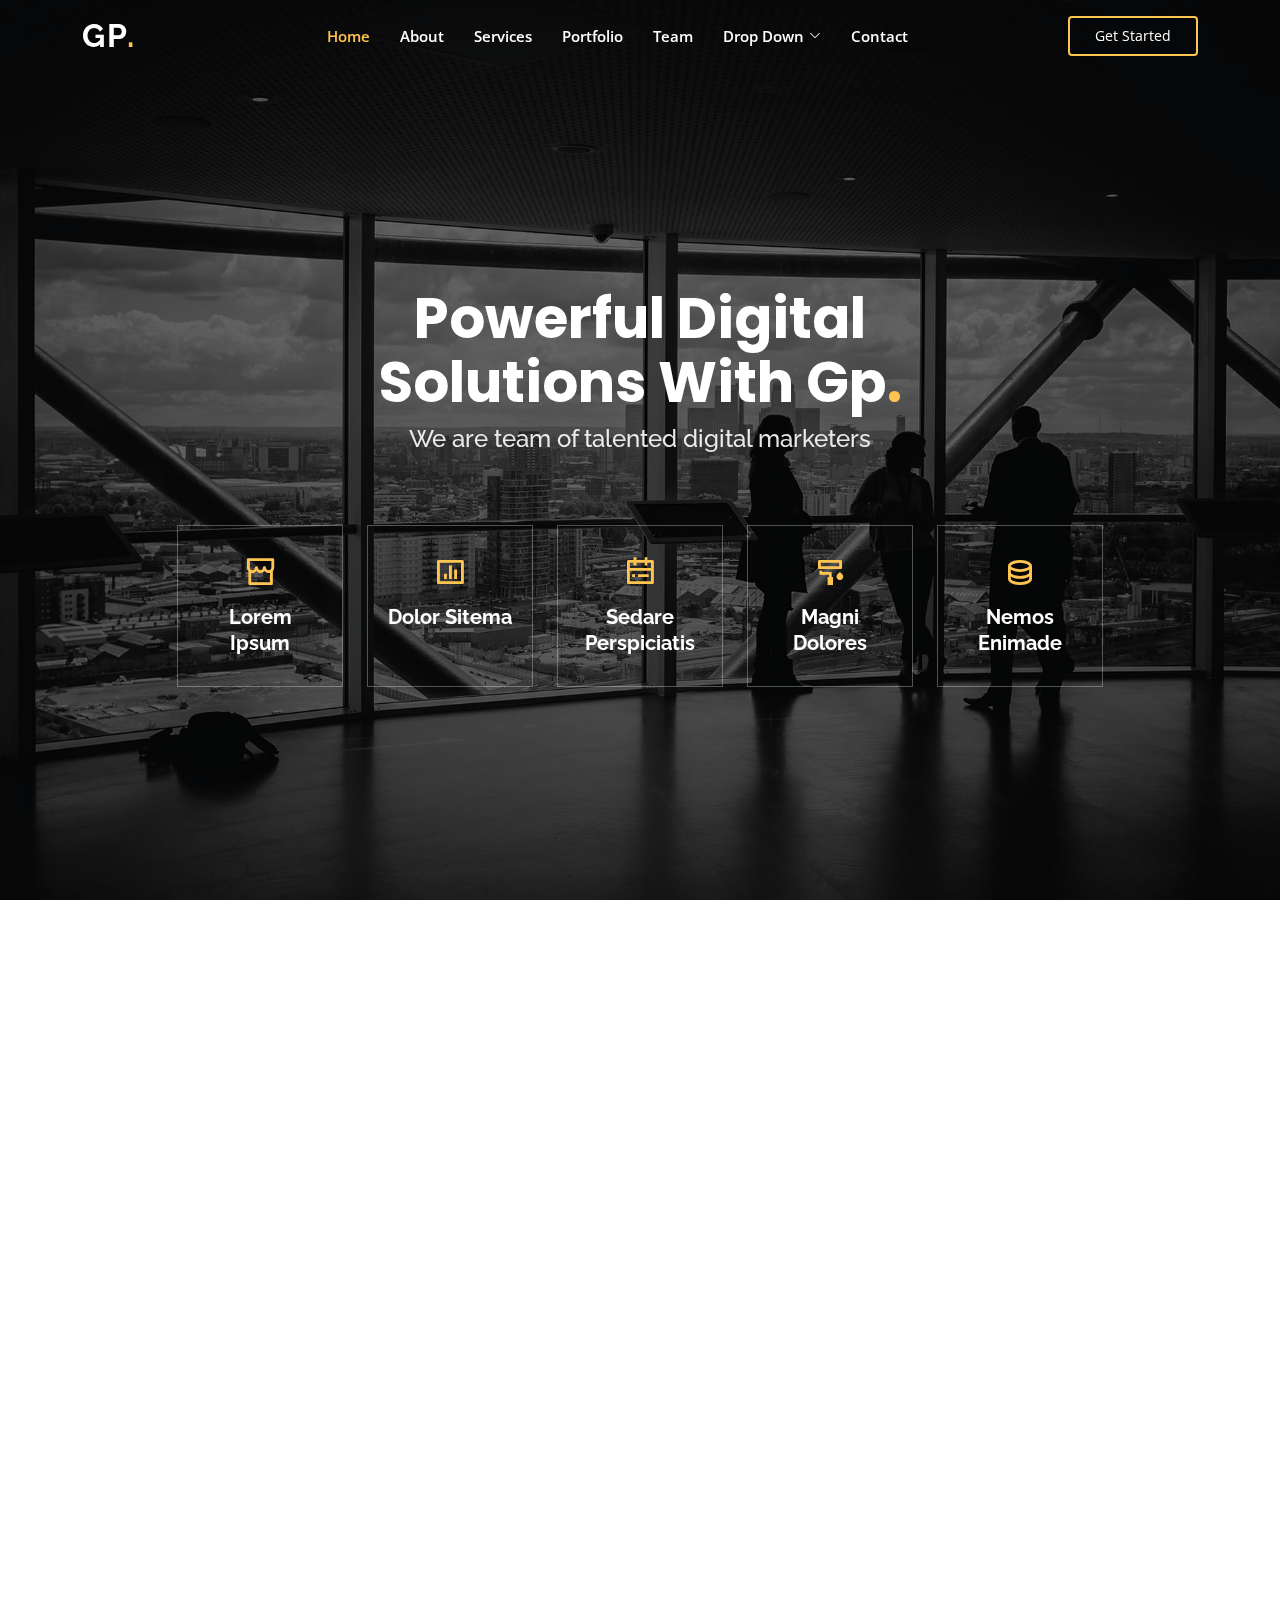
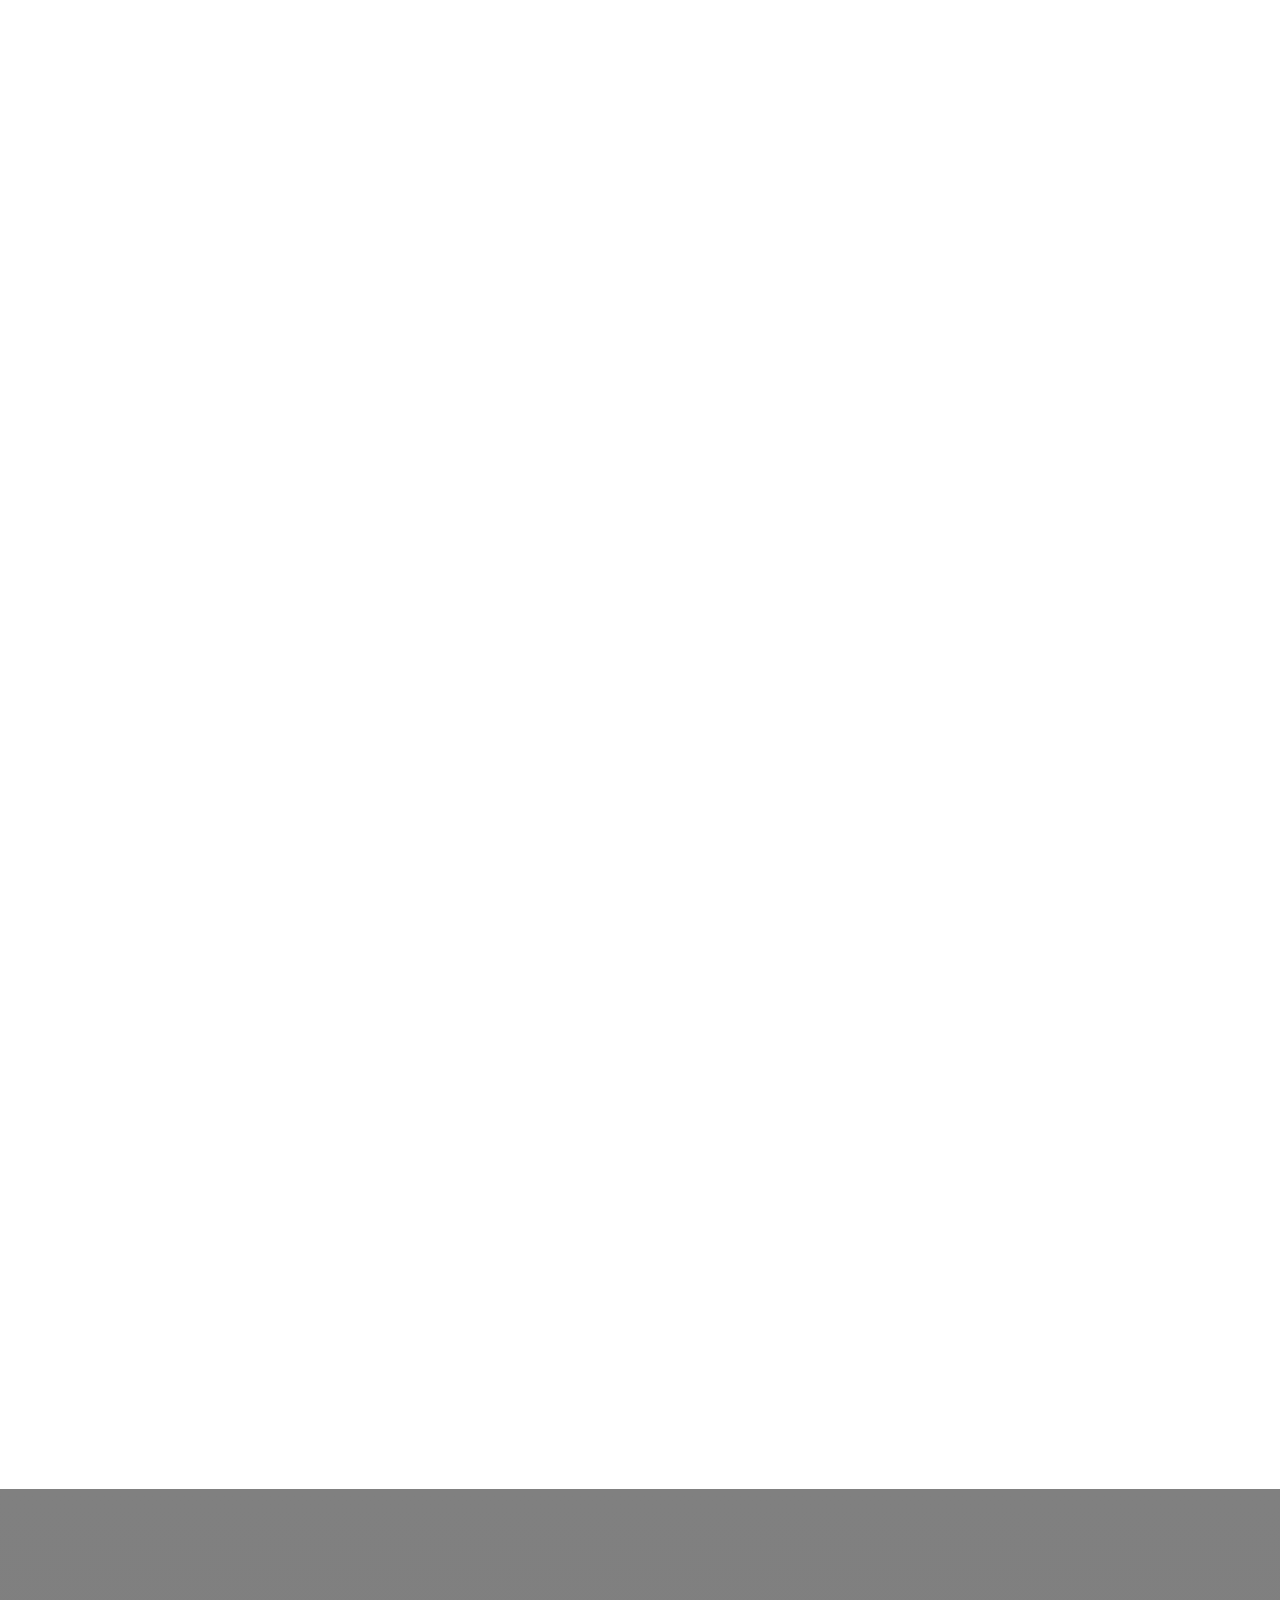
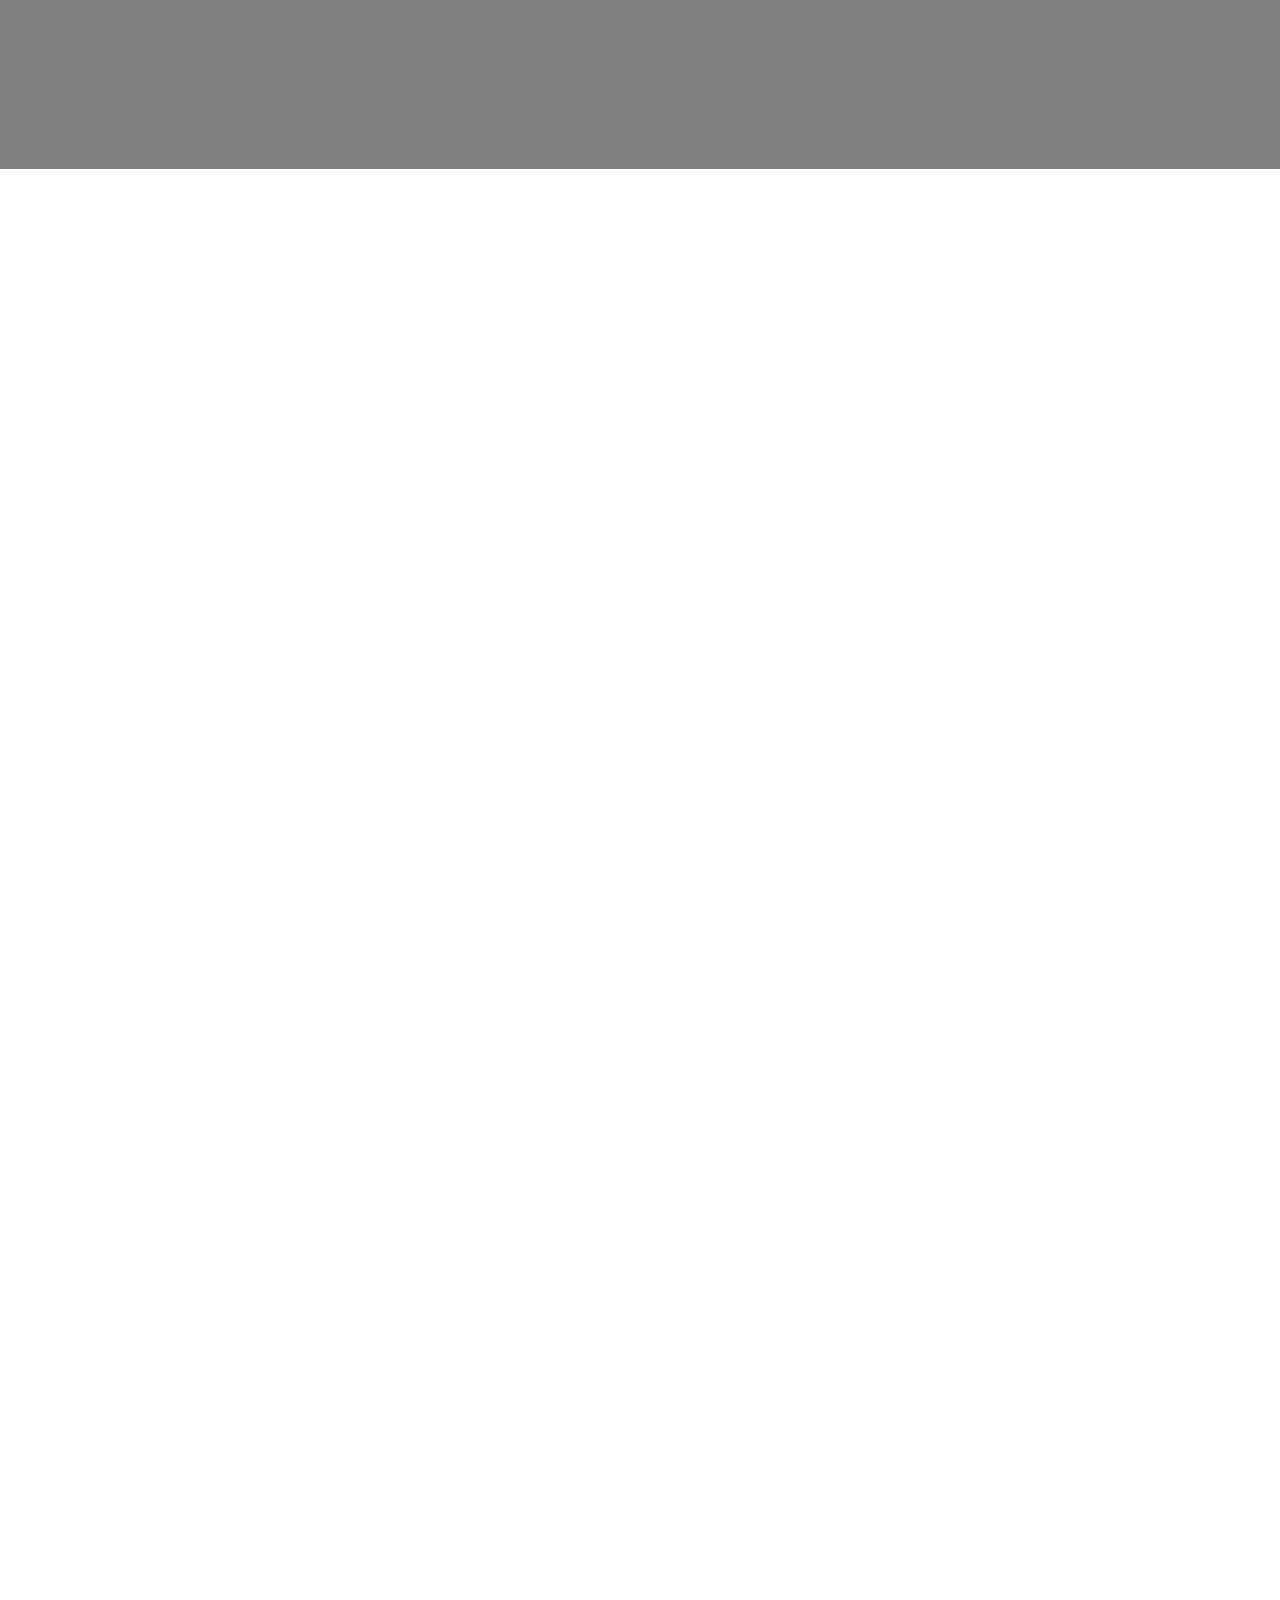
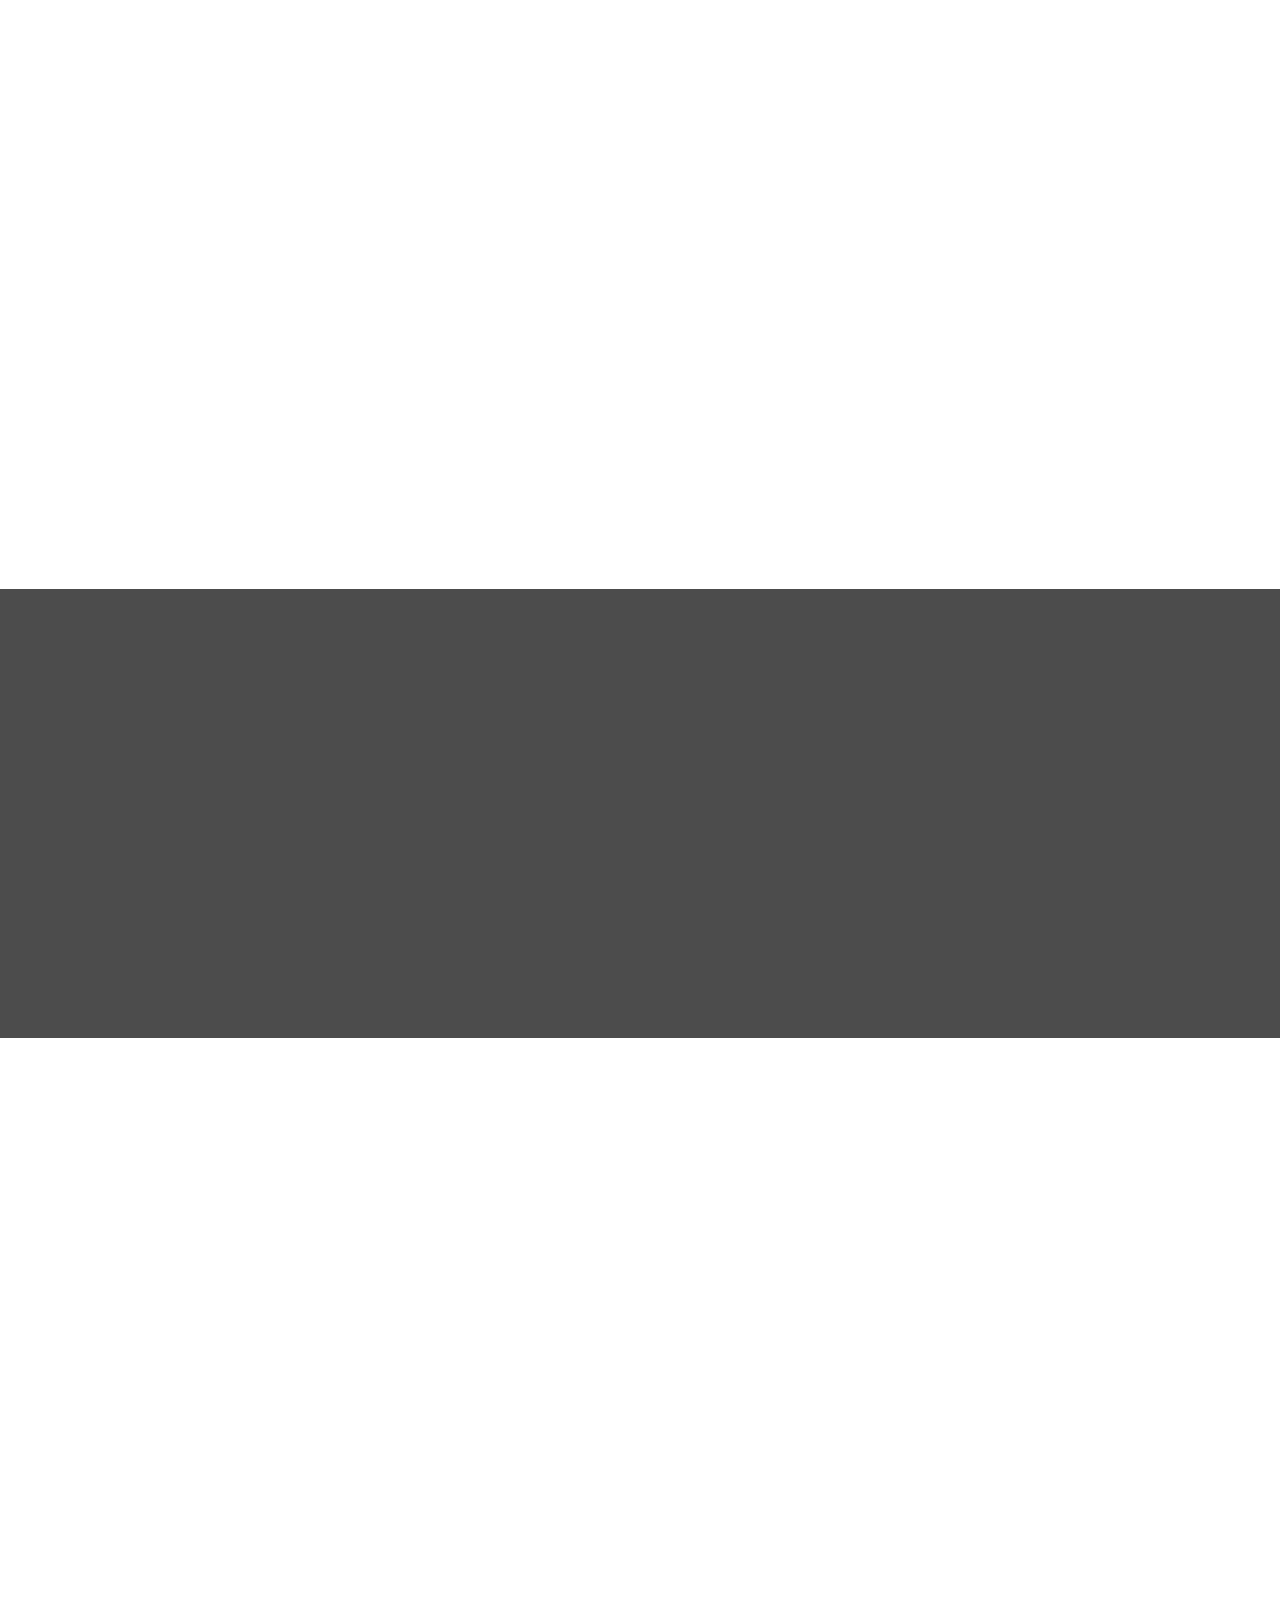
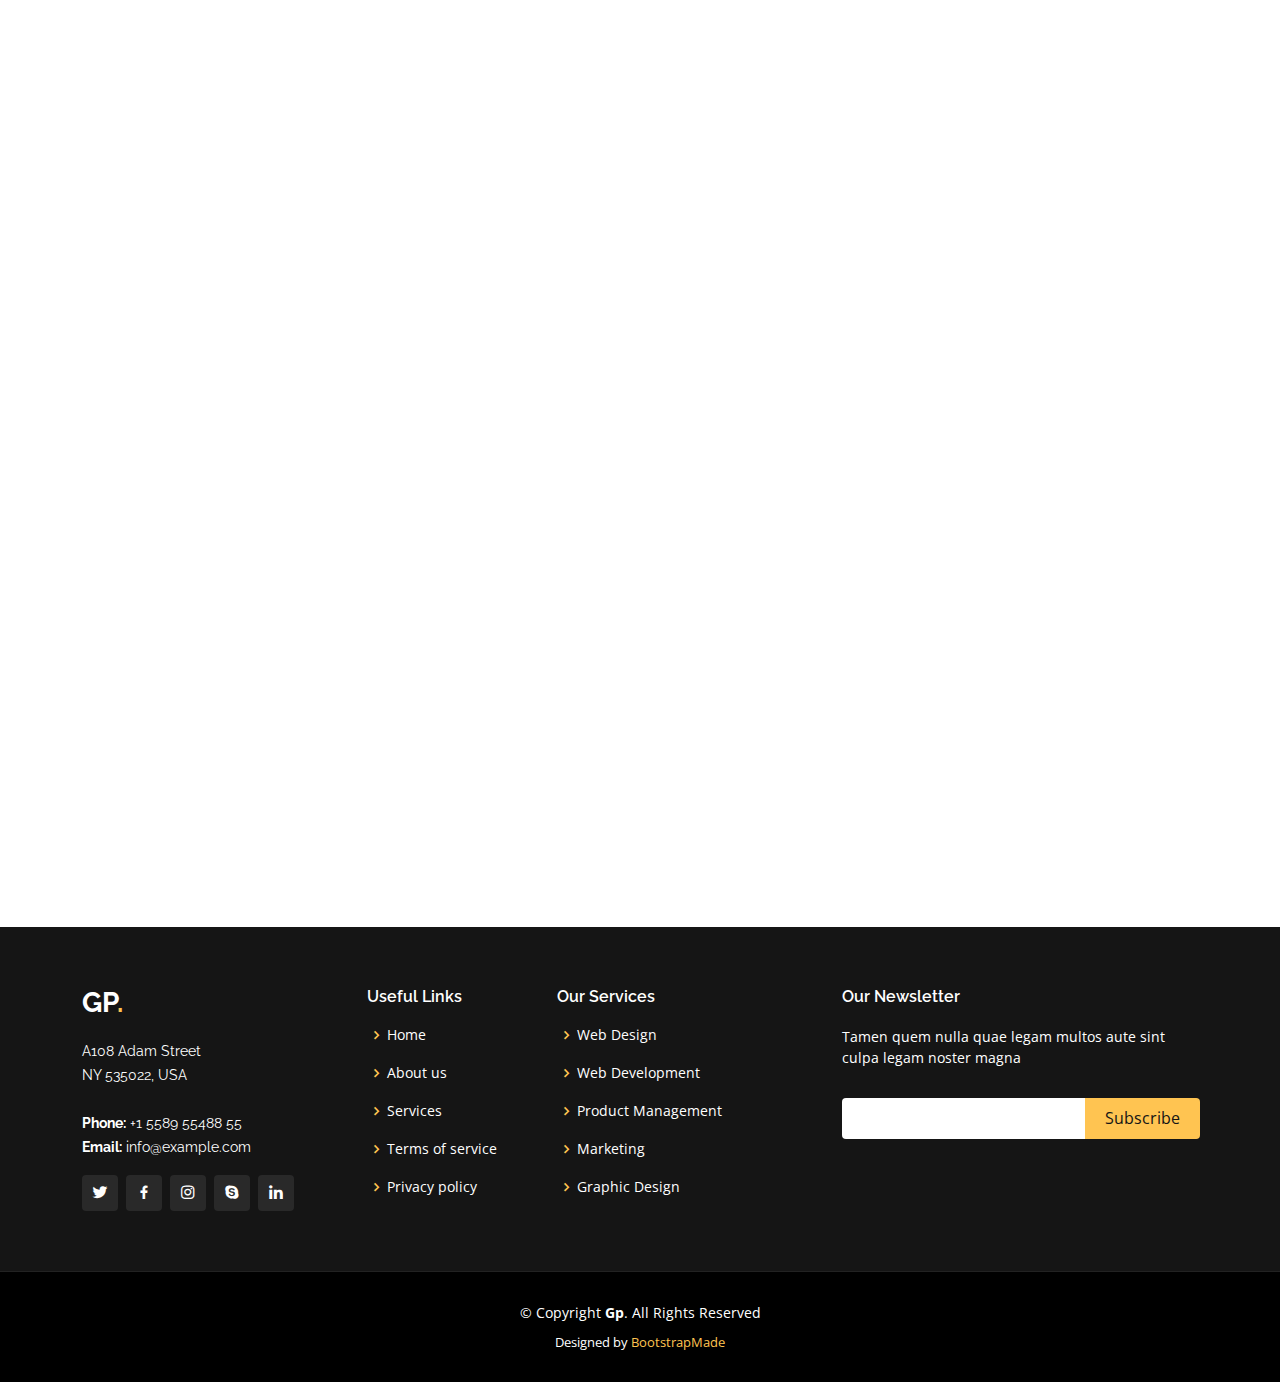
<file: web/index.html>
<!DOCTYPE html>
<html lang="en">

<head>
  <meta charset="utf-8">
  <meta content="width=device-width, initial-scale=1.0" name="viewport">

  <title>Your business website template-1</title>
  <meta content="" name="description">
  <meta content="" name="keywords">

  <!-- Favicons -->
  <link href="assets/img/favicon.png" rel="icon">
  <link href="assets/img/apple-touch-icon.png" rel="apple-touch-icon">

  <!-- Google Fonts -->
  <link href="https://fonts.googleapis.com/css?family=Open+Sans:300,300i,400,400i,600,600i,700,700i|Raleway:300,300i,400,400i,500,500i,600,600i,700,700i|Poppins:300,300i,400,400i,500,500i,600,600i,700,700i" rel="stylesheet">

  <!-- Vendor CSS Files -->
  <link href="assets/vendor/aos/aos.css" rel="stylesheet">
  <link href="assets/vendor/bootstrap/css/bootstrap.min.css" rel="stylesheet">
  <link href="assets/vendor/bootstrap-icons/bootstrap-icons.css" rel="stylesheet">
  <link href="assets/vendor/boxicons/css/boxicons.min.css" rel="stylesheet">
  <link href="assets/vendor/glightbox/css/glightbox.min.css" rel="stylesheet">
  <link href="assets/vendor/remixicon/remixicon.css" rel="stylesheet">
  <link href="assets/vendor/swiper/swiper-bundle.min.css" rel="stylesheet">

  <!-- Template Main CSS File -->
  <link href="assets/css/style.css" rel="stylesheet">

  <!-- =======================================================
  * Template Name: Gp - v4.2.0
  * Template URL: https://bootstrapmade.com/gp-free-multipurpose-html-bootstrap-template/
  * Author: BootstrapMade.com
  * License: https://bootstrapmade.com/license/
  ======================================================== -->
</head>

<body>

  <!-- ======= Header ======= -->
  <header id="header" class="fixed-top ">
    <div class="container d-flex align-items-center justify-content-lg-between">

      <h1 class="logo me-auto me-lg-0"><a href="index.html">Gp<span>.</span></a></h1>
      <!-- Uncomment below if you prefer to use an image logo -->
      <!-- <a href="index.html" class="logo me-auto me-lg-0"><img src="assets/img/logo.png" alt="" class="img-fluid"></a>-->

      <nav id="navbar" class="navbar order-last order-lg-0">
        <ul>
          <li><a class="nav-link scrollto active" href="#hero">Home</a></li>
          <li><a class="nav-link scrollto" href="#about">About</a></li>
          <li><a class="nav-link scrollto" href="#services">Services</a></li>
          <li><a class="nav-link scrollto " href="#portfolio">Portfolio</a></li>
          <li><a class="nav-link scrollto" href="#team">Team</a></li>
          <li class="dropdown"><a href="#"><span>Drop Down</span> <i class="bi bi-chevron-down"></i></a>
            <ul>
              <li><a href="#">Drop Down 1</a></li>
              <li class="dropdown"><a href="#"><span>Deep Drop Down</span> <i class="bi bi-chevron-right"></i></a>
                <ul>
                  <li><a href="#">Deep Drop Down 1</a></li>
                  <li><a href="#">Deep Drop Down 2</a></li>
                  <li><a href="#">Deep Drop Down 3</a></li>
                  <li><a href="#">Deep Drop Down 4</a></li>
                  <li><a href="#">Deep Drop Down 5</a></li>
                </ul>
              </li>
              <li><a href="#">Drop Down 2</a></li>
              <li><a href="#">Drop Down 3</a></li>
              <li><a href="#">Drop Down 4</a></li>
            </ul>
          </li>
          <li><a class="nav-link scrollto" href="#contact">Contact</a></li>
        </ul>
        <i class="bi bi-list mobile-nav-toggle"></i>
      </nav><!-- .navbar -->

      <a href="#about" class="get-started-btn scrollto">Get Started</a>

    </div>
  </header><!-- End Header -->

  <!-- ======= Hero Section ======= -->
  <section id="hero" class="d-flex align-items-center justify-content-center">
    <div class="container" data-aos="fade-up">

      <div class="row justify-content-center" data-aos="fade-up" data-aos-delay="150">
        <div class="col-xl-6 col-lg-8">
          <h1>Powerful Digital Solutions With Gp<span>.</span></h1>
          <h2>We are team of talented digital marketers</h2>
        </div>
      </div>

      <div class="row gy-4 mt-5 justify-content-center" data-aos="zoom-in" data-aos-delay="250">
        <div class="col-xl-2 col-md-4">
          <div class="icon-box">
            <i class="ri-store-line"></i>
            <h3><a href="">Lorem Ipsum</a></h3>
          </div>
        </div>
        <div class="col-xl-2 col-md-4">
          <div class="icon-box">
            <i class="ri-bar-chart-box-line"></i>
            <h3><a href="">Dolor Sitema</a></h3>
          </div>
        </div>
        <div class="col-xl-2 col-md-4">
          <div class="icon-box">
            <i class="ri-calendar-todo-line"></i>
            <h3><a href="">Sedare Perspiciatis</a></h3>
          </div>
        </div>
        <div class="col-xl-2 col-md-4">
          <div class="icon-box">
            <i class="ri-paint-brush-line"></i>
            <h3><a href="">Magni Dolores</a></h3>
          </div>
        </div>
        <div class="col-xl-2 col-md-4">
          <div class="icon-box">
            <i class="ri-database-2-line"></i>
            <h3><a href="">Nemos Enimade</a></h3>
          </div>
        </div>
      </div>

    </div>
  </section><!-- End Hero -->

  <main id="main">

    <!-- ======= About Section ======= -->
    <section id="about" class="about">
      <div class="container" data-aos="fade-up">

        <div class="row">
          <div class="col-lg-6 order-1 order-lg-2" data-aos="fade-left" data-aos-delay="100">
            <img src="assets/img/about.jpg" class="img-fluid" alt="">
          </div>
          <div class="col-lg-6 pt-4 pt-lg-0 order-2 order-lg-1 content" data-aos="fade-right" data-aos-delay="100">
            <h3>Voluptatem dignissimos provident quasi corporis voluptates sit assumenda.</h3>
            <p class="fst-italic">
              Lorem ipsum dolor sit amet, consectetur adipiscing elit, sed do eiusmod tempor incididunt ut labore et dolore
              magna aliqua.
            </p>
            <ul>
              <li><i class="ri-check-double-line"></i> Ullamco laboris nisi ut aliquip ex ea commodo consequat.</li>
              <li><i class="ri-check-double-line"></i> Duis aute irure dolor in reprehenderit in voluptate velit.</li>
              <li><i class="ri-check-double-line"></i> Ullamco laboris nisi ut aliquip ex ea commodo consequat. Duis aute irure dolor in reprehenderit in voluptate trideta storacalaperda mastiro dolore eu fugiat nulla pariatur.</li>
            </ul>
            <p>
              Ullamco laboris nisi ut aliquip ex ea commodo consequat. Duis aute irure dolor in reprehenderit in voluptate
              velit esse cillum dolore eu fugiat nulla pariatur. Excepteur sint occaecat cupidatat non proident
            </p>
          </div>
        </div>

      </div>
    </section><!-- End About Section -->

    <!-- ======= Clients Section ======= -->
    <section id="clients" class="clients">
      <div class="container" data-aos="zoom-in">

        <div class="clients-slider swiper-container">
          <div class="swiper-wrapper align-items-center">
            <div class="swiper-slide"><img src="assets/img/clients/client-1.png" class="img-fluid" alt=""></div>
            <div class="swiper-slide"><img src="assets/img/clients/client-2.png" class="img-fluid" alt=""></div>
            <div class="swiper-slide"><img src="assets/img/clients/client-3.png" class="img-fluid" alt=""></div>
            <div class="swiper-slide"><img src="assets/img/clients/client-4.png" class="img-fluid" alt=""></div>
            <div class="swiper-slide"><img src="assets/img/clients/client-5.png" class="img-fluid" alt=""></div>
            <div class="swiper-slide"><img src="assets/img/clients/client-6.png" class="img-fluid" alt=""></div>
            <div class="swiper-slide"><img src="assets/img/clients/client-7.png" class="img-fluid" alt=""></div>
            <div class="swiper-slide"><img src="assets/img/clients/client-8.png" class="img-fluid" alt=""></div>
          </div>
          <div class="swiper-pagination"></div>
        </div>

      </div>
    </section><!-- End Clients Section -->

    <!-- ======= Features Section ======= -->
    <section id="features" class="features">
      <div class="container" data-aos="fade-up">

        <div class="row">
          <div class="image col-lg-6" style='background-image: url("assets/img/features.jpg");' data-aos="fade-right"></div>
          <div class="col-lg-6" data-aos="fade-left" data-aos-delay="100">
            <div class="icon-box mt-5 mt-lg-0" data-aos="zoom-in" data-aos-delay="150">
              <i class="bx bx-receipt"></i>
              <h4>Est labore ad</h4>
              <p>Consequuntur sunt aut quasi enim aliquam quae harum pariatur laboris nisi ut aliquip</p>
            </div>
            <div class="icon-box mt-5" data-aos="zoom-in" data-aos-delay="150">
              <i class="bx bx-cube-alt"></i>
              <h4>Harum esse qui</h4>
              <p>Excepteur sint occaecat cupidatat non proident, sunt in culpa qui officia deserunt</p>
            </div>
            <div class="icon-box mt-5" data-aos="zoom-in" data-aos-delay="150">
              <i class="bx bx-images"></i>
              <h4>Aut occaecati</h4>
              <p>Aut suscipit aut cum nemo deleniti aut omnis. Doloribus ut maiores omnis facere</p>
            </div>
            <div class="icon-box mt-5" data-aos="zoom-in" data-aos-delay="150">
              <i class="bx bx-shield"></i>
              <h4>Beatae veritatis</h4>
              <p>Expedita veritatis consequuntur nihil tempore laudantium vitae denat pacta</p>
            </div>
          </div>
        </div>

      </div>
    </section><!-- End Features Section -->

    <!-- ======= Services Section ======= -->
    <section id="services" class="services">
      <div class="container" data-aos="fade-up">

        <div class="section-title">
          <h2>Services</h2>
          <p>Check our Services</p>
        </div>

        <div class="row">
          <div class="col-lg-4 col-md-6 d-flex align-items-stretch" data-aos="zoom-in" data-aos-delay="100">
            <div class="icon-box">
              <div class="icon"><i class="bx bxl-dribbble"></i></div>
              <h4><a href="">Lorem Ipsum</a></h4>
              <p>Voluptatum deleniti atque corrupti quos dolores et quas molestias excepturi</p>
            </div>
          </div>

          <div class="col-lg-4 col-md-6 d-flex align-items-stretch mt-4 mt-md-0" data-aos="zoom-in" data-aos-delay="200">
            <div class="icon-box">
              <div class="icon"><i class="bx bx-file"></i></div>
              <h4><a href="">Sed ut perspiciatis</a></h4>
              <p>Duis aute irure dolor in reprehenderit in voluptate velit esse cillum dolore</p>
            </div>
          </div>

          <div class="col-lg-4 col-md-6 d-flex align-items-stretch mt-4 mt-lg-0" data-aos="zoom-in" data-aos-delay="300">
            <div class="icon-box">
              <div class="icon"><i class="bx bx-tachometer"></i></div>
              <h4><a href="">Magni Dolores</a></h4>
              <p>Excepteur sint occaecat cupidatat non proident, sunt in culpa qui officia</p>
            </div>
          </div>

          <div class="col-lg-4 col-md-6 d-flex align-items-stretch mt-4" data-aos="zoom-in" data-aos-delay="100">
            <div class="icon-box">
              <div class="icon"><i class="bx bx-world"></i></div>
              <h4><a href="">Nemo Enim</a></h4>
              <p>At vero eos et accusamus et iusto odio dignissimos ducimus qui blanditiis</p>
            </div>
          </div>

          <div class="col-lg-4 col-md-6 d-flex align-items-stretch mt-4" data-aos="zoom-in" data-aos-delay="200">
            <div class="icon-box">
              <div class="icon"><i class="bx bx-slideshow"></i></div>
              <h4><a href="">Dele cardo</a></h4>
              <p>Quis consequatur saepe eligendi voluptatem consequatur dolor consequuntur</p>
            </div>
          </div>

          <div class="col-lg-4 col-md-6 d-flex align-items-stretch mt-4" data-aos="zoom-in" data-aos-delay="300">
            <div class="icon-box">
              <div class="icon"><i class="bx bx-arch"></i></div>
              <h4><a href="">Divera don</a></h4>
              <p>Modi nostrum vel laborum. Porro fugit error sit minus sapiente sit aspernatur</p>
            </div>
          </div>

        </div>

      </div>
    </section><!-- End Services Section -->

    <!-- ======= Cta Section ======= -->
    <section id="cta" class="cta">
      <div class="container" data-aos="zoom-in">

        <div class="text-center">
          <h3>Call To Action</h3>
          <p> Duis aute irure dolor in reprehenderit in voluptate velit esse cillum dolore eu fugiat nulla pariatur. Excepteur sint occaecat cupidatat non proident, sunt in culpa qui officia deserunt mollit anim id est laborum.</p>
          <a class="cta-btn" href="#">Call To Action</a>
        </div>

      </div>
    </section><!-- End Cta Section -->

    <!-- ======= Portfolio Section ======= -->
    <section id="portfolio" class="portfolio">
      <div class="container" data-aos="fade-up">

        <div class="section-title">
          <h2>Portfolio</h2>
          <p>Check our Portfolio</p>
        </div>

        <div class="row" data-aos="fade-up" data-aos-delay="100">
          <div class="col-lg-12 d-flex justify-content-center">
            <ul id="portfolio-flters">
              <li data-filter="*" class="filter-active">All</li>
              <li data-filter=".filter-app">App</li>
              <li data-filter=".filter-card">Card</li>
              <li data-filter=".filter-web">Web</li>
            </ul>
          </div>
        </div>

        <div class="row portfolio-container" data-aos="fade-up" data-aos-delay="200">

          <div class="col-lg-4 col-md-6 portfolio-item filter-app">
            <div class="portfolio-wrap">
              <img src="assets/img/portfolio/portfolio-1.jpg" class="img-fluid" alt="">
              <div class="portfolio-info">
                <h4>App 1</h4>
                <p>App</p>
                <div class="portfolio-links">
                  <a href="assets/img/portfolio/portfolio-1.jpg" data-gallery="portfolioGallery" class="portfolio-lightbox" title="App 1"><i class="bx bx-plus"></i></a>
                  <a href="portfolio-details.html" title="More Details"><i class="bx bx-link"></i></a>
                </div>
              </div>
            </div>
          </div>

          <div class="col-lg-4 col-md-6 portfolio-item filter-web">
            <div class="portfolio-wrap">
              <img src="assets/img/portfolio/portfolio-2.jpg" class="img-fluid" alt="">
              <div class="portfolio-info">
                <h4>Web 3</h4>
                <p>Web</p>
                <div class="portfolio-links">
                  <a href="assets/img/portfolio/portfolio-2.jpg" data-gallery="portfolioGallery" class="portfolio-lightbox" title="Web 3"><i class="bx bx-plus"></i></a>
                  <a href="portfolio-details.html" title="More Details"><i class="bx bx-link"></i></a>
                </div>
              </div>
            </div>
          </div>

          <div class="col-lg-4 col-md-6 portfolio-item filter-app">
            <div class="portfolio-wrap">
              <img src="assets/img/portfolio/portfolio-3.jpg" class="img-fluid" alt="">
              <div class="portfolio-info">
                <h4>App 2</h4>
                <p>App</p>
                <div class="portfolio-links">
                  <a href="assets/img/portfolio/portfolio-3.jpg" data-gallery="portfolioGallery" class="portfolio-lightbox" title="App 2"><i class="bx bx-plus"></i></a>
                  <a href="portfolio-details.html" title="More Details"><i class="bx bx-link"></i></a>
                </div>
              </div>
            </div>
          </div>

          <div class="col-lg-4 col-md-6 portfolio-item filter-card">
            <div class="portfolio-wrap">
              <img src="assets/img/portfolio/portfolio-4.jpg" class="img-fluid" alt="">
              <div class="portfolio-info">
                <h4>Card 2</h4>
                <p>Card</p>
                <div class="portfolio-links">
                  <a href="assets/img/portfolio/portfolio-4.jpg" data-gallery="portfolioGallery" class="portfolio-lightbox" title="Card 2"><i class="bx bx-plus"></i></a>
                  <a href="portfolio-details.html" title="More Details"><i class="bx bx-link"></i></a>
                </div>
              </div>
            </div>
          </div>

          <div class="col-lg-4 col-md-6 portfolio-item filter-web">
            <div class="portfolio-wrap">
              <img src="assets/img/portfolio/portfolio-5.jpg" class="img-fluid" alt="">
              <div class="portfolio-info">
                <h4>Web 2</h4>
                <p>Web</p>
                <div class="portfolio-links">
                  <a href="assets/img/portfolio/portfolio-5.jpg" data-gallery="portfolioGallery" class="portfolio-lightbox" title="Web 2"><i class="bx bx-plus"></i></a>
                  <a href="portfolio-details.html" title="More Details"><i class="bx bx-link"></i></a>
                </div>
              </div>
            </div>
          </div>

          <div class="col-lg-4 col-md-6 portfolio-item filter-app">
            <div class="portfolio-wrap">
              <img src="assets/img/portfolio/portfolio-6.jpg" class="img-fluid" alt="">
              <div class="portfolio-info">
                <h4>App 3</h4>
                <p>App</p>
                <div class="portfolio-links">
                  <a href="assets/img/portfolio/portfolio-6.jpg" data-gallery="portfolioGallery" class="portfolio-lightbox" title="App 3"><i class="bx bx-plus"></i></a>
                  <a href="portfolio-details.html" title="More Details"><i class="bx bx-link"></i></a>
                </div>
              </div>
            </div>
          </div>

          <div class="col-lg-4 col-md-6 portfolio-item filter-card">
            <div class="portfolio-wrap">
              <img src="assets/img/portfolio/portfolio-7.jpg" class="img-fluid" alt="">
              <div class="portfolio-info">
                <h4>Card 1</h4>
                <p>Card</p>
                <div class="portfolio-links">
                  <a href="assets/img/portfolio/portfolio-7.jpg" data-gallery="portfolioGallery" class="portfolio-lightbox" title="Card 1"><i class="bx bx-plus"></i></a>
                  <a href="portfolio-details.html" title="More Details"><i class="bx bx-link"></i></a>
                </div>
              </div>
            </div>
          </div>

          <div class="col-lg-4 col-md-6 portfolio-item filter-card">
            <div class="portfolio-wrap">
              <img src="assets/img/portfolio/portfolio-8.jpg" class="img-fluid" alt="">
              <div class="portfolio-info">
                <h4>Card 3</h4>
                <p>Card</p>
                <div class="portfolio-links">
                  <a href="assets/img/portfolio/portfolio-8.jpg" data-gallery="portfolioGallery" class="portfolio-lightbox" title="Card 3"><i class="bx bx-plus"></i></a>
                  <a href="portfolio-details.html" title="More Details"><i class="bx bx-link"></i></a>
                </div>
              </div>
            </div>
          </div>

          <div class="col-lg-4 col-md-6 portfolio-item filter-web">
            <div class="portfolio-wrap">
              <img src="assets/img/portfolio/portfolio-9.jpg" class="img-fluid" alt="">
              <div class="portfolio-info">
                <h4>Web 3</h4>
                <p>Web</p>
                <div class="portfolio-links">
                  <a href="assets/img/portfolio/portfolio-9.jpg" data-gallery="portfolioGallery" class="portfolio-lightbox" title="Web 3"><i class="bx bx-plus"></i></a>
                  <a href="portfolio-details.html" title="More Details"><i class="bx bx-link"></i></a>
                </div>
              </div>
            </div>
          </div>

        </div>

      </div>
    </section><!-- End Portfolio Section -->

    <!-- ======= Counts Section ======= -->
    <section id="counts" class="counts">
      <div class="container" data-aos="fade-up">

        <div class="row no-gutters">
          <div class="image col-xl-5 d-flex align-items-stretch justify-content-center justify-content-lg-start" data-aos="fade-right" data-aos-delay="100"></div>
          <div class="col-xl-7 ps-0 ps-lg-5 pe-lg-1 d-flex align-items-stretch" data-aos="fade-left" data-aos-delay="100">
            <div class="content d-flex flex-column justify-content-center">
              <h3>Voluptatem dignissimos provident quasi</h3>
              <p>
                Lorem ipsum dolor sit amet, consectetur adipiscing elit, sed do eiusmod tempor incididunt ut labore et dolore magna aliqua. Duis aute irure dolor in reprehenderit
              </p>
              <div class="row">
                <div class="col-md-6 d-md-flex align-items-md-stretch">
                  <div class="count-box">
                    <i class="bi bi-emoji-smile"></i>
                    <span data-purecounter-start="0" data-purecounter-end="65" data-purecounter-duration="2" class="purecounter"></span>
                    <p><strong>Happy Clients</strong> consequuntur voluptas nostrum aliquid ipsam architecto ut.</p>
                  </div>
                </div>

                <div class="col-md-6 d-md-flex align-items-md-stretch">
                  <div class="count-box">
                    <i class="bi bi-journal-richtext"></i>
                    <span data-purecounter-start="0" data-purecounter-end="85" data-purecounter-duration="2" class="purecounter"></span>
                    <p><strong>Projects</strong> adipisci atque cum quia aspernatur totam laudantium et quia dere tan</p>
                  </div>
                </div>

                <div class="col-md-6 d-md-flex align-items-md-stretch">
                  <div class="count-box">
                    <i class="bi bi-clock"></i>
                    <span data-purecounter-start="0" data-purecounter-end="35" data-purecounter-duration="4" class="purecounter"></span>
                    <p><strong>Years of experience</strong> aut commodi quaerat modi aliquam nam ducimus aut voluptate non vel</p>
                  </div>
                </div>

                <div class="col-md-6 d-md-flex align-items-md-stretch">
                  <div class="count-box">
                    <i class="bi bi-award"></i>
                    <span data-purecounter-start="0" data-purecounter-end="20" data-purecounter-duration="4" class="purecounter"></span>
                    <p><strong>Awards</strong> rerum asperiores dolor alias quo reprehenderit eum et nemo pad der</p>
                  </div>
                </div>
              </div>
            </div><!-- End .content-->
          </div>
        </div>

      </div>
    </section><!-- End Counts Section -->

    <!-- ======= Testimonials Section ======= -->
    <section id="testimonials" class="testimonials">
      <div class="container" data-aos="zoom-in">

        <div class="testimonials-slider swiper-container" data-aos="fade-up" data-aos-delay="100">
          <div class="swiper-wrapper">

            <div class="swiper-slide">
              <div class="testimonial-item">
                <img src="assets/img/testimonials/testimonials-1.jpg" class="testimonial-img" alt="">
                <h3>Saul Goodman</h3>
                <h4>Ceo &amp; Founder</h4>
                <p>
                  <i class="bx bxs-quote-alt-left quote-icon-left"></i>
                  Proin iaculis purus consequat sem cure digni ssim donec porttitora entum suscipit rhoncus. Accusantium quam, ultricies eget id, aliquam eget nibh et. Maecen aliquam, risus at semper.
                  <i class="bx bxs-quote-alt-right quote-icon-right"></i>
                </p>
              </div>
            </div><!-- End testimonial item -->

            <div class="swiper-slide">
              <div class="testimonial-item">
                <img src="assets/img/testimonials/testimonials-2.jpg" class="testimonial-img" alt="">
                <h3>Sara Wilsson</h3>
                <h4>Designer</h4>
                <p>
                  <i class="bx bxs-quote-alt-left quote-icon-left"></i>
                  Export tempor illum tamen malis malis eram quae irure esse labore quem cillum quid cillum eram malis quorum velit fore eram velit sunt aliqua noster fugiat irure amet legam anim culpa.
                  <i class="bx bxs-quote-alt-right quote-icon-right"></i>
                </p>
              </div>
            </div><!-- End testimonial item -->

            <div class="swiper-slide">
              <div class="testimonial-item">
                <img src="assets/img/testimonials/testimonials-3.jpg" class="testimonial-img" alt="">
                <h3>Jena Karlis</h3>
                <h4>Store Owner</h4>
                <p>
                  <i class="bx bxs-quote-alt-left quote-icon-left"></i>
                  Enim nisi quem export duis labore cillum quae magna enim sint quorum nulla quem veniam duis minim tempor labore quem eram duis noster aute amet eram fore quis sint minim.
                  <i class="bx bxs-quote-alt-right quote-icon-right"></i>
                </p>
              </div>
            </div><!-- End testimonial item -->

            <div class="swiper-slide">
              <div class="testimonial-item">
                <img src="assets/img/testimonials/testimonials-4.jpg" class="testimonial-img" alt="">
                <h3>Matt Brandon</h3>
                <h4>Freelancer</h4>
                <p>
                  <i class="bx bxs-quote-alt-left quote-icon-left"></i>
                  Fugiat enim eram quae cillum dolore dolor amet nulla culpa multos export minim fugiat minim velit minim dolor enim duis veniam ipsum anim magna sunt elit fore quem dolore labore illum veniam.
                  <i class="bx bxs-quote-alt-right quote-icon-right"></i>
                </p>
              </div>
            </div><!-- End testimonial item -->

            <div class="swiper-slide">
              <div class="testimonial-item">
                <img src="assets/img/testimonials/testimonials-5.jpg" class="testimonial-img" alt="">
                <h3>John Larson</h3>
                <h4>Entrepreneur</h4>
                <p>
                  <i class="bx bxs-quote-alt-left quote-icon-left"></i>
                  Quis quorum aliqua sint quem legam fore sunt eram irure aliqua veniam tempor noster veniam enim culpa labore duis sunt culpa nulla illum cillum fugiat legam esse veniam culpa fore nisi cillum quid.
                  <i class="bx bxs-quote-alt-right quote-icon-right"></i>
                </p>
              </div>
            </div><!-- End testimonial item -->
          </div>
          <div class="swiper-pagination"></div>
        </div>

      </div>
    </section><!-- End Testimonials Section -->

    <!-- ======= Team Section ======= -->
    <section id="team" class="team">
      <div class="container" data-aos="fade-up">

        <div class="section-title">
          <h2>Team</h2>
          <p>Check our Team</p>
        </div>

        <div class="row">

          <div class="col-lg-3 col-md-6 d-flex align-items-stretch">
            <div class="member" data-aos="fade-up" data-aos-delay="100">
              <div class="member-img">
                <img src="assets/img/team/team-1.jpg" class="img-fluid" alt="">
                <div class="social">
                  <a href=""><i class="bi bi-twitter"></i></a>
                  <a href=""><i class="bi bi-facebook"></i></a>
                  <a href=""><i class="bi bi-instagram"></i></a>
                  <a href=""><i class="bi bi-linkedin"></i></a>
                </div>
              </div>
              <div class="member-info">
                <h4>Walter White</h4>
                <span>Chief Executive Officer</span>
              </div>
            </div>
          </div>

          <div class="col-lg-3 col-md-6 d-flex align-items-stretch">
            <div class="member" data-aos="fade-up" data-aos-delay="200">
              <div class="member-img">
                <img src="assets/img/team/team-2.jpg" class="img-fluid" alt="">
                <div class="social">
                  <a href=""><i class="bi bi-twitter"></i></a>
                  <a href=""><i class="bi bi-facebook"></i></a>
                  <a href=""><i class="bi bi-instagram"></i></a>
                  <a href=""><i class="bi bi-linkedin"></i></a>
                </div>
              </div>
              <div class="member-info">
                <h4>Sarah Jhonson</h4>
                <span>Product Manager</span>
              </div>
            </div>
          </div>

          <div class="col-lg-3 col-md-6 d-flex align-items-stretch">
            <div class="member" data-aos="fade-up" data-aos-delay="300">
              <div class="member-img">
                <img src="assets/img/team/team-3.jpg" class="img-fluid" alt="">
                <div class="social">
                  <a href=""><i class="bi bi-twitter"></i></a>
                  <a href=""><i class="bi bi-facebook"></i></a>
                  <a href=""><i class="bi bi-instagram"></i></a>
                  <a href=""><i class="bi bi-linkedin"></i></a>
                </div>
              </div>
              <div class="member-info">
                <h4>William Anderson</h4>
                <span>CTO</span>
              </div>
            </div>
          </div>

          <div class="col-lg-3 col-md-6 d-flex align-items-stretch">
            <div class="member" data-aos="fade-up" data-aos-delay="400">
              <div class="member-img">
                <img src="assets/img/team/team-4.jpg" class="img-fluid" alt="">
                <div class="social">
                  <a href=""><i class="bi bi-twitter"></i></a>
                  <a href=""><i class="bi bi-facebook"></i></a>
                  <a href=""><i class="bi bi-instagram"></i></a>
                  <a href=""><i class="bi bi-linkedin"></i></a>
                </div>
              </div>
              <div class="member-info">
                <h4>Amanda Jepson</h4>
                <span>Accountant</span>
              </div>
            </div>
          </div>

        </div>

      </div>
    </section><!-- End Team Section -->

    <!-- ======= Contact Section ======= -->
    <section id="contact" class="contact">
      <div class="container" data-aos="fade-up">

        <div class="section-title">
          <h2>Contact</h2>
          <p>Contact Us</p>
        </div>

        <div>
          <iframe style="border:0; width: 100%; height: 270px;" src="https://www.google.com/maps/embed?pb=!1m14!1m8!1m3!1d12097.433213460943!2d-74.0062269!3d40.7101282!3m2!1i1024!2i768!4f13.1!3m3!1m2!1s0x0%3A0xb89d1fe6bc499443!2sDowntown+Conference+Center!5e0!3m2!1smk!2sbg!4v1539943755621" frameborder="0" allowfullscreen></iframe>
        </div>

        <div class="row mt-5">

          <div class="col-lg-4">
            <div class="info">
              <div class="address">
                <i class="bi bi-geo-alt"></i>
                <h4>Location:</h4>
                <p>A108 Adam Street, New York, NY 535022</p>
              </div>

              <div class="email">
                <i class="bi bi-envelope"></i>
                <h4>Email:</h4>
                <p>info@example.com</p>
              </div>

              <div class="phone">
                <i class="bi bi-phone"></i>
                <h4>Call:</h4>
                <p>+1 5589 55488 55s</p>
              </div>

            </div>

          </div>

          <div class="col-lg-8 mt-5 mt-lg-0">

            <form action="forms/contact.php" method="post" role="form" class="php-email-form">
              <div class="row">
                <div class="col-md-6 form-group">
                  <input type="text" name="name" class="form-control" id="name" placeholder="Your Name" required>
                </div>
                <div class="col-md-6 form-group mt-3 mt-md-0">
                  <input type="email" class="form-control" name="email" id="email" placeholder="Your Email" required>
                </div>
              </div>
              <div class="form-group mt-3">
                <input type="text" class="form-control" name="subject" id="subject" placeholder="Subject" required>
              </div>
              <div class="form-group mt-3">
                <textarea class="form-control" name="message" rows="5" placeholder="Message" required></textarea>
              </div>
              <div class="my-3">
                <div class="loading">Loading</div>
                <div class="error-message"></div>
                <div class="sent-message">Your message has been sent. Thank you!</div>
              </div>
              <div class="text-center"><button type="submit">Send Message</button></div>
            </form>

          </div>

        </div>

      </div>
    </section><!-- End Contact Section -->

  </main><!-- End #main -->

  <!-- ======= Footer ======= -->
  <footer id="footer">
    <div class="footer-top">
      <div class="container">
        <div class="row">

          <div class="col-lg-3 col-md-6">
            <div class="footer-info">
              <h3>Gp<span>.</span></h3>
              <p>
                A108 Adam Street <br>
                NY 535022, USA<br><br>
                <strong>Phone:</strong> +1 5589 55488 55<br>
                <strong>Email:</strong> info@example.com<br>
              </p>
              <div class="social-links mt-3">
                <a href="#" class="twitter"><i class="bx bxl-twitter"></i></a>
                <a href="#" class="facebook"><i class="bx bxl-facebook"></i></a>
                <a href="#" class="instagram"><i class="bx bxl-instagram"></i></a>
                <a href="#" class="google-plus"><i class="bx bxl-skype"></i></a>
                <a href="#" class="linkedin"><i class="bx bxl-linkedin"></i></a>
              </div>
            </div>
          </div>

          <div class="col-lg-2 col-md-6 footer-links">
            <h4>Useful Links</h4>
            <ul>
              <li><i class="bx bx-chevron-right"></i> <a href="#">Home</a></li>
              <li><i class="bx bx-chevron-right"></i> <a href="#">About us</a></li>
              <li><i class="bx bx-chevron-right"></i> <a href="#">Services</a></li>
              <li><i class="bx bx-chevron-right"></i> <a href="#">Terms of service</a></li>
              <li><i class="bx bx-chevron-right"></i> <a href="#">Privacy policy</a></li>
            </ul>
          </div>

          <div class="col-lg-3 col-md-6 footer-links">
            <h4>Our Services</h4>
            <ul>
              <li><i class="bx bx-chevron-right"></i> <a href="#">Web Design</a></li>
              <li><i class="bx bx-chevron-right"></i> <a href="#">Web Development</a></li>
              <li><i class="bx bx-chevron-right"></i> <a href="#">Product Management</a></li>
              <li><i class="bx bx-chevron-right"></i> <a href="#">Marketing</a></li>
              <li><i class="bx bx-chevron-right"></i> <a href="#">Graphic Design</a></li>
            </ul>
          </div>

          <div class="col-lg-4 col-md-6 footer-newsletter">
            <h4>Our Newsletter</h4>
            <p>Tamen quem nulla quae legam multos aute sint culpa legam noster magna</p>
            <form action="" method="post">
              <input type="email" name="email"><input type="submit" value="Subscribe">
            </form>

          </div>

        </div>
      </div>
    </div>

    <div class="container">
      <div class="copyright">
        &copy; Copyright <strong><span>Gp</span></strong>. All Rights Reserved
      </div>
      <div class="credits">
        <!-- All the links in the footer should remain intact. -->
        <!-- You can delete the links only if you purchased the pro version. -->
        <!-- Licensing information: https://bootstrapmade.com/license/ -->
        <!-- Purchase the pro version with working PHP/AJAX contact form: https://bootstrapmade.com/gp-free-multipurpose-html-bootstrap-template/ -->
        Designed by <a href="https://bootstrapmade.com/">BootstrapMade</a>
      </div>
    </div>
  </footer><!-- End Footer -->

  <div id="preloader"></div>
  <a href="#" class="back-to-top d-flex align-items-center justify-content-center"><i class="bi bi-arrow-up-short"></i></a>

  <!-- Vendor JS Files -->
  <script src="assets/vendor/aos/aos.js"></script>
  <script src="assets/vendor/bootstrap/js/bootstrap.bundle.min.js"></script>
  <script src="assets/vendor/glightbox/js/glightbox.min.js"></script>
  <script src="assets/vendor/isotope-layout/isotope.pkgd.min.js"></script>
  <script src="assets/vendor/php-email-form/validate.js"></script>
  <script src="assets/vendor/purecounter/purecounter.js"></script>
  <script src="assets/vendor/swiper/swiper-bundle.min.js"></script>

  <!-- Template Main JS File -->
  <script src="assets/js/main.js"></script>

</body>

</html>
</file>
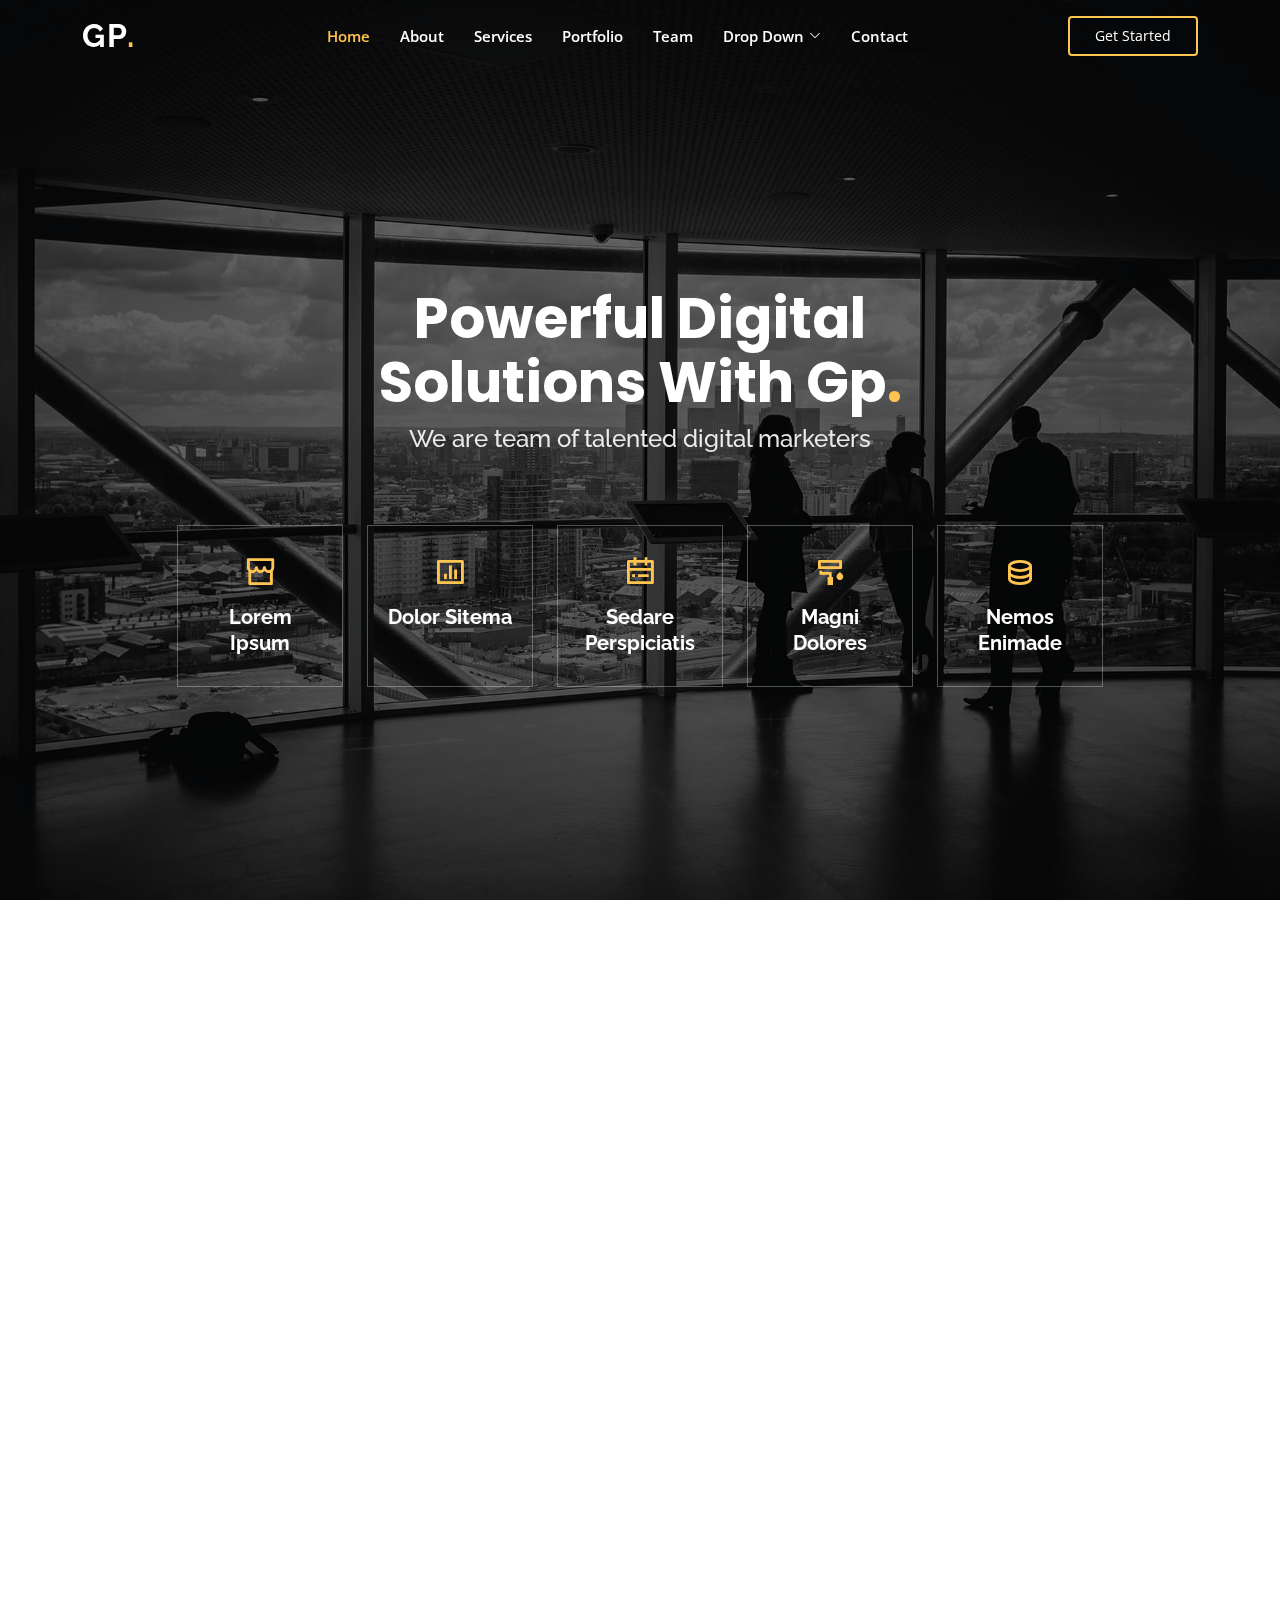
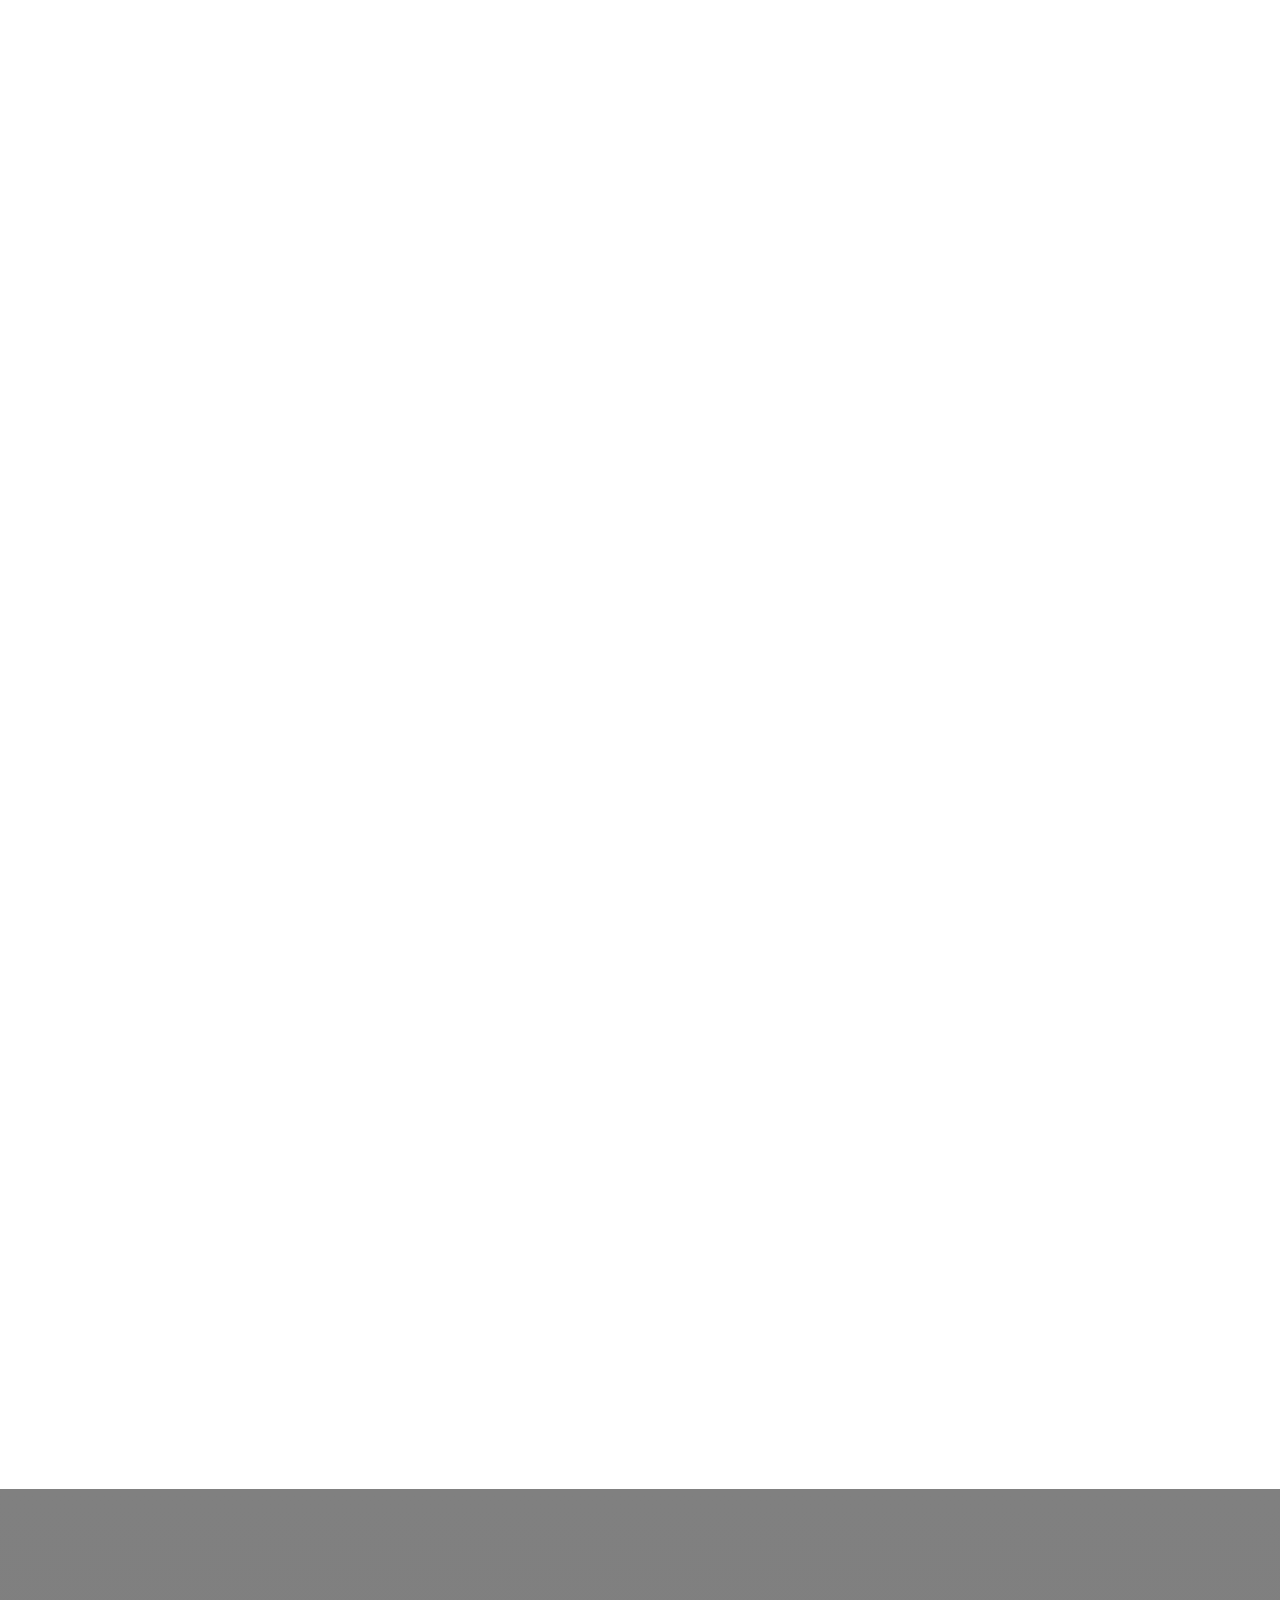
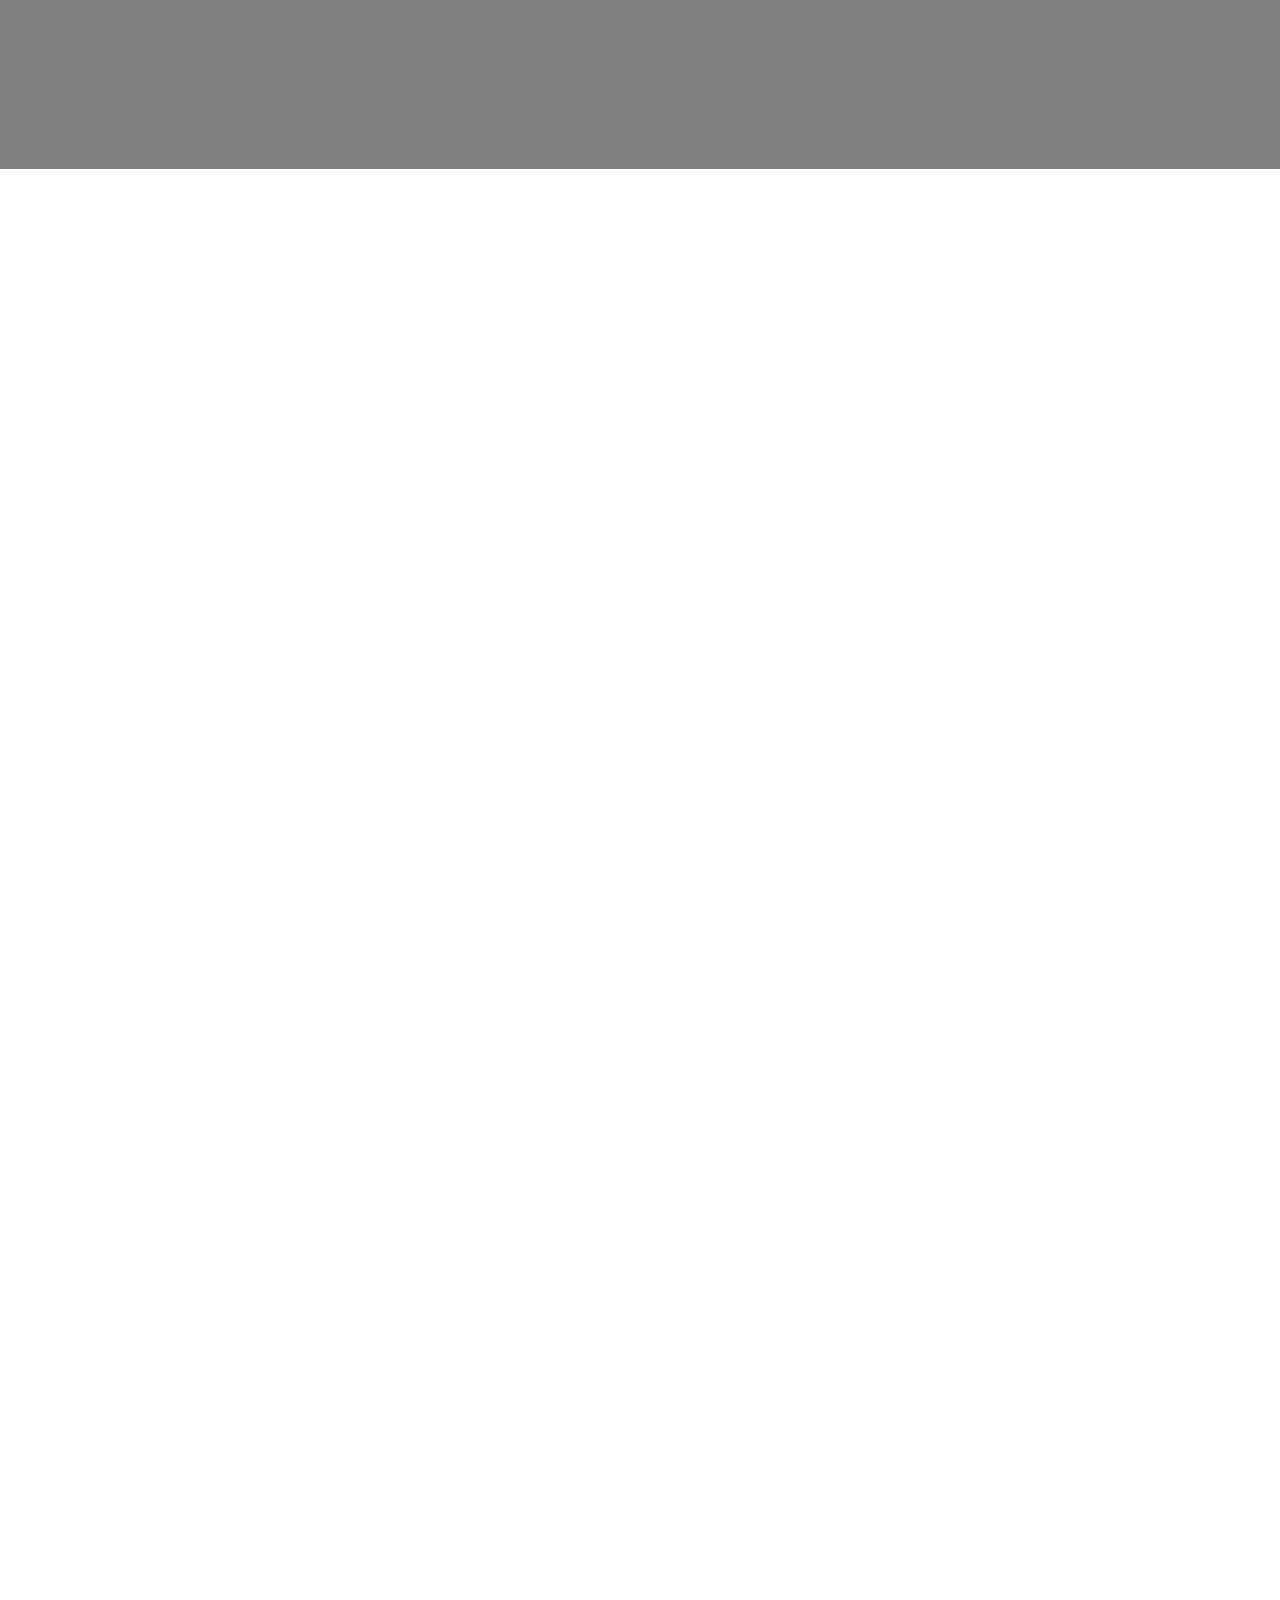
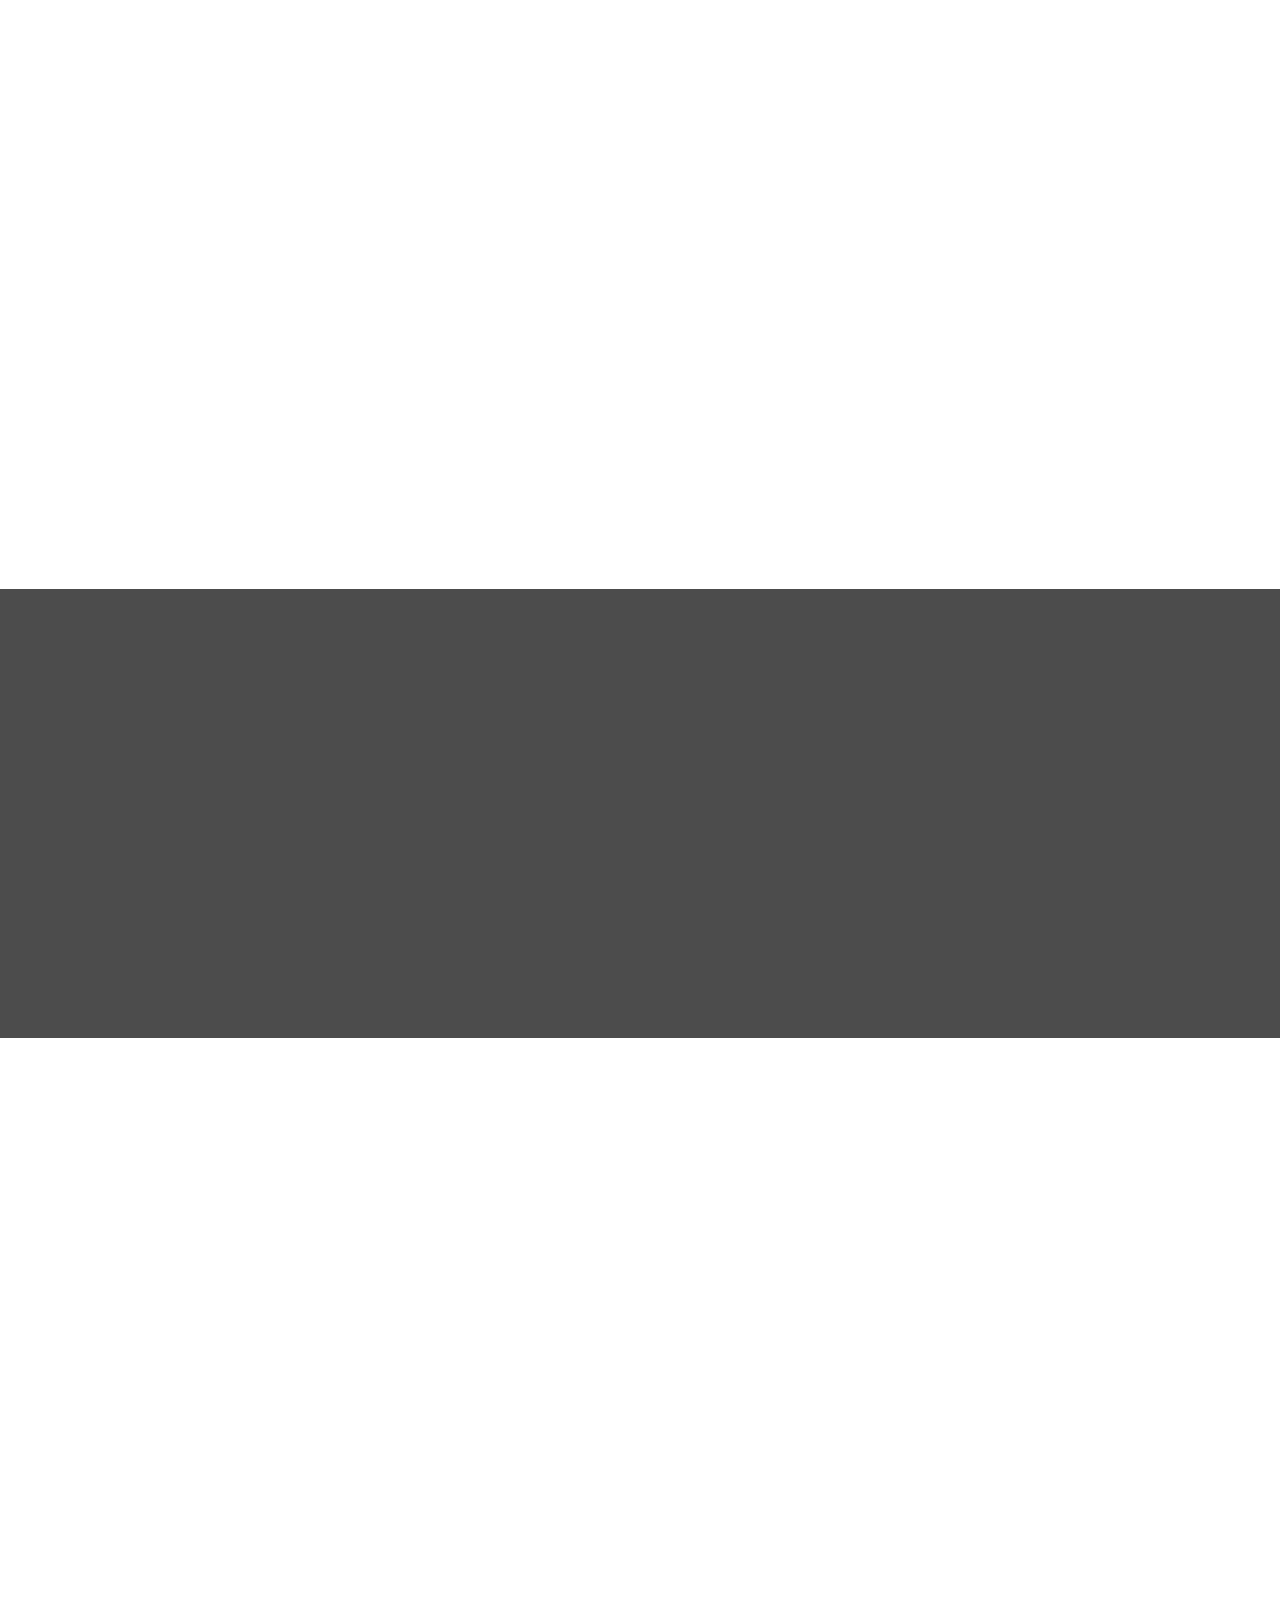
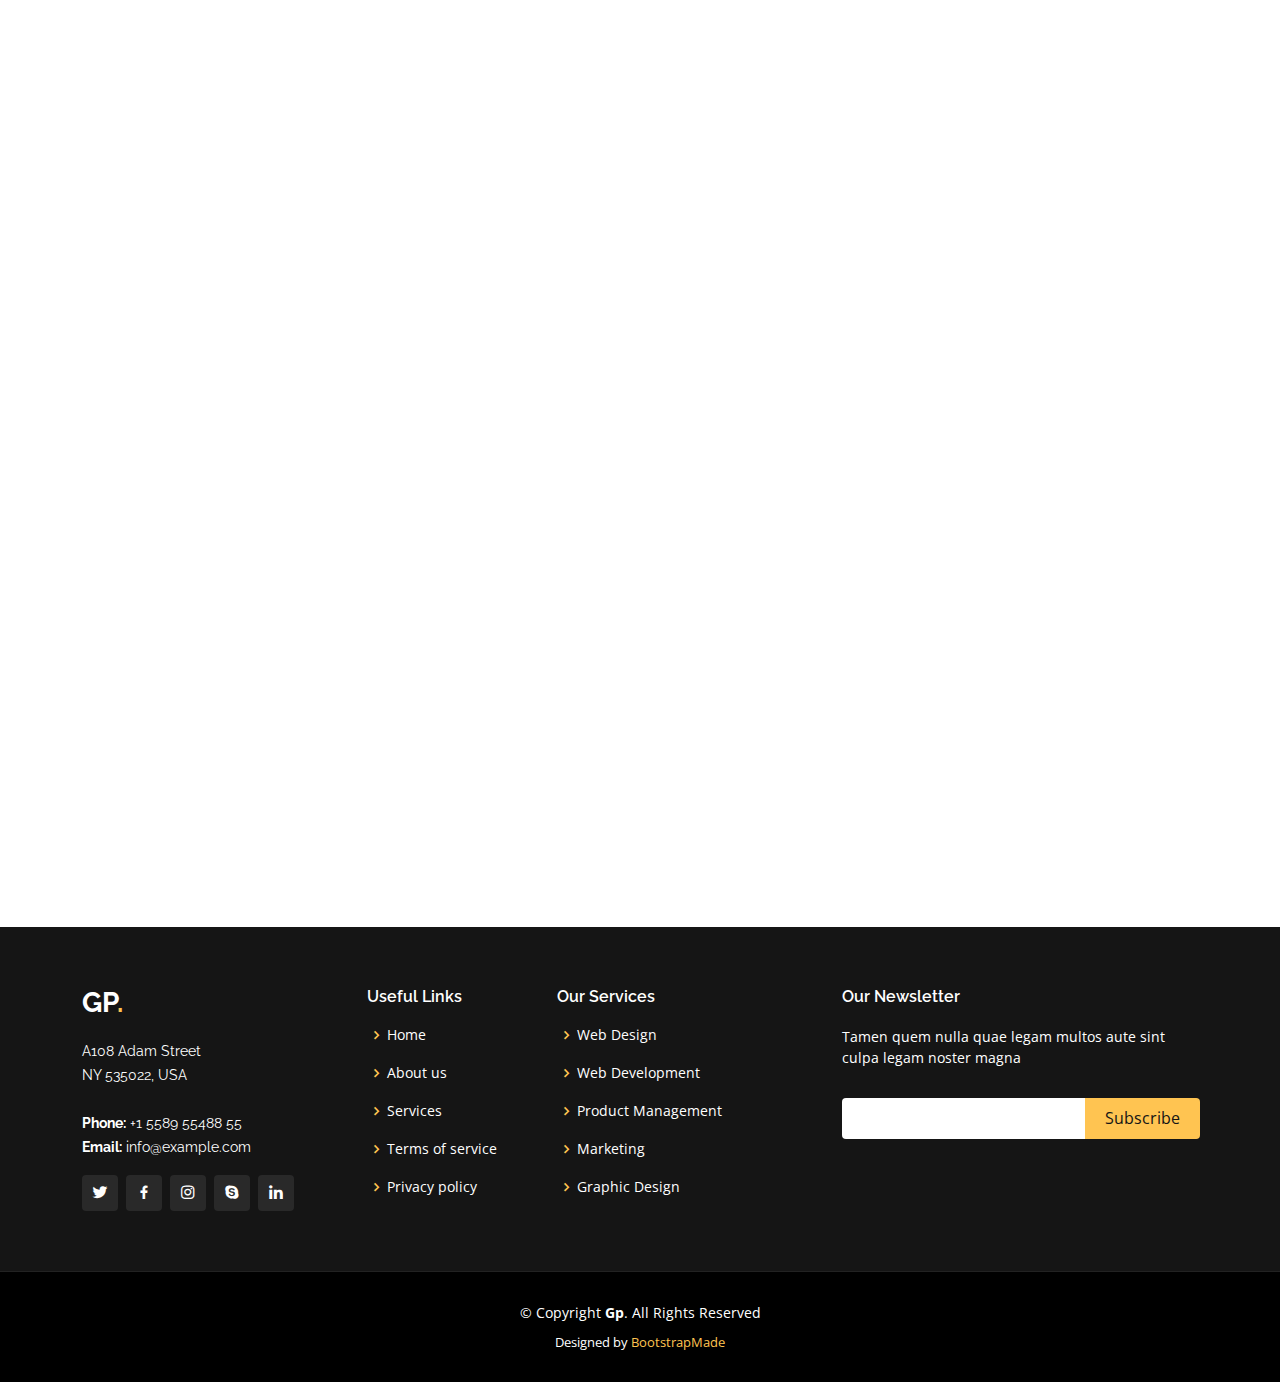
<file: web/Gp/index.html>
<!DOCTYPE html>
<html lang="en">

<head>
  <meta charset="utf-8">
  <meta content="width=device-width, initial-scale=1.0" name="viewport">

  <title>Gp Bootstrap Template - Index</title>
  <meta content="" name="description">
  <meta content="" name="keywords">

  <!-- Favicons -->
  <link href="assets/img/favicon.png" rel="icon">
  <link href="assets/img/apple-touch-icon.png" rel="apple-touch-icon">

  <!-- Google Fonts -->
  <link href="https://fonts.googleapis.com/css?family=Open+Sans:300,300i,400,400i,600,600i,700,700i|Raleway:300,300i,400,400i,500,500i,600,600i,700,700i|Poppins:300,300i,400,400i,500,500i,600,600i,700,700i" rel="stylesheet">

  <!-- Vendor CSS Files -->
  <link href="assets/vendor/aos/aos.css" rel="stylesheet">
  <link href="assets/vendor/bootstrap/css/bootstrap.min.css" rel="stylesheet">
  <link href="assets/vendor/bootstrap-icons/bootstrap-icons.css" rel="stylesheet">
  <link href="assets/vendor/boxicons/css/boxicons.min.css" rel="stylesheet">
  <link href="assets/vendor/glightbox/css/glightbox.min.css" rel="stylesheet">
  <link href="assets/vendor/remixicon/remixicon.css" rel="stylesheet">
  <link href="assets/vendor/swiper/swiper-bundle.min.css" rel="stylesheet">

  <!-- Template Main CSS File -->
  <link href="assets/css/style.css" rel="stylesheet">

  <!-- =======================================================
  * Template Name: Gp - v4.2.0
  * Template URL: https://bootstrapmade.com/gp-free-multipurpose-html-bootstrap-template/
  * Author: BootstrapMade.com
  * License: https://bootstrapmade.com/license/
  ======================================================== -->
</head>

<body>

  <!-- ======= Header ======= -->
  <header id="header" class="fixed-top ">
    <div class="container d-flex align-items-center justify-content-lg-between">

      <h1 class="logo me-auto me-lg-0"><a href="index.html">Gp<span>.</span></a></h1>
      <!-- Uncomment below if you prefer to use an image logo -->
      <!-- <a href="index.html" class="logo me-auto me-lg-0"><img src="assets/img/logo.png" alt="" class="img-fluid"></a>-->

      <nav id="navbar" class="navbar order-last order-lg-0">
        <ul>
          <li><a class="nav-link scrollto active" href="#hero">Home</a></li>
          <li><a class="nav-link scrollto" href="#about">About</a></li>
          <li><a class="nav-link scrollto" href="#services">Services</a></li>
          <li><a class="nav-link scrollto " href="#portfolio">Portfolio</a></li>
          <li><a class="nav-link scrollto" href="#team">Team</a></li>
          <li class="dropdown"><a href="#"><span>Drop Down</span> <i class="bi bi-chevron-down"></i></a>
            <ul>
              <li><a href="#">Drop Down 1</a></li>
              <li class="dropdown"><a href="#"><span>Deep Drop Down</span> <i class="bi bi-chevron-right"></i></a>
                <ul>
                  <li><a href="#">Deep Drop Down 1</a></li>
                  <li><a href="#">Deep Drop Down 2</a></li>
                  <li><a href="#">Deep Drop Down 3</a></li>
                  <li><a href="#">Deep Drop Down 4</a></li>
                  <li><a href="#">Deep Drop Down 5</a></li>
                </ul>
              </li>
              <li><a href="#">Drop Down 2</a></li>
              <li><a href="#">Drop Down 3</a></li>
              <li><a href="#">Drop Down 4</a></li>
            </ul>
          </li>
          <li><a class="nav-link scrollto" href="#contact">Contact</a></li>
        </ul>
        <i class="bi bi-list mobile-nav-toggle"></i>
      </nav><!-- .navbar -->

      <a href="#about" class="get-started-btn scrollto">Get Started</a>

    </div>
  </header><!-- End Header -->

  <!-- ======= Hero Section ======= -->
  <section id="hero" class="d-flex align-items-center justify-content-center">
    <div class="container" data-aos="fade-up">

      <div class="row justify-content-center" data-aos="fade-up" data-aos-delay="150">
        <div class="col-xl-6 col-lg-8">
          <h1>Powerful Digital Solutions With Gp<span>.</span></h1>
          <h2>We are team of talented digital marketers</h2>
        </div>
      </div>

      <div class="row gy-4 mt-5 justify-content-center" data-aos="zoom-in" data-aos-delay="250">
        <div class="col-xl-2 col-md-4">
          <div class="icon-box">
            <i class="ri-store-line"></i>
            <h3><a href="">Lorem Ipsum</a></h3>
          </div>
        </div>
        <div class="col-xl-2 col-md-4">
          <div class="icon-box">
            <i class="ri-bar-chart-box-line"></i>
            <h3><a href="">Dolor Sitema</a></h3>
          </div>
        </div>
        <div class="col-xl-2 col-md-4">
          <div class="icon-box">
            <i class="ri-calendar-todo-line"></i>
            <h3><a href="">Sedare Perspiciatis</a></h3>
          </div>
        </div>
        <div class="col-xl-2 col-md-4">
          <div class="icon-box">
            <i class="ri-paint-brush-line"></i>
            <h3><a href="">Magni Dolores</a></h3>
          </div>
        </div>
        <div class="col-xl-2 col-md-4">
          <div class="icon-box">
            <i class="ri-database-2-line"></i>
            <h3><a href="">Nemos Enimade</a></h3>
          </div>
        </div>
      </div>

    </div>
  </section><!-- End Hero -->

  <main id="main">

    <!-- ======= About Section ======= -->
    <section id="about" class="about">
      <div class="container" data-aos="fade-up">

        <div class="row">
          <div class="col-lg-6 order-1 order-lg-2" data-aos="fade-left" data-aos-delay="100">
            <img src="assets/img/about.jpg" class="img-fluid" alt="">
          </div>
          <div class="col-lg-6 pt-4 pt-lg-0 order-2 order-lg-1 content" data-aos="fade-right" data-aos-delay="100">
            <h3>Voluptatem dignissimos provident quasi corporis voluptates sit assumenda.</h3>
            <p class="fst-italic">
              Lorem ipsum dolor sit amet, consectetur adipiscing elit, sed do eiusmod tempor incididunt ut labore et dolore
              magna aliqua.
            </p>
            <ul>
              <li><i class="ri-check-double-line"></i> Ullamco laboris nisi ut aliquip ex ea commodo consequat.</li>
              <li><i class="ri-check-double-line"></i> Duis aute irure dolor in reprehenderit in voluptate velit.</li>
              <li><i class="ri-check-double-line"></i> Ullamco laboris nisi ut aliquip ex ea commodo consequat. Duis aute irure dolor in reprehenderit in voluptate trideta storacalaperda mastiro dolore eu fugiat nulla pariatur.</li>
            </ul>
            <p>
              Ullamco laboris nisi ut aliquip ex ea commodo consequat. Duis aute irure dolor in reprehenderit in voluptate
              velit esse cillum dolore eu fugiat nulla pariatur. Excepteur sint occaecat cupidatat non proident
            </p>
          </div>
        </div>

      </div>
    </section><!-- End About Section -->

    <!-- ======= Clients Section ======= -->
    <section id="clients" class="clients">
      <div class="container" data-aos="zoom-in">

        <div class="clients-slider swiper-container">
          <div class="swiper-wrapper align-items-center">
            <div class="swiper-slide"><img src="assets/img/clients/client-1.png" class="img-fluid" alt=""></div>
            <div class="swiper-slide"><img src="assets/img/clients/client-2.png" class="img-fluid" alt=""></div>
            <div class="swiper-slide"><img src="assets/img/clients/client-3.png" class="img-fluid" alt=""></div>
            <div class="swiper-slide"><img src="assets/img/clients/client-4.png" class="img-fluid" alt=""></div>
            <div class="swiper-slide"><img src="assets/img/clients/client-5.png" class="img-fluid" alt=""></div>
            <div class="swiper-slide"><img src="assets/img/clients/client-6.png" class="img-fluid" alt=""></div>
            <div class="swiper-slide"><img src="assets/img/clients/client-7.png" class="img-fluid" alt=""></div>
            <div class="swiper-slide"><img src="assets/img/clients/client-8.png" class="img-fluid" alt=""></div>
          </div>
          <div class="swiper-pagination"></div>
        </div>

      </div>
    </section><!-- End Clients Section -->

    <!-- ======= Features Section ======= -->
    <section id="features" class="features">
      <div class="container" data-aos="fade-up">

        <div class="row">
          <div class="image col-lg-6" style='background-image: url("assets/img/features.jpg");' data-aos="fade-right"></div>
          <div class="col-lg-6" data-aos="fade-left" data-aos-delay="100">
            <div class="icon-box mt-5 mt-lg-0" data-aos="zoom-in" data-aos-delay="150">
              <i class="bx bx-receipt"></i>
              <h4>Est labore ad</h4>
              <p>Consequuntur sunt aut quasi enim aliquam quae harum pariatur laboris nisi ut aliquip</p>
            </div>
            <div class="icon-box mt-5" data-aos="zoom-in" data-aos-delay="150">
              <i class="bx bx-cube-alt"></i>
              <h4>Harum esse qui</h4>
              <p>Excepteur sint occaecat cupidatat non proident, sunt in culpa qui officia deserunt</p>
            </div>
            <div class="icon-box mt-5" data-aos="zoom-in" data-aos-delay="150">
              <i class="bx bx-images"></i>
              <h4>Aut occaecati</h4>
              <p>Aut suscipit aut cum nemo deleniti aut omnis. Doloribus ut maiores omnis facere</p>
            </div>
            <div class="icon-box mt-5" data-aos="zoom-in" data-aos-delay="150">
              <i class="bx bx-shield"></i>
              <h4>Beatae veritatis</h4>
              <p>Expedita veritatis consequuntur nihil tempore laudantium vitae denat pacta</p>
            </div>
          </div>
        </div>

      </div>
    </section><!-- End Features Section -->

    <!-- ======= Services Section ======= -->
    <section id="services" class="services">
      <div class="container" data-aos="fade-up">

        <div class="section-title">
          <h2>Services</h2>
          <p>Check our Services</p>
        </div>

        <div class="row">
          <div class="col-lg-4 col-md-6 d-flex align-items-stretch" data-aos="zoom-in" data-aos-delay="100">
            <div class="icon-box">
              <div class="icon"><i class="bx bxl-dribbble"></i></div>
              <h4><a href="">Lorem Ipsum</a></h4>
              <p>Voluptatum deleniti atque corrupti quos dolores et quas molestias excepturi</p>
            </div>
          </div>

          <div class="col-lg-4 col-md-6 d-flex align-items-stretch mt-4 mt-md-0" data-aos="zoom-in" data-aos-delay="200">
            <div class="icon-box">
              <div class="icon"><i class="bx bx-file"></i></div>
              <h4><a href="">Sed ut perspiciatis</a></h4>
              <p>Duis aute irure dolor in reprehenderit in voluptate velit esse cillum dolore</p>
            </div>
          </div>

          <div class="col-lg-4 col-md-6 d-flex align-items-stretch mt-4 mt-lg-0" data-aos="zoom-in" data-aos-delay="300">
            <div class="icon-box">
              <div class="icon"><i class="bx bx-tachometer"></i></div>
              <h4><a href="">Magni Dolores</a></h4>
              <p>Excepteur sint occaecat cupidatat non proident, sunt in culpa qui officia</p>
            </div>
          </div>

          <div class="col-lg-4 col-md-6 d-flex align-items-stretch mt-4" data-aos="zoom-in" data-aos-delay="100">
            <div class="icon-box">
              <div class="icon"><i class="bx bx-world"></i></div>
              <h4><a href="">Nemo Enim</a></h4>
              <p>At vero eos et accusamus et iusto odio dignissimos ducimus qui blanditiis</p>
            </div>
          </div>

          <div class="col-lg-4 col-md-6 d-flex align-items-stretch mt-4" data-aos="zoom-in" data-aos-delay="200">
            <div class="icon-box">
              <div class="icon"><i class="bx bx-slideshow"></i></div>
              <h4><a href="">Dele cardo</a></h4>
              <p>Quis consequatur saepe eligendi voluptatem consequatur dolor consequuntur</p>
            </div>
          </div>

          <div class="col-lg-4 col-md-6 d-flex align-items-stretch mt-4" data-aos="zoom-in" data-aos-delay="300">
            <div class="icon-box">
              <div class="icon"><i class="bx bx-arch"></i></div>
              <h4><a href="">Divera don</a></h4>
              <p>Modi nostrum vel laborum. Porro fugit error sit minus sapiente sit aspernatur</p>
            </div>
          </div>

        </div>

      </div>
    </section><!-- End Services Section -->

    <!-- ======= Cta Section ======= -->
    <section id="cta" class="cta">
      <div class="container" data-aos="zoom-in">

        <div class="text-center">
          <h3>Call To Action</h3>
          <p> Duis aute irure dolor in reprehenderit in voluptate velit esse cillum dolore eu fugiat nulla pariatur. Excepteur sint occaecat cupidatat non proident, sunt in culpa qui officia deserunt mollit anim id est laborum.</p>
          <a class="cta-btn" href="#">Call To Action</a>
        </div>

      </div>
    </section><!-- End Cta Section -->

    <!-- ======= Portfolio Section ======= -->
    <section id="portfolio" class="portfolio">
      <div class="container" data-aos="fade-up">

        <div class="section-title">
          <h2>Portfolio</h2>
          <p>Check our Portfolio</p>
        </div>

        <div class="row" data-aos="fade-up" data-aos-delay="100">
          <div class="col-lg-12 d-flex justify-content-center">
            <ul id="portfolio-flters">
              <li data-filter="*" class="filter-active">All</li>
              <li data-filter=".filter-app">App</li>
              <li data-filter=".filter-card">Card</li>
              <li data-filter=".filter-web">Web</li>
            </ul>
          </div>
        </div>

        <div class="row portfolio-container" data-aos="fade-up" data-aos-delay="200">

          <div class="col-lg-4 col-md-6 portfolio-item filter-app">
            <div class="portfolio-wrap">
              <img src="assets/img/portfolio/portfolio-1.jpg" class="img-fluid" alt="">
              <div class="portfolio-info">
                <h4>App 1</h4>
                <p>App</p>
                <div class="portfolio-links">
                  <a href="assets/img/portfolio/portfolio-1.jpg" data-gallery="portfolioGallery" class="portfolio-lightbox" title="App 1"><i class="bx bx-plus"></i></a>
                  <a href="portfolio-details.html" title="More Details"><i class="bx bx-link"></i></a>
                </div>
              </div>
            </div>
          </div>

          <div class="col-lg-4 col-md-6 portfolio-item filter-web">
            <div class="portfolio-wrap">
              <img src="assets/img/portfolio/portfolio-2.jpg" class="img-fluid" alt="">
              <div class="portfolio-info">
                <h4>Web 3</h4>
                <p>Web</p>
                <div class="portfolio-links">
                  <a href="assets/img/portfolio/portfolio-2.jpg" data-gallery="portfolioGallery" class="portfolio-lightbox" title="Web 3"><i class="bx bx-plus"></i></a>
                  <a href="portfolio-details.html" title="More Details"><i class="bx bx-link"></i></a>
                </div>
              </div>
            </div>
          </div>

          <div class="col-lg-4 col-md-6 portfolio-item filter-app">
            <div class="portfolio-wrap">
              <img src="assets/img/portfolio/portfolio-3.jpg" class="img-fluid" alt="">
              <div class="portfolio-info">
                <h4>App 2</h4>
                <p>App</p>
                <div class="portfolio-links">
                  <a href="assets/img/portfolio/portfolio-3.jpg" data-gallery="portfolioGallery" class="portfolio-lightbox" title="App 2"><i class="bx bx-plus"></i></a>
                  <a href="portfolio-details.html" title="More Details"><i class="bx bx-link"></i></a>
                </div>
              </div>
            </div>
          </div>

          <div class="col-lg-4 col-md-6 portfolio-item filter-card">
            <div class="portfolio-wrap">
              <img src="assets/img/portfolio/portfolio-4.jpg" class="img-fluid" alt="">
              <div class="portfolio-info">
                <h4>Card 2</h4>
                <p>Card</p>
                <div class="portfolio-links">
                  <a href="assets/img/portfolio/portfolio-4.jpg" data-gallery="portfolioGallery" class="portfolio-lightbox" title="Card 2"><i class="bx bx-plus"></i></a>
                  <a href="portfolio-details.html" title="More Details"><i class="bx bx-link"></i></a>
                </div>
              </div>
            </div>
          </div>

          <div class="col-lg-4 col-md-6 portfolio-item filter-web">
            <div class="portfolio-wrap">
              <img src="assets/img/portfolio/portfolio-5.jpg" class="img-fluid" alt="">
              <div class="portfolio-info">
                <h4>Web 2</h4>
                <p>Web</p>
                <div class="portfolio-links">
                  <a href="assets/img/portfolio/portfolio-5.jpg" data-gallery="portfolioGallery" class="portfolio-lightbox" title="Web 2"><i class="bx bx-plus"></i></a>
                  <a href="portfolio-details.html" title="More Details"><i class="bx bx-link"></i></a>
                </div>
              </div>
            </div>
          </div>

          <div class="col-lg-4 col-md-6 portfolio-item filter-app">
            <div class="portfolio-wrap">
              <img src="assets/img/portfolio/portfolio-6.jpg" class="img-fluid" alt="">
              <div class="portfolio-info">
                <h4>App 3</h4>
                <p>App</p>
                <div class="portfolio-links">
                  <a href="assets/img/portfolio/portfolio-6.jpg" data-gallery="portfolioGallery" class="portfolio-lightbox" title="App 3"><i class="bx bx-plus"></i></a>
                  <a href="portfolio-details.html" title="More Details"><i class="bx bx-link"></i></a>
                </div>
              </div>
            </div>
          </div>

          <div class="col-lg-4 col-md-6 portfolio-item filter-card">
            <div class="portfolio-wrap">
              <img src="assets/img/portfolio/portfolio-7.jpg" class="img-fluid" alt="">
              <div class="portfolio-info">
                <h4>Card 1</h4>
                <p>Card</p>
                <div class="portfolio-links">
                  <a href="assets/img/portfolio/portfolio-7.jpg" data-gallery="portfolioGallery" class="portfolio-lightbox" title="Card 1"><i class="bx bx-plus"></i></a>
                  <a href="portfolio-details.html" title="More Details"><i class="bx bx-link"></i></a>
                </div>
              </div>
            </div>
          </div>

          <div class="col-lg-4 col-md-6 portfolio-item filter-card">
            <div class="portfolio-wrap">
              <img src="assets/img/portfolio/portfolio-8.jpg" class="img-fluid" alt="">
              <div class="portfolio-info">
                <h4>Card 3</h4>
                <p>Card</p>
                <div class="portfolio-links">
                  <a href="assets/img/portfolio/portfolio-8.jpg" data-gallery="portfolioGallery" class="portfolio-lightbox" title="Card 3"><i class="bx bx-plus"></i></a>
                  <a href="portfolio-details.html" title="More Details"><i class="bx bx-link"></i></a>
                </div>
              </div>
            </div>
          </div>

          <div class="col-lg-4 col-md-6 portfolio-item filter-web">
            <div class="portfolio-wrap">
              <img src="assets/img/portfolio/portfolio-9.jpg" class="img-fluid" alt="">
              <div class="portfolio-info">
                <h4>Web 3</h4>
                <p>Web</p>
                <div class="portfolio-links">
                  <a href="assets/img/portfolio/portfolio-9.jpg" data-gallery="portfolioGallery" class="portfolio-lightbox" title="Web 3"><i class="bx bx-plus"></i></a>
                  <a href="portfolio-details.html" title="More Details"><i class="bx bx-link"></i></a>
                </div>
              </div>
            </div>
          </div>

        </div>

      </div>
    </section><!-- End Portfolio Section -->

    <!-- ======= Counts Section ======= -->
    <section id="counts" class="counts">
      <div class="container" data-aos="fade-up">

        <div class="row no-gutters">
          <div class="image col-xl-5 d-flex align-items-stretch justify-content-center justify-content-lg-start" data-aos="fade-right" data-aos-delay="100"></div>
          <div class="col-xl-7 ps-0 ps-lg-5 pe-lg-1 d-flex align-items-stretch" data-aos="fade-left" data-aos-delay="100">
            <div class="content d-flex flex-column justify-content-center">
              <h3>Voluptatem dignissimos provident quasi</h3>
              <p>
                Lorem ipsum dolor sit amet, consectetur adipiscing elit, sed do eiusmod tempor incididunt ut labore et dolore magna aliqua. Duis aute irure dolor in reprehenderit
              </p>
              <div class="row">
                <div class="col-md-6 d-md-flex align-items-md-stretch">
                  <div class="count-box">
                    <i class="bi bi-emoji-smile"></i>
                    <span data-purecounter-start="0" data-purecounter-end="65" data-purecounter-duration="2" class="purecounter"></span>
                    <p><strong>Happy Clients</strong> consequuntur voluptas nostrum aliquid ipsam architecto ut.</p>
                  </div>
                </div>

                <div class="col-md-6 d-md-flex align-items-md-stretch">
                  <div class="count-box">
                    <i class="bi bi-journal-richtext"></i>
                    <span data-purecounter-start="0" data-purecounter-end="85" data-purecounter-duration="2" class="purecounter"></span>
                    <p><strong>Projects</strong> adipisci atque cum quia aspernatur totam laudantium et quia dere tan</p>
                  </div>
                </div>

                <div class="col-md-6 d-md-flex align-items-md-stretch">
                  <div class="count-box">
                    <i class="bi bi-clock"></i>
                    <span data-purecounter-start="0" data-purecounter-end="35" data-purecounter-duration="4" class="purecounter"></span>
                    <p><strong>Years of experience</strong> aut commodi quaerat modi aliquam nam ducimus aut voluptate non vel</p>
                  </div>
                </div>

                <div class="col-md-6 d-md-flex align-items-md-stretch">
                  <div class="count-box">
                    <i class="bi bi-award"></i>
                    <span data-purecounter-start="0" data-purecounter-end="20" data-purecounter-duration="4" class="purecounter"></span>
                    <p><strong>Awards</strong> rerum asperiores dolor alias quo reprehenderit eum et nemo pad der</p>
                  </div>
                </div>
              </div>
            </div><!-- End .content-->
          </div>
        </div>

      </div>
    </section><!-- End Counts Section -->

    <!-- ======= Testimonials Section ======= -->
    <section id="testimonials" class="testimonials">
      <div class="container" data-aos="zoom-in">

        <div class="testimonials-slider swiper-container" data-aos="fade-up" data-aos-delay="100">
          <div class="swiper-wrapper">

            <div class="swiper-slide">
              <div class="testimonial-item">
                <img src="assets/img/testimonials/testimonials-1.jpg" class="testimonial-img" alt="">
                <h3>Saul Goodman</h3>
                <h4>Ceo &amp; Founder</h4>
                <p>
                  <i class="bx bxs-quote-alt-left quote-icon-left"></i>
                  Proin iaculis purus consequat sem cure digni ssim donec porttitora entum suscipit rhoncus. Accusantium quam, ultricies eget id, aliquam eget nibh et. Maecen aliquam, risus at semper.
                  <i class="bx bxs-quote-alt-right quote-icon-right"></i>
                </p>
              </div>
            </div><!-- End testimonial item -->

            <div class="swiper-slide">
              <div class="testimonial-item">
                <img src="assets/img/testimonials/testimonials-2.jpg" class="testimonial-img" alt="">
                <h3>Sara Wilsson</h3>
                <h4>Designer</h4>
                <p>
                  <i class="bx bxs-quote-alt-left quote-icon-left"></i>
                  Export tempor illum tamen malis malis eram quae irure esse labore quem cillum quid cillum eram malis quorum velit fore eram velit sunt aliqua noster fugiat irure amet legam anim culpa.
                  <i class="bx bxs-quote-alt-right quote-icon-right"></i>
                </p>
              </div>
            </div><!-- End testimonial item -->

            <div class="swiper-slide">
              <div class="testimonial-item">
                <img src="assets/img/testimonials/testimonials-3.jpg" class="testimonial-img" alt="">
                <h3>Jena Karlis</h3>
                <h4>Store Owner</h4>
                <p>
                  <i class="bx bxs-quote-alt-left quote-icon-left"></i>
                  Enim nisi quem export duis labore cillum quae magna enim sint quorum nulla quem veniam duis minim tempor labore quem eram duis noster aute amet eram fore quis sint minim.
                  <i class="bx bxs-quote-alt-right quote-icon-right"></i>
                </p>
              </div>
            </div><!-- End testimonial item -->

            <div class="swiper-slide">
              <div class="testimonial-item">
                <img src="assets/img/testimonials/testimonials-4.jpg" class="testimonial-img" alt="">
                <h3>Matt Brandon</h3>
                <h4>Freelancer</h4>
                <p>
                  <i class="bx bxs-quote-alt-left quote-icon-left"></i>
                  Fugiat enim eram quae cillum dolore dolor amet nulla culpa multos export minim fugiat minim velit minim dolor enim duis veniam ipsum anim magna sunt elit fore quem dolore labore illum veniam.
                  <i class="bx bxs-quote-alt-right quote-icon-right"></i>
                </p>
              </div>
            </div><!-- End testimonial item -->

            <div class="swiper-slide">
              <div class="testimonial-item">
                <img src="assets/img/testimonials/testimonials-5.jpg" class="testimonial-img" alt="">
                <h3>John Larson</h3>
                <h4>Entrepreneur</h4>
                <p>
                  <i class="bx bxs-quote-alt-left quote-icon-left"></i>
                  Quis quorum aliqua sint quem legam fore sunt eram irure aliqua veniam tempor noster veniam enim culpa labore duis sunt culpa nulla illum cillum fugiat legam esse veniam culpa fore nisi cillum quid.
                  <i class="bx bxs-quote-alt-right quote-icon-right"></i>
                </p>
              </div>
            </div><!-- End testimonial item -->
          </div>
          <div class="swiper-pagination"></div>
        </div>

      </div>
    </section><!-- End Testimonials Section -->

    <!-- ======= Team Section ======= -->
    <section id="team" class="team">
      <div class="container" data-aos="fade-up">

        <div class="section-title">
          <h2>Team</h2>
          <p>Check our Team</p>
        </div>

        <div class="row">

          <div class="col-lg-3 col-md-6 d-flex align-items-stretch">
            <div class="member" data-aos="fade-up" data-aos-delay="100">
              <div class="member-img">
                <img src="assets/img/team/team-1.jpg" class="img-fluid" alt="">
                <div class="social">
                  <a href=""><i class="bi bi-twitter"></i></a>
                  <a href=""><i class="bi bi-facebook"></i></a>
                  <a href=""><i class="bi bi-instagram"></i></a>
                  <a href=""><i class="bi bi-linkedin"></i></a>
                </div>
              </div>
              <div class="member-info">
                <h4>Walter White</h4>
                <span>Chief Executive Officer</span>
              </div>
            </div>
          </div>

          <div class="col-lg-3 col-md-6 d-flex align-items-stretch">
            <div class="member" data-aos="fade-up" data-aos-delay="200">
              <div class="member-img">
                <img src="assets/img/team/team-2.jpg" class="img-fluid" alt="">
                <div class="social">
                  <a href=""><i class="bi bi-twitter"></i></a>
                  <a href=""><i class="bi bi-facebook"></i></a>
                  <a href=""><i class="bi bi-instagram"></i></a>
                  <a href=""><i class="bi bi-linkedin"></i></a>
                </div>
              </div>
              <div class="member-info">
                <h4>Sarah Jhonson</h4>
                <span>Product Manager</span>
              </div>
            </div>
          </div>

          <div class="col-lg-3 col-md-6 d-flex align-items-stretch">
            <div class="member" data-aos="fade-up" data-aos-delay="300">
              <div class="member-img">
                <img src="assets/img/team/team-3.jpg" class="img-fluid" alt="">
                <div class="social">
                  <a href=""><i class="bi bi-twitter"></i></a>
                  <a href=""><i class="bi bi-facebook"></i></a>
                  <a href=""><i class="bi bi-instagram"></i></a>
                  <a href=""><i class="bi bi-linkedin"></i></a>
                </div>
              </div>
              <div class="member-info">
                <h4>William Anderson</h4>
                <span>CTO</span>
              </div>
            </div>
          </div>

          <div class="col-lg-3 col-md-6 d-flex align-items-stretch">
            <div class="member" data-aos="fade-up" data-aos-delay="400">
              <div class="member-img">
                <img src="assets/img/team/team-4.jpg" class="img-fluid" alt="">
                <div class="social">
                  <a href=""><i class="bi bi-twitter"></i></a>
                  <a href=""><i class="bi bi-facebook"></i></a>
                  <a href=""><i class="bi bi-instagram"></i></a>
                  <a href=""><i class="bi bi-linkedin"></i></a>
                </div>
              </div>
              <div class="member-info">
                <h4>Amanda Jepson</h4>
                <span>Accountant</span>
              </div>
            </div>
          </div>

        </div>

      </div>
    </section><!-- End Team Section -->

    <!-- ======= Contact Section ======= -->
    <section id="contact" class="contact">
      <div class="container" data-aos="fade-up">

        <div class="section-title">
          <h2>Contact</h2>
          <p>Contact Us</p>
        </div>

        <div>
          <iframe style="border:0; width: 100%; height: 270px;" src="https://www.google.com/maps/embed?pb=!1m14!1m8!1m3!1d12097.433213460943!2d-74.0062269!3d40.7101282!3m2!1i1024!2i768!4f13.1!3m3!1m2!1s0x0%3A0xb89d1fe6bc499443!2sDowntown+Conference+Center!5e0!3m2!1smk!2sbg!4v1539943755621" frameborder="0" allowfullscreen></iframe>
        </div>

        <div class="row mt-5">

          <div class="col-lg-4">
            <div class="info">
              <div class="address">
                <i class="bi bi-geo-alt"></i>
                <h4>Location:</h4>
                <p>A108 Adam Street, New York, NY 535022</p>
              </div>

              <div class="email">
                <i class="bi bi-envelope"></i>
                <h4>Email:</h4>
                <p>info@example.com</p>
              </div>

              <div class="phone">
                <i class="bi bi-phone"></i>
                <h4>Call:</h4>
                <p>+1 5589 55488 55s</p>
              </div>

            </div>

          </div>

          <div class="col-lg-8 mt-5 mt-lg-0">

            <form action="forms/contact.php" method="post" role="form" class="php-email-form">
              <div class="row">
                <div class="col-md-6 form-group">
                  <input type="text" name="name" class="form-control" id="name" placeholder="Your Name" required>
                </div>
                <div class="col-md-6 form-group mt-3 mt-md-0">
                  <input type="email" class="form-control" name="email" id="email" placeholder="Your Email" required>
                </div>
              </div>
              <div class="form-group mt-3">
                <input type="text" class="form-control" name="subject" id="subject" placeholder="Subject" required>
              </div>
              <div class="form-group mt-3">
                <textarea class="form-control" name="message" rows="5" placeholder="Message" required></textarea>
              </div>
              <div class="my-3">
                <div class="loading">Loading</div>
                <div class="error-message"></div>
                <div class="sent-message">Your message has been sent. Thank you!</div>
              </div>
              <div class="text-center"><button type="submit">Send Message</button></div>
            </form>

          </div>

        </div>

      </div>
    </section><!-- End Contact Section -->

  </main><!-- End #main -->

  <!-- ======= Footer ======= -->
  <footer id="footer">
    <div class="footer-top">
      <div class="container">
        <div class="row">

          <div class="col-lg-3 col-md-6">
            <div class="footer-info">
              <h3>Gp<span>.</span></h3>
              <p>
                A108 Adam Street <br>
                NY 535022, USA<br><br>
                <strong>Phone:</strong> +1 5589 55488 55<br>
                <strong>Email:</strong> info@example.com<br>
              </p>
              <div class="social-links mt-3">
                <a href="#" class="twitter"><i class="bx bxl-twitter"></i></a>
                <a href="#" class="facebook"><i class="bx bxl-facebook"></i></a>
                <a href="#" class="instagram"><i class="bx bxl-instagram"></i></a>
                <a href="#" class="google-plus"><i class="bx bxl-skype"></i></a>
                <a href="#" class="linkedin"><i class="bx bxl-linkedin"></i></a>
              </div>
            </div>
          </div>

          <div class="col-lg-2 col-md-6 footer-links">
            <h4>Useful Links</h4>
            <ul>
              <li><i class="bx bx-chevron-right"></i> <a href="#">Home</a></li>
              <li><i class="bx bx-chevron-right"></i> <a href="#">About us</a></li>
              <li><i class="bx bx-chevron-right"></i> <a href="#">Services</a></li>
              <li><i class="bx bx-chevron-right"></i> <a href="#">Terms of service</a></li>
              <li><i class="bx bx-chevron-right"></i> <a href="#">Privacy policy</a></li>
            </ul>
          </div>

          <div class="col-lg-3 col-md-6 footer-links">
            <h4>Our Services</h4>
            <ul>
              <li><i class="bx bx-chevron-right"></i> <a href="#">Web Design</a></li>
              <li><i class="bx bx-chevron-right"></i> <a href="#">Web Development</a></li>
              <li><i class="bx bx-chevron-right"></i> <a href="#">Product Management</a></li>
              <li><i class="bx bx-chevron-right"></i> <a href="#">Marketing</a></li>
              <li><i class="bx bx-chevron-right"></i> <a href="#">Graphic Design</a></li>
            </ul>
          </div>

          <div class="col-lg-4 col-md-6 footer-newsletter">
            <h4>Our Newsletter</h4>
            <p>Tamen quem nulla quae legam multos aute sint culpa legam noster magna</p>
            <form action="" method="post">
              <input type="email" name="email"><input type="submit" value="Subscribe">
            </form>

          </div>

        </div>
      </div>
    </div>

    <div class="container">
      <div class="copyright">
        &copy; Copyright <strong><span>Gp</span></strong>. All Rights Reserved
      </div>
      <div class="credits">
        <!-- All the links in the footer should remain intact. -->
        <!-- You can delete the links only if you purchased the pro version. -->
        <!-- Licensing information: https://bootstrapmade.com/license/ -->
        <!-- Purchase the pro version with working PHP/AJAX contact form: https://bootstrapmade.com/gp-free-multipurpose-html-bootstrap-template/ -->
        Designed by <a href="https://bootstrapmade.com/">BootstrapMade</a>
      </div>
    </div>
  </footer><!-- End Footer -->

  <div id="preloader"></div>
  <a href="#" class="back-to-top d-flex align-items-center justify-content-center"><i class="bi bi-arrow-up-short"></i></a>

  <!-- Vendor JS Files -->
  <script src="assets/vendor/aos/aos.js"></script>
  <script src="assets/vendor/bootstrap/js/bootstrap.bundle.min.js"></script>
  <script src="assets/vendor/glightbox/js/glightbox.min.js"></script>
  <script src="assets/vendor/isotope-layout/isotope.pkgd.min.js"></script>
  <script src="assets/vendor/php-email-form/validate.js"></script>
  <script src="assets/vendor/purecounter/purecounter.js"></script>
  <script src="assets/vendor/swiper/swiper-bundle.min.js"></script>

  <!-- Template Main JS File -->
  <script src="assets/js/main.js"></script>

</body>

</html>
</file>
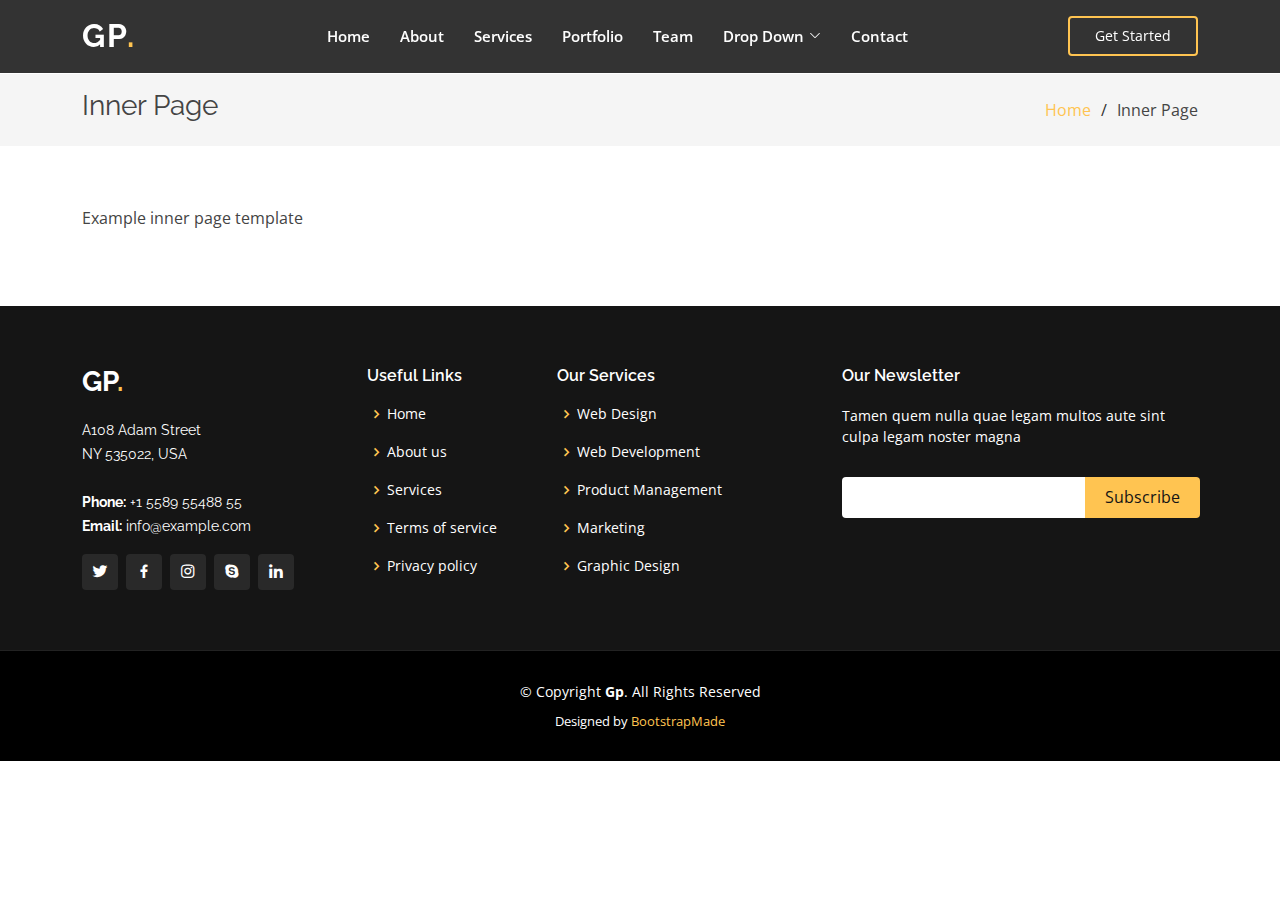
<file: web/inner-page.html>
<!DOCTYPE html>
<html lang="en">

<head>
  <meta charset="utf-8">
  <meta content="width=device-width, initial-scale=1.0" name="viewport">

  <title>Inner Page - Gp Bootstrap Template</title>
  <meta content="" name="description">
  <meta content="" name="keywords">

  <!-- Favicons -->
  <link href="assets/img/favicon.png" rel="icon">
  <link href="assets/img/apple-touch-icon.png" rel="apple-touch-icon">

  <!-- Google Fonts -->
  <link href="https://fonts.googleapis.com/css?family=Open+Sans:300,300i,400,400i,600,600i,700,700i|Raleway:300,300i,400,400i,500,500i,600,600i,700,700i|Poppins:300,300i,400,400i,500,500i,600,600i,700,700i" rel="stylesheet">

  <!-- Vendor CSS Files -->
  <link href="assets/vendor/aos/aos.css" rel="stylesheet">
  <link href="assets/vendor/bootstrap/css/bootstrap.min.css" rel="stylesheet">
  <link href="assets/vendor/bootstrap-icons/bootstrap-icons.css" rel="stylesheet">
  <link href="assets/vendor/boxicons/css/boxicons.min.css" rel="stylesheet">
  <link href="assets/vendor/glightbox/css/glightbox.min.css" rel="stylesheet">
  <link href="assets/vendor/remixicon/remixicon.css" rel="stylesheet">
  <link href="assets/vendor/swiper/swiper-bundle.min.css" rel="stylesheet">

  <!-- Template Main CSS File -->
  <link href="assets/css/style.css" rel="stylesheet">

  <!-- =======================================================
  * Template Name: Gp - v4.2.0
  * Template URL: https://bootstrapmade.com/gp-free-multipurpose-html-bootstrap-template/
  * Author: BootstrapMade.com
  * License: https://bootstrapmade.com/license/
  ======================================================== -->
</head>

<body>

  <!-- ======= Header ======= -->
  <header id="header" class="fixed-top header-inner-pages">
    <div class="container d-flex align-items-center justify-content-lg-between">

      <h1 class="logo me-auto me-lg-0"><a href="index.html">Gp<span>.</span></a></h1>
      <!-- Uncomment below if you prefer to use an image logo -->
      <!-- <a href="index.html" class="logo me-auto me-lg-0"><img src="assets/img/logo.png" alt="" class="img-fluid"></a>-->

      <nav id="navbar" class="navbar order-last order-lg-0">
        <ul>
          <li><a class="nav-link scrollto " href="#hero">Home</a></li>
          <li><a class="nav-link scrollto" href="#about">About</a></li>
          <li><a class="nav-link scrollto" href="#services">Services</a></li>
          <li><a class="nav-link scrollto " href="#portfolio">Portfolio</a></li>
          <li><a class="nav-link scrollto" href="#team">Team</a></li>
          <li class="dropdown"><a href="#"><span>Drop Down</span> <i class="bi bi-chevron-down"></i></a>
            <ul>
              <li><a href="#">Drop Down 1</a></li>
              <li class="dropdown"><a href="#"><span>Deep Drop Down</span> <i class="bi bi-chevron-right"></i></a>
                <ul>
                  <li><a href="#">Deep Drop Down 1</a></li>
                  <li><a href="#">Deep Drop Down 2</a></li>
                  <li><a href="#">Deep Drop Down 3</a></li>
                  <li><a href="#">Deep Drop Down 4</a></li>
                  <li><a href="#">Deep Drop Down 5</a></li>
                </ul>
              </li>
              <li><a href="#">Drop Down 2</a></li>
              <li><a href="#">Drop Down 3</a></li>
              <li><a href="#">Drop Down 4</a></li>
            </ul>
          </li>
          <li><a class="nav-link scrollto" href="#contact">Contact</a></li>
        </ul>
        <i class="bi bi-list mobile-nav-toggle"></i>
      </nav><!-- .navbar -->

      <a href="#about" class="get-started-btn scrollto">Get Started</a>

    </div>
  </header><!-- End Header -->

  <main id="main">

    <!-- ======= Breadcrumbs ======= -->
    <section class="breadcrumbs">
      <div class="container">

        <div class="d-flex justify-content-between align-items-center">
          <h2>Inner Page</h2>
          <ol>
            <li><a href="index.html">Home</a></li>
            <li>Inner Page</li>
          </ol>
        </div>

      </div>
    </section><!-- End Breadcrumbs -->

    <section class="inner-page">
      <div class="container">
        <p>
          Example inner page template
        </p>
      </div>
    </section>

  </main><!-- End #main -->

  <!-- ======= Footer ======= -->
  <footer id="footer">
    <div class="footer-top">
      <div class="container">
        <div class="row">

          <div class="col-lg-3 col-md-6">
            <div class="footer-info">
              <h3>Gp<span>.</span></h3>
              <p>
                A108 Adam Street <br>
                NY 535022, USA<br><br>
                <strong>Phone:</strong> +1 5589 55488 55<br>
                <strong>Email:</strong> info@example.com<br>
              </p>
              <div class="social-links mt-3">
                <a href="#" class="twitter"><i class="bx bxl-twitter"></i></a>
                <a href="#" class="facebook"><i class="bx bxl-facebook"></i></a>
                <a href="#" class="instagram"><i class="bx bxl-instagram"></i></a>
                <a href="#" class="google-plus"><i class="bx bxl-skype"></i></a>
                <a href="#" class="linkedin"><i class="bx bxl-linkedin"></i></a>
              </div>
            </div>
          </div>

          <div class="col-lg-2 col-md-6 footer-links">
            <h4>Useful Links</h4>
            <ul>
              <li><i class="bx bx-chevron-right"></i> <a href="#">Home</a></li>
              <li><i class="bx bx-chevron-right"></i> <a href="#">About us</a></li>
              <li><i class="bx bx-chevron-right"></i> <a href="#">Services</a></li>
              <li><i class="bx bx-chevron-right"></i> <a href="#">Terms of service</a></li>
              <li><i class="bx bx-chevron-right"></i> <a href="#">Privacy policy</a></li>
            </ul>
          </div>

          <div class="col-lg-3 col-md-6 footer-links">
            <h4>Our Services</h4>
            <ul>
              <li><i class="bx bx-chevron-right"></i> <a href="#">Web Design</a></li>
              <li><i class="bx bx-chevron-right"></i> <a href="#">Web Development</a></li>
              <li><i class="bx bx-chevron-right"></i> <a href="#">Product Management</a></li>
              <li><i class="bx bx-chevron-right"></i> <a href="#">Marketing</a></li>
              <li><i class="bx bx-chevron-right"></i> <a href="#">Graphic Design</a></li>
            </ul>
          </div>

          <div class="col-lg-4 col-md-6 footer-newsletter">
            <h4>Our Newsletter</h4>
            <p>Tamen quem nulla quae legam multos aute sint culpa legam noster magna</p>
            <form action="" method="post">
              <input type="email" name="email"><input type="submit" value="Subscribe">
            </form>

          </div>

        </div>
      </div>
    </div>

    <div class="container">
      <div class="copyright">
        &copy; Copyright <strong><span>Gp</span></strong>. All Rights Reserved
      </div>
      <div class="credits">
        <!-- All the links in the footer should remain intact. -->
        <!-- You can delete the links only if you purchased the pro version. -->
        <!-- Licensing information: https://bootstrapmade.com/license/ -->
        <!-- Purchase the pro version with working PHP/AJAX contact form: https://bootstrapmade.com/gp-free-multipurpose-html-bootstrap-template/ -->
        Designed by <a href="https://bootstrapmade.com/">BootstrapMade</a>
      </div>
    </div>
  </footer><!-- End Footer -->

  <div id="preloader"></div>
  <a href="#" class="back-to-top d-flex align-items-center justify-content-center"><i class="bi bi-arrow-up-short"></i></a>

  <!-- Vendor JS Files -->
  <script src="assets/vendor/aos/aos.js"></script>
  <script src="assets/vendor/bootstrap/js/bootstrap.bundle.min.js"></script>
  <script src="assets/vendor/glightbox/js/glightbox.min.js"></script>
  <script src="assets/vendor/isotope-layout/isotope.pkgd.min.js"></script>
  <script src="assets/vendor/php-email-form/validate.js"></script>
  <script src="assets/vendor/purecounter/purecounter.js"></script>
  <script src="assets/vendor/swiper/swiper-bundle.min.js"></script>

  <!-- Template Main JS File -->
  <script src="assets/js/main.js"></script>

</body>

</html>
</file>
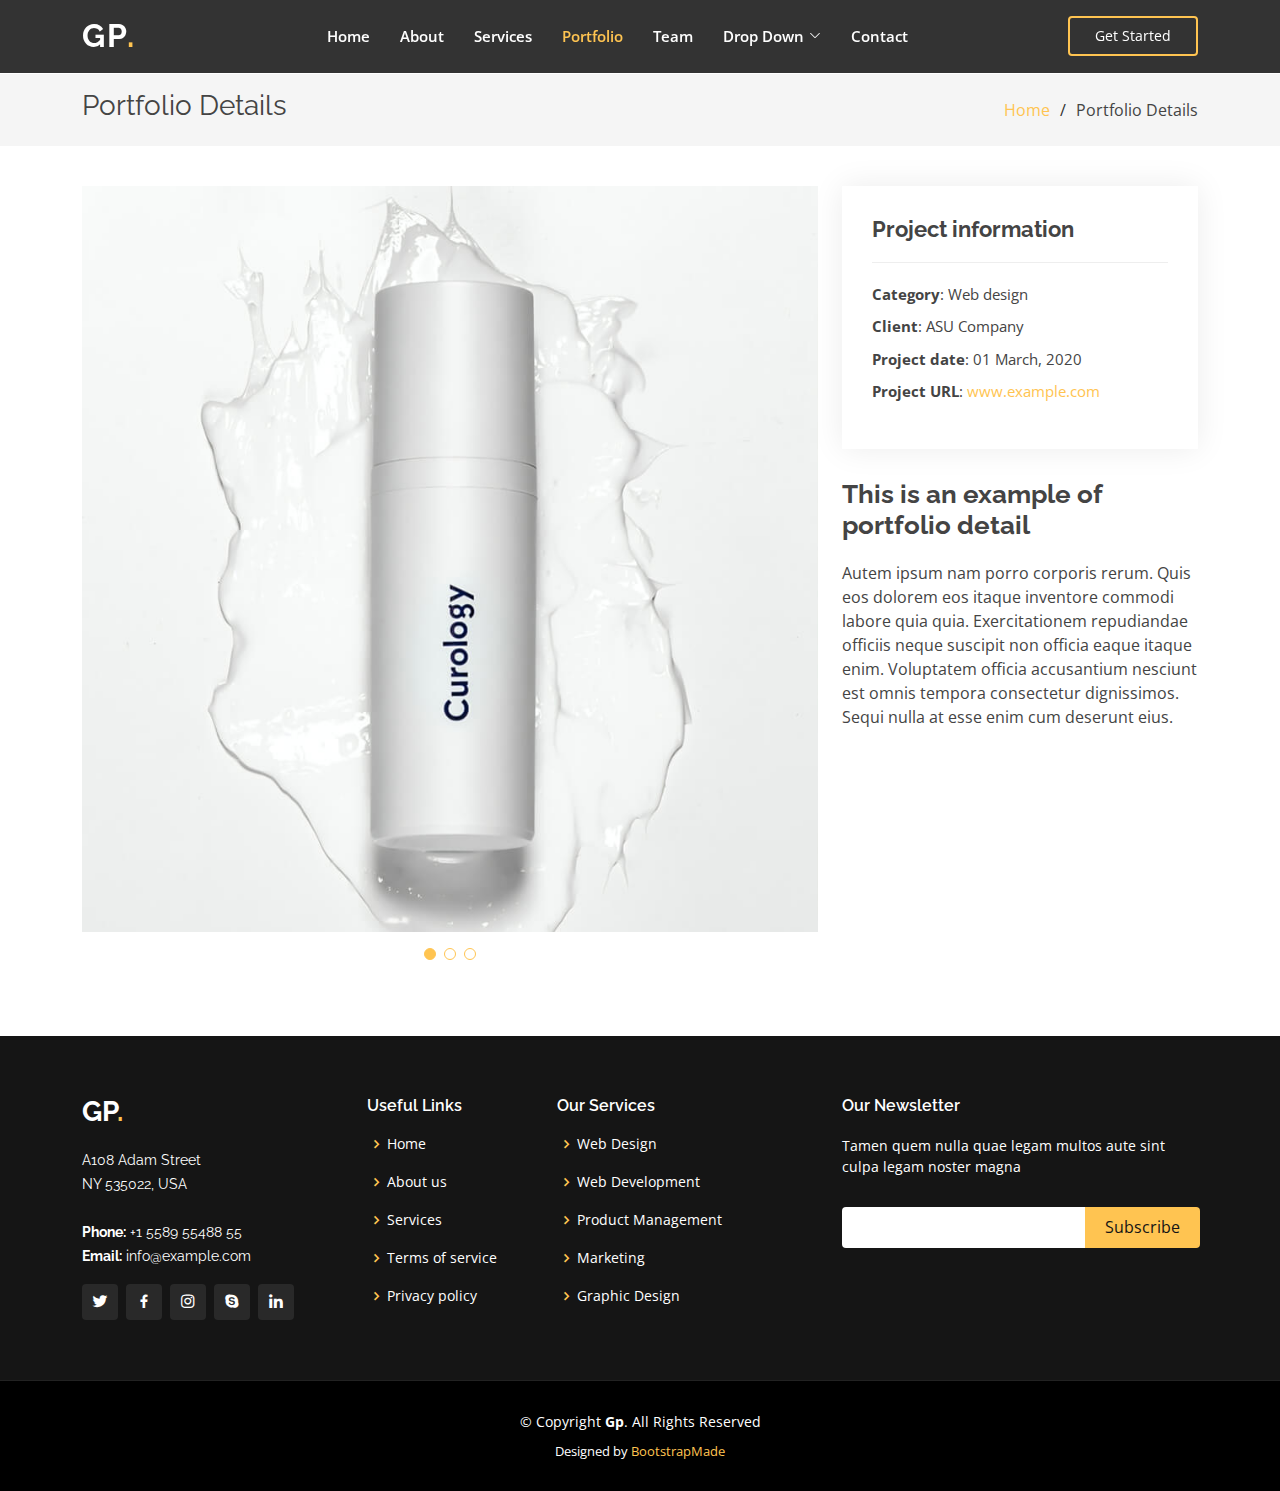
<file: web/portfolio-details.html>
<!DOCTYPE html>
<html lang="en">

<head>
  <meta charset="utf-8">
  <meta content="width=device-width, initial-scale=1.0" name="viewport">

  <title>Portfolio Details - Gp Bootstrap Template</title>
  <meta content="" name="description">
  <meta content="" name="keywords">

  <!-- Favicons -->
  <link href="assets/img/favicon.png" rel="icon">
  <link href="assets/img/apple-touch-icon.png" rel="apple-touch-icon">

  <!-- Google Fonts -->
  <link href="https://fonts.googleapis.com/css?family=Open+Sans:300,300i,400,400i,600,600i,700,700i|Raleway:300,300i,400,400i,500,500i,600,600i,700,700i|Poppins:300,300i,400,400i,500,500i,600,600i,700,700i" rel="stylesheet">

  <!-- Vendor CSS Files -->
  <link href="assets/vendor/aos/aos.css" rel="stylesheet">
  <link href="assets/vendor/bootstrap/css/bootstrap.min.css" rel="stylesheet">
  <link href="assets/vendor/bootstrap-icons/bootstrap-icons.css" rel="stylesheet">
  <link href="assets/vendor/boxicons/css/boxicons.min.css" rel="stylesheet">
  <link href="assets/vendor/glightbox/css/glightbox.min.css" rel="stylesheet">
  <link href="assets/vendor/remixicon/remixicon.css" rel="stylesheet">
  <link href="assets/vendor/swiper/swiper-bundle.min.css" rel="stylesheet">

  <!-- Template Main CSS File -->
  <link href="assets/css/style.css" rel="stylesheet">

  <!-- =======================================================
  * Template Name: Gp - v4.2.0
  * Template URL: https://bootstrapmade.com/gp-free-multipurpose-html-bootstrap-template/
  * Author: BootstrapMade.com
  * License: https://bootstrapmade.com/license/
  ======================================================== -->
</head>

<body>

  <!-- ======= Header ======= -->
  <header id="header" class="fixed-top header-inner-pages">
    <div class="container d-flex align-items-center justify-content-lg-between">

      <h1 class="logo me-auto me-lg-0"><a href="index.html">Gp<span>.</span></a></h1>
      <!-- Uncomment below if you prefer to use an image logo -->
      <!-- <a href="index.html" class="logo me-auto me-lg-0"><img src="assets/img/logo.png" alt="" class="img-fluid"></a>-->

      <nav id="navbar" class="navbar order-last order-lg-0">
        <ul>
          <li><a class="nav-link scrollto " href="#hero">Home</a></li>
          <li><a class="nav-link scrollto" href="#about">About</a></li>
          <li><a class="nav-link scrollto" href="#services">Services</a></li>
          <li><a class="nav-link scrollto active" href="#portfolio">Portfolio</a></li>
          <li><a class="nav-link scrollto" href="#team">Team</a></li>
          <li class="dropdown"><a href="#"><span>Drop Down</span> <i class="bi bi-chevron-down"></i></a>
            <ul>
              <li><a href="#">Drop Down 1</a></li>
              <li class="dropdown"><a href="#"><span>Deep Drop Down</span> <i class="bi bi-chevron-right"></i></a>
                <ul>
                  <li><a href="#">Deep Drop Down 1</a></li>
                  <li><a href="#">Deep Drop Down 2</a></li>
                  <li><a href="#">Deep Drop Down 3</a></li>
                  <li><a href="#">Deep Drop Down 4</a></li>
                  <li><a href="#">Deep Drop Down 5</a></li>
                </ul>
              </li>
              <li><a href="#">Drop Down 2</a></li>
              <li><a href="#">Drop Down 3</a></li>
              <li><a href="#">Drop Down 4</a></li>
            </ul>
          </li>
          <li><a class="nav-link scrollto" href="#contact">Contact</a></li>
        </ul>
        <i class="bi bi-list mobile-nav-toggle"></i>
      </nav><!-- .navbar -->

      <a href="#about" class="get-started-btn scrollto">Get Started</a>

    </div>
  </header><!-- End Header -->

  <main id="main">

    <!-- ======= Breadcrumbs ======= -->
    <section id="breadcrumbs" class="breadcrumbs">
      <div class="container">

        <div class="d-flex justify-content-between align-items-center">
          <h2>Portfolio Details</h2>
          <ol>
            <li><a href="index.html">Home</a></li>
            <li>Portfolio Details</li>
          </ol>
        </div>

      </div>
    </section><!-- End Breadcrumbs -->

    <!-- ======= Portfolio Details Section ======= -->
    <section id="portfolio-details" class="portfolio-details">
      <div class="container">

        <div class="row gy-4">

          <div class="col-lg-8">
            <div class="portfolio-details-slider swiper-container">
              <div class="swiper-wrapper align-items-center">

                <div class="swiper-slide">
                  <img src="assets/img/portfolio/portfolio-1.jpg" alt="">
                </div>

                <div class="swiper-slide">
                  <img src="assets/img/portfolio/portfolio-2.jpg" alt="">
                </div>

                <div class="swiper-slide">
                  <img src="assets/img/portfolio/portfolio-3.jpg" alt="">
                </div>

              </div>
              <div class="swiper-pagination"></div>
            </div>
          </div>

          <div class="col-lg-4">
            <div class="portfolio-info">
              <h3>Project information</h3>
              <ul>
                <li><strong>Category</strong>: Web design</li>
                <li><strong>Client</strong>: ASU Company</li>
                <li><strong>Project date</strong>: 01 March, 2020</li>
                <li><strong>Project URL</strong>: <a href="#">www.example.com</a></li>
              </ul>
            </div>
            <div class="portfolio-description">
              <h2>This is an example of portfolio detail</h2>
              <p>
                Autem ipsum nam porro corporis rerum. Quis eos dolorem eos itaque inventore commodi labore quia quia. Exercitationem repudiandae officiis neque suscipit non officia eaque itaque enim. Voluptatem officia accusantium nesciunt est omnis tempora consectetur dignissimos. Sequi nulla at esse enim cum deserunt eius.
              </p>
            </div>
          </div>

        </div>

      </div>
    </section><!-- End Portfolio Details Section -->

  </main><!-- End #main -->

  <!-- ======= Footer ======= -->
  <footer id="footer">
    <div class="footer-top">
      <div class="container">
        <div class="row">

          <div class="col-lg-3 col-md-6">
            <div class="footer-info">
              <h3>Gp<span>.</span></h3>
              <p>
                A108 Adam Street <br>
                NY 535022, USA<br><br>
                <strong>Phone:</strong> +1 5589 55488 55<br>
                <strong>Email:</strong> info@example.com<br>
              </p>
              <div class="social-links mt-3">
                <a href="#" class="twitter"><i class="bx bxl-twitter"></i></a>
                <a href="#" class="facebook"><i class="bx bxl-facebook"></i></a>
                <a href="#" class="instagram"><i class="bx bxl-instagram"></i></a>
                <a href="#" class="google-plus"><i class="bx bxl-skype"></i></a>
                <a href="#" class="linkedin"><i class="bx bxl-linkedin"></i></a>
              </div>
            </div>
          </div>

          <div class="col-lg-2 col-md-6 footer-links">
            <h4>Useful Links</h4>
            <ul>
              <li><i class="bx bx-chevron-right"></i> <a href="#">Home</a></li>
              <li><i class="bx bx-chevron-right"></i> <a href="#">About us</a></li>
              <li><i class="bx bx-chevron-right"></i> <a href="#">Services</a></li>
              <li><i class="bx bx-chevron-right"></i> <a href="#">Terms of service</a></li>
              <li><i class="bx bx-chevron-right"></i> <a href="#">Privacy policy</a></li>
            </ul>
          </div>

          <div class="col-lg-3 col-md-6 footer-links">
            <h4>Our Services</h4>
            <ul>
              <li><i class="bx bx-chevron-right"></i> <a href="#">Web Design</a></li>
              <li><i class="bx bx-chevron-right"></i> <a href="#">Web Development</a></li>
              <li><i class="bx bx-chevron-right"></i> <a href="#">Product Management</a></li>
              <li><i class="bx bx-chevron-right"></i> <a href="#">Marketing</a></li>
              <li><i class="bx bx-chevron-right"></i> <a href="#">Graphic Design</a></li>
            </ul>
          </div>

          <div class="col-lg-4 col-md-6 footer-newsletter">
            <h4>Our Newsletter</h4>
            <p>Tamen quem nulla quae legam multos aute sint culpa legam noster magna</p>
            <form action="" method="post">
              <input type="email" name="email"><input type="submit" value="Subscribe">
            </form>

          </div>

        </div>
      </div>
    </div>

    <div class="container">
      <div class="copyright">
        &copy; Copyright <strong><span>Gp</span></strong>. All Rights Reserved
      </div>
      <div class="credits">
        <!-- All the links in the footer should remain intact. -->
        <!-- You can delete the links only if you purchased the pro version. -->
        <!-- Licensing information: https://bootstrapmade.com/license/ -->
        <!-- Purchase the pro version with working PHP/AJAX contact form: https://bootstrapmade.com/gp-free-multipurpose-html-bootstrap-template/ -->
        Designed by <a href="https://bootstrapmade.com/">BootstrapMade</a>
      </div>
    </div>
  </footer><!-- End Footer -->

  <div id="preloader"></div>
  <a href="#" class="back-to-top d-flex align-items-center justify-content-center"><i class="bi bi-arrow-up-short"></i></a>

  <!-- Vendor JS Files -->
  <script src="assets/vendor/aos/aos.js"></script>
  <script src="assets/vendor/bootstrap/js/bootstrap.bundle.min.js"></script>
  <script src="assets/vendor/glightbox/js/glightbox.min.js"></script>
  <script src="assets/vendor/isotope-layout/isotope.pkgd.min.js"></script>
  <script src="assets/vendor/php-email-form/validate.js"></script>
  <script src="assets/vendor/purecounter/purecounter.js"></script>
  <script src="assets/vendor/swiper/swiper-bundle.min.js"></script>

  <!-- Template Main JS File -->
  <script src="assets/js/main.js"></script>

</body>

</html>
</file>
<file: web/assets/css/style.css>
/**
* Template Name: Gp - v4.2.0
* Template URL: https://bootstrapmade.com/gp-free-multipurpose-html-bootstrap-template/
* Author: BootstrapMade.com
* License: https://bootstrapmade.com/license/
*/

/*--------------------------------------------------------------
# General
--------------------------------------------------------------*/
body {
  font-family: "Open Sans", sans-serif;
  color: #444444;
}

a {
  color: #ffc451;
  text-decoration: none;
}

a:hover {
  color: #ffd584;
  text-decoration: none;
}

h1, h2, h3, h4, h5, h6 {
  font-family: "Raleway", sans-serif;
}

/*--------------------------------------------------------------
# Back to top button
--------------------------------------------------------------*/
.back-to-top {
  position: fixed;
  visibility: hidden;
  opacity: 0;
  right: 15px;
  bottom: 15px;
  z-index: 996;
  background: #ffc451;
  width: 40px;
  height: 40px;
  border-radius: 4px;
  transition: all 0.4s;
}

.back-to-top i {
  font-size: 28px;
  color: #151515;
  line-height: 0;
}

.back-to-top:hover {
  background: #151515;
}

.back-to-top:hover i {
  color: #ffc451;
}

.back-to-top.active {
  visibility: visible;
  opacity: 1;
}

/*--------------------------------------------------------------
# Preloader
--------------------------------------------------------------*/
#preloader {
  position: fixed;
  top: 0;
  left: 0;
  right: 0;
  bottom: 0;
  z-index: 9999;
  overflow: hidden;
  background: #151515;
}

#preloader:before {
  content: "";
  position: fixed;
  top: calc(50% - 0px);
  left: calc(50% - 30px);
  border: 6px solid #ffc451;
  border-top-color: #151515;
  border-bottom-color: #151515;
  border-radius: 50%;
  width: 60px;
  height: 60px;
  -webkit-animation: animate-preloader 1s linear infinite;
  animation: animate-preloader 1s linear infinite;
}

@-webkit-keyframes animate-preloader {
  0% {
    transform: rotate(0deg);
  }
  100% {
    transform: rotate(360deg);
  }
}

@keyframes animate-preloader {
  0% {
    transform: rotate(0deg);
  }
  100% {
    transform: rotate(360deg);
  }
}

/*--------------------------------------------------------------
# Disable aos animation delay on mobile devices
--------------------------------------------------------------*/
@media screen and (max-width: 768px) {
  [data-aos-delay] {
    transition-delay: 0 !important;
  }
}

/*--------------------------------------------------------------
# Header
--------------------------------------------------------------*/
#header {
  transition: all 0.5s;
  z-index: 997;
  padding: 15px 0;
}

#header.header-scrolled, #header.header-inner-pages {
  background: rgba(0, 0, 0, 0.8);
}

#header .logo {
  font-size: 32px;
  margin: 0;
  padding: 0;
  line-height: 1;
  font-weight: 700;
  letter-spacing: 2px;
  text-transform: uppercase;
}

#header .logo a {
  color: #fff;
}

#header .logo a span {
  color: #ffc451;
}

#header .logo img {
  max-height: 40px;
}

/*--------------------------------------------------------------
#  Get Startet Button
--------------------------------------------------------------*/
.get-started-btn {
  color: #fff;
  border-radius: 4px;
  padding: 7px 25px 8px 25px;
  white-space: nowrap;
  transition: 0.3s;
  font-size: 14px;
  display: inline-block;
  border: 2px solid #ffc451;
}

.get-started-btn:hover {
  background: #ffbb38;
  color: #343a40;
}

@media (max-width: 992px) {
  .get-started-btn {
    padding: 7px 20px 8px 20px;
    margin-right: 15px;
  }
}

/*--------------------------------------------------------------
# Navigation Menu
--------------------------------------------------------------*/
/**
* Desktop Navigation 
*/
.navbar {
  padding: 0;
}

.navbar ul {
  margin: 0;
  padding: 0;
  display: flex;
  list-style: none;
  align-items: center;
}

.navbar li {
  position: relative;
}

.navbar a {
  display: flex;
  align-items: center;
  justify-content: space-between;
  padding: 10px 0 10px 30px;
  font-size: 15px;
  font-weight: 600;
  color: #fff;
  white-space: nowrap;
  transition: 0.3s;
}

.navbar a i {
  font-size: 12px;
  line-height: 0;
  margin-left: 5px;
}

.navbar a:hover, .navbar .active, .navbar li:hover > a {
  color: #ffc451;
}

.navbar .dropdown ul {
  display: block;
  position: absolute;
  left: 14px;
  top: calc(100% + 30px);
  margin: 0;
  padding: 10px 0;
  z-index: 99;
  opacity: 0;
  visibility: hidden;
  background: #fff;
  box-shadow: 0px 0px 30px rgba(127, 137, 161, 0.25);
  transition: 0.3s;
}

.navbar .dropdown ul li {
  min-width: 200px;
}

.navbar .dropdown ul a {
  padding: 10px 20px;
  font-size: 14px;
  text-transform: none;
  color: #151515;
  font-weight: 400;
}

.navbar .dropdown ul a i {
  font-size: 12px;
}

.navbar .dropdown ul a:hover, .navbar .dropdown ul .active:hover, .navbar .dropdown ul li:hover > a {
  background-color: #ffc451;
}

.navbar .dropdown:hover > ul {
  opacity: 1;
  top: 100%;
  visibility: visible;
}

.navbar .dropdown .dropdown ul {
  top: 0;
  left: calc(100% - 30px);
  visibility: hidden;
}

.navbar .dropdown .dropdown:hover > ul {
  opacity: 1;
  top: 0;
  left: 100%;
  visibility: visible;
}

@media (max-width: 1366px) {
  .navbar .dropdown .dropdown ul {
    left: -90%;
  }
  .navbar .dropdown .dropdown:hover > ul {
    left: -100%;
  }
}

/**
* Mobile Navigation 
*/
.mobile-nav-toggle {
  color: #fff;
  font-size: 28px;
  cursor: pointer;
  display: none;
  line-height: 0;
  transition: 0.5s;
}

@media (max-width: 991px) {
  .mobile-nav-toggle {
    display: block;
  }
  .navbar ul {
    display: none;
  }
}

.navbar-mobile {
  position: fixed;
  overflow: hidden;
  top: 0;
  right: 0;
  left: 0;
  bottom: 0;
  background: rgba(0, 0, 0, 0.9);
  transition: 0.3s;
  z-index: 999;
}

.navbar-mobile .mobile-nav-toggle {
  position: absolute;
  top: 15px;
  right: 15px;
}

.navbar-mobile ul {
  display: block;
  position: absolute;
  top: 55px;
  right: 15px;
  bottom: 15px;
  left: 15px;
  padding: 10px 0;
  background-color: #fff;
  overflow-y: auto;
  transition: 0.3s;
}

.navbar-mobile a {
  padding: 10px 20px;
  font-size: 15px;
  color: #151515;
}

.navbar-mobile a:hover, .navbar-mobile .active, .navbar-mobile li:hover > a {
  color: #151515;
  background-color: #ffc451;
}

.navbar-mobile .getstarted {
  margin: 15px;
}

.navbar-mobile .dropdown ul {
  position: static;
  display: none;
  margin: 10px 20px;
  padding: 10px 0;
  z-index: 99;
  opacity: 1;
  visibility: visible;
  background: #fff;
  box-shadow: 0px 0px 30px rgba(127, 137, 161, 0.25);
}

.navbar-mobile .dropdown ul li {
  min-width: 200px;
}

.navbar-mobile .dropdown ul a {
  padding: 10px 20px;
  color: #151515;
}

.navbar-mobile .dropdown ul a i {
  font-size: 12px;
}

.navbar-mobile .dropdown ul a:hover, .navbar-mobile .dropdown ul .active:hover, .navbar-mobile .dropdown ul li:hover > a {
  background-color: #ffc451;
}

.navbar-mobile .dropdown > .dropdown-active {
  display: block;
}

/*--------------------------------------------------------------
# Hero Section
--------------------------------------------------------------*/
#hero {
  width: 100%;
  height: 100vh;
  background: url("../img/hero-bg.jpg") top center;
  background-size: cover;
  position: relative;
}

#hero:before {
  content: "";
  background: rgba(0, 0, 0, 0.6);
  position: absolute;
  bottom: 0;
  top: 0;
  left: 0;
  right: 0;
}

#hero .container {
  position: relative;
  padding-top: 74px;
  text-align: center;
}

#hero h1 {
  margin: 0;
  font-size: 56px;
  font-weight: 700;
  line-height: 64px;
  color: #fff;
  font-family: "Poppins", sans-serif;
}

#hero h1 span {
  color: #ffc451;
}

#hero h2 {
  color: rgba(255, 255, 255, 0.9);
  margin: 10px 0 0 0;
  font-size: 24px;
}

#hero .icon-box {
  padding: 30px 20px;
  transition: ease-in-out 0.3s;
  border: 1px solid rgba(255, 255, 255, 0.3);
  height: 100%;
  text-align: center;
}

#hero .icon-box i {
  font-size: 32px;
  line-height: 1;
  color: #ffc451;
}

#hero .icon-box h3 {
  font-weight: 700;
  margin: 10px 0 0 0;
  padding: 0;
  line-height: 1;
  font-size: 20px;
  line-height: 26px;
}

#hero .icon-box h3 a {
  color: #fff;
  transition: ease-in-out 0.3s;
}

#hero .icon-box h3 a:hover {
  color: #ffc451;
}

#hero .icon-box:hover {
  border-color: #ffc451;
}

@media (min-width: 1024px) {
  #hero {
    background-attachment: fixed;
  }
}

@media (max-width: 768px) {
  #hero {
    height: auto;
  }
  #hero h1 {
    font-size: 28px;
    line-height: 36px;
  }
  #hero h2 {
    font-size: 20px;
    line-height: 24px;
  }
}

/*--------------------------------------------------------------
# Sections General
--------------------------------------------------------------*/
section {
  padding: 60px 0;
  overflow: hidden;
}

.section-title {
  padding-bottom: 40px;
}

.section-title h2 {
  font-size: 14px;
  font-weight: 500;
  padding: 0;
  line-height: 1px;
  margin: 0 0 5px 0;
  letter-spacing: 2px;
  text-transform: uppercase;
  color: #aaaaaa;
  font-family: "Poppins", sans-serif;
}

.section-title h2::after {
  content: "";
  width: 120px;
  height: 1px;
  display: inline-block;
  background: #ffde9e;
  margin: 4px 10px;
}

.section-title p {
  margin: 0;
  margin: 0;
  font-size: 36px;
  font-weight: 700;
  text-transform: uppercase;
  font-family: "Poppins", sans-serif;
  color: #151515;
}

/*--------------------------------------------------------------
# About
--------------------------------------------------------------*/
.about .content h3 {
  font-weight: 700;
  font-size: 28px;
  font-family: "Poppins", sans-serif;
}

.about .content ul {
  list-style: none;
  padding: 0;
}

.about .content ul li {
  padding: 0 0 8px 26px;
  position: relative;
}

.about .content ul i {
  position: absolute;
  font-size: 20px;
  left: 0;
  top: -3px;
  color: #ffc451;
}

.about .content p:last-child {
  margin-bottom: 0;
}

/*--------------------------------------------------------------
# Clients
--------------------------------------------------------------*/
.clients {
  padding-top: 20px;
}

.clients .swiper-slide img {
  opacity: 0.5;
  transition: 0.3s;
  filter: grayscale(100);
}

.clients .swiper-slide img:hover {
  filter: none;
  opacity: 1;
}

.clients .swiper-pagination {
  margin-top: 20px;
  position: relative;
}

.clients .swiper-pagination .swiper-pagination-bullet {
  width: 12px;
  height: 12px;
  background-color: #fff;
  opacity: 1;
  background-color: #ddd;
}

.clients .swiper-pagination .swiper-pagination-bullet-active {
  background-color: #ffc451;
}

/*--------------------------------------------------------------
# Features
--------------------------------------------------------------*/
.features {
  padding-top: 20px;
}

.features .icon-box {
  padding-left: 15px;
}

.features .icon-box h4 {
  font-size: 20px;
  font-weight: 700;
  margin: 5px 0 10px 60px;
}

.features .icon-box i {
  font-size: 48px;
  float: left;
  color: #ffc451;
}

.features .icon-box p {
  font-size: 15px;
  color: #848484;
  margin-left: 60px;
}

.features .image {
  background-position: center center;
  background-repeat: no-repeat;
  background-size: cover;
  min-height: 400px;
}

/*--------------------------------------------------------------
# Services
--------------------------------------------------------------*/
.services .icon-box {
  text-align: center;
  border: 1px solid #ebebeb;
  padding: 80px 20px;
  transition: all ease-in-out 0.3s;
  background: #fff;
}

.services .icon-box .icon {
  margin: 0 auto;
  width: 64px;
  height: 64px;
  background: #ffc451;
  border-radius: 4px;
  display: flex;
  align-items: center;
  justify-content: center;
  margin-bottom: 20px;
  transition: 0.3s;
}

.services .icon-box .icon i {
  color: #151515;
  font-size: 28px;
  transition: ease-in-out 0.3s;
}

.services .icon-box h4 {
  font-weight: 700;
  margin-bottom: 15px;
  font-size: 24px;
}

.services .icon-box h4 a {
  color: #151515;
  transition: ease-in-out 0.3s;
}

.services .icon-box h4 a:hover {
  color: #ffc451;
}

.services .icon-box p {
  line-height: 24px;
  font-size: 14px;
  margin-bottom: 0;
}

.services .icon-box:hover {
  border-color: #fff;
  box-shadow: 0px 0 25px 0 rgba(0, 0, 0, 0.1);
  transform: translateY(-10px);
}

/*--------------------------------------------------------------
# Cta
--------------------------------------------------------------*/
.cta {
  background: linear-gradient(rgba(2, 2, 2, 0.5), rgba(0, 0, 0, 0.5)), url("../img/cta-bg.jpg") fixed center center;
  background-size: cover;
  padding: 60px 0;
}

.cta h3 {
  color: #fff;
  font-size: 28px;
  font-weight: 700;
}

.cta p {
  color: #fff;
}

.cta .cta-btn {
  font-family: "Raleway", sans-serif;
  font-weight: 600;
  font-size: 16px;
  letter-spacing: 1px;
  display: inline-block;
  padding: 8px 28px;
  border-radius: 4px;
  transition: 0.5s;
  margin-top: 10px;
  border: 2px solid #fff;
  color: #fff;
}

.cta .cta-btn:hover {
  background: #ffc451;
  border-color: #ffc451;
  color: #151515;
}

/*--------------------------------------------------------------
# Portfolio
--------------------------------------------------------------*/
.portfolio .portfolio-item {
  margin-bottom: 30px;
}

.portfolio #portfolio-flters {
  padding: 0;
  margin: 0 auto 20px auto;
  list-style: none;
  text-align: center;
}

.portfolio #portfolio-flters li {
  cursor: pointer;
  display: inline-block;
  padding: 8px 15px 10px 15px;
  font-size: 14px;
  font-weight: 600;
  line-height: 1;
  text-transform: uppercase;
  color: #444444;
  margin-bottom: 5px;
  transition: all 0.3s ease-in-out;
  border-radius: 3px;
}

.portfolio #portfolio-flters li:hover, .portfolio #portfolio-flters li.filter-active {
  color: #151515;
  background: #ffc451;
}

.portfolio #portfolio-flters li:last-child {
  margin-right: 0;
}

.portfolio .portfolio-wrap {
  transition: 0.3s;
  position: relative;
  overflow: hidden;
  z-index: 1;
  background: rgba(21, 21, 21, 0.6);
}

.portfolio .portfolio-wrap::before {
  content: "";
  background: rgba(21, 21, 21, 0.6);
  position: absolute;
  left: 0;
  right: 0;
  top: 0;
  bottom: 0;
  transition: all ease-in-out 0.3s;
  z-index: 2;
  opacity: 0;
}

.portfolio .portfolio-wrap img {
  transition: all ease-in-out 0.3s;
}

.portfolio .portfolio-wrap .portfolio-info {
  opacity: 0;
  position: absolute;
  top: 0;
  left: 0;
  right: 0;
  bottom: 0;
  z-index: 3;
  transition: all ease-in-out 0.3s;
  display: flex;
  flex-direction: column;
  justify-content: flex-end;
  align-items: flex-start;
  padding: 20px;
}

.portfolio .portfolio-wrap .portfolio-info h4 {
  font-size: 20px;
  color: #fff;
  font-weight: 600;
}

.portfolio .portfolio-wrap .portfolio-info p {
  color: rgba(255, 255, 255, 0.7);
  font-size: 14px;
  text-transform: uppercase;
  padding: 0;
  margin: 0;
  font-style: italic;
}

.portfolio .portfolio-wrap .portfolio-links {
  text-align: center;
  z-index: 4;
}

.portfolio .portfolio-wrap .portfolio-links a {
  color: #fff;
  margin: 0 5px 0 0;
  font-size: 28px;
  display: inline-block;
  transition: 0.3s;
}

.portfolio .portfolio-wrap .portfolio-links a:hover {
  color: #ffc451;
}

.portfolio .portfolio-wrap:hover::before {
  opacity: 1;
}

.portfolio .portfolio-wrap:hover img {
  transform: scale(1.2);
}

.portfolio .portfolio-wrap:hover .portfolio-info {
  opacity: 1;
}

/*--------------------------------------------------------------
# Portfolio Details
--------------------------------------------------------------*/
.portfolio-details {
  padding-top: 40px;
}

.portfolio-details .portfolio-details-slider img {
  width: 100%;
}

.portfolio-details .portfolio-details-slider .swiper-pagination {
  margin-top: 20px;
  position: relative;
}

.portfolio-details .portfolio-details-slider .swiper-pagination .swiper-pagination-bullet {
  width: 12px;
  height: 12px;
  background-color: #fff;
  opacity: 1;
  border: 1px solid #ffc451;
}

.portfolio-details .portfolio-details-slider .swiper-pagination .swiper-pagination-bullet-active {
  background-color: #ffc451;
}

.portfolio-details .portfolio-info {
  padding: 30px;
  box-shadow: 0px 0 30px rgba(21, 21, 21, 0.08);
}

.portfolio-details .portfolio-info h3 {
  font-size: 22px;
  font-weight: 700;
  margin-bottom: 20px;
  padding-bottom: 20px;
  border-bottom: 1px solid #eee;
}

.portfolio-details .portfolio-info ul {
  list-style: none;
  padding: 0;
  font-size: 15px;
}

.portfolio-details .portfolio-info ul li + li {
  margin-top: 10px;
}

.portfolio-details .portfolio-description {
  padding-top: 30px;
}

.portfolio-details .portfolio-description h2 {
  font-size: 26px;
  font-weight: 700;
  margin-bottom: 20px;
}

.portfolio-details .portfolio-description p {
  padding: 0;
}

/*--------------------------------------------------------------
# Counts
--------------------------------------------------------------*/
.counts .content {
  padding: 30px 0;
}

.counts .content h3 {
  font-weight: 700;
  font-size: 34px;
  color: #151515;
}

.counts .content p {
  margin-bottom: 0;
}

.counts .content .count-box {
  padding: 20px 0;
  width: 100%;
}

.counts .content .count-box i {
  display: block;
  font-size: 36px;
  color: #ffc451;
  float: left;
}

.counts .content .count-box span {
  font-size: 36px;
  line-height: 30px;
  display: block;
  font-weight: 700;
  color: #151515;
  margin-left: 50px;
}

.counts .content .count-box p {
  padding: 15px 0 0 0;
  margin: 0 0 0 50px;
  font-family: "Raleway", sans-serif;
  font-size: 14px;
  color: #3b3b3b;
}

.counts .content .count-box a {
  font-weight: 600;
  display: block;
  margin-top: 20px;
  color: #3b3b3b;
  font-size: 15px;
  font-family: "Poppins", sans-serif;
  transition: ease-in-out 0.3s;
}

.counts .content .count-box a:hover {
  color: #626262;
}

.counts .image {
  background: url("../img/counts-img.jpg") center center no-repeat;
  background-size: cover;
  min-height: 400px;
}

@media (max-width: 991px) {
  .counts .image {
    text-align: center;
  }
  .counts .image img {
    max-width: 80%;
  }
}

@media (max-width: 667px) {
  .counts .image img {
    max-width: 100%;
  }
}

/*--------------------------------------------------------------
# Testimonials
--------------------------------------------------------------*/
.testimonials {
  padding: 80px 0;
  background: url("../img/testimonials-bg.jpg") no-repeat;
  background-position: center center;
  background-size: cover;
  position: relative;
}

.testimonials::before {
  content: "";
  position: absolute;
  left: 0;
  right: 0;
  top: 0;
  bottom: 0;
  background: rgba(0, 0, 0, 0.7);
}

.testimonials .section-header {
  margin-bottom: 40px;
}

.testimonials .testimonial-item {
  text-align: center;
  color: #fff;
}

.testimonials .testimonial-item .testimonial-img {
  width: 100px;
  border-radius: 50%;
  border: 6px solid rgba(255, 255, 255, 0.15);
  margin: 0 auto;
}

.testimonials .testimonial-item h3 {
  font-size: 20px;
  font-weight: bold;
  margin: 10px 0 5px 0;
  color: #fff;
}

.testimonials .testimonial-item h4 {
  font-size: 14px;
  color: #ddd;
  margin: 0 0 15px 0;
}

.testimonials .testimonial-item .quote-icon-left, .testimonials .testimonial-item .quote-icon-right {
  color: rgba(255, 255, 255, 0.6);
  font-size: 26px;
}

.testimonials .testimonial-item .quote-icon-left {
  display: inline-block;
  left: -5px;
  position: relative;
}

.testimonials .testimonial-item .quote-icon-right {
  display: inline-block;
  right: -5px;
  position: relative;
  top: 10px;
}

.testimonials .testimonial-item p {
  font-style: italic;
  margin: 0 auto 15px auto;
  color: #eee;
}

.testimonials .swiper-pagination {
  margin-top: 20px;
  position: relative;
}

.testimonials .swiper-pagination .swiper-pagination-bullet {
  width: 12px;
  height: 12px;
  background-color: rgba(255, 255, 255, 0.4);
  opacity: .5;
}

.testimonials .swiper-pagination .swiper-pagination-bullet-active {
  background-color: #ffc451;
  opacity: 1;
}

@media (min-width: 1024px) {
  .testimonials {
    background-attachment: fixed;
  }
}

@media (min-width: 992px) {
  .testimonials .testimonial-item p {
    width: 80%;
  }
}

/*--------------------------------------------------------------
# Team
--------------------------------------------------------------*/
.team {
  background: #fff;
  padding: 60px 0;
}

.team .member {
  margin-bottom: 20px;
  overflow: hidden;
  border-radius: 5px;
  background: #fff;
  box-shadow: 0px 2px 15px rgba(0, 0, 0, 0.1);
}

.team .member .member-img {
  position: relative;
  overflow: hidden;
}

.team .member .social {
  position: absolute;
  left: 0;
  bottom: 30px;
  right: 0;
  opacity: 0;
  transition: ease-in-out 0.3s;
  text-align: center;
}

.team .member .social a {
  transition: color 0.3s;
  color: #151515;
  margin: 0 3px;
  border-radius: 4px;
  width: 36px;
  height: 36px;
  background: rgba(255, 255, 255, 0.8);
  transition: ease-in-out 0.3s;
  color: #484848;
  display: inline-flex;
  justify-content: center;
  align-items: center;
}

.team .member .social a:hover {
  color: #151515;
  background: #ffc451;
}

.team .member .social i {
  font-size: 18px;
  line-height: 0;
}

.team .member .member-info {
  padding: 25px 15px;
}

.team .member .member-info h4 {
  font-weight: 700;
  margin-bottom: 5px;
  font-size: 18px;
  color: #151515;
}

.team .member .member-info span {
  display: block;
  font-size: 13px;
  font-weight: 400;
  color: #aaaaaa;
}

.team .member .member-info p {
  font-style: italic;
  font-size: 14px;
  line-height: 26px;
  color: #777777;
}

.team .member:hover .social {
  opacity: 1;
  bottom: 15px;
}

/*--------------------------------------------------------------
# Contact
--------------------------------------------------------------*/
.contact .info {
  width: 100%;
  background: #fff;
}

.contact .info i {
  font-size: 20px;
  background: #ffc451;
  color: #151515;
  float: left;
  width: 44px;
  height: 44px;
  display: flex;
  justify-content: center;
  align-items: center;
  border-radius: 4px;
  transition: all 0.3s ease-in-out;
}

.contact .info h4 {
  padding: 0 0 0 60px;
  font-size: 22px;
  font-weight: 600;
  margin-bottom: 5px;
  color: #151515;
}

.contact .info p {
  padding: 0 0 0 60px;
  margin-bottom: 0;
  font-size: 14px;
  color: #484848;
}

.contact .info .email, .contact .info .phone {
  margin-top: 40px;
}

.contact .php-email-form {
  width: 100%;
  background: #fff;
}

.contact .php-email-form .form-group {
  padding-bottom: 8px;
}

.contact .php-email-form .error-message {
  display: none;
  color: #fff;
  background: #ed3c0d;
  text-align: left;
  padding: 15px;
  font-weight: 600;
}

.contact .php-email-form .error-message br + br {
  margin-top: 25px;
}

.contact .php-email-form .sent-message {
  display: none;
  color: #fff;
  background: #18d26e;
  text-align: center;
  padding: 15px;
  font-weight: 600;
}

.contact .php-email-form .loading {
  display: none;
  background: #fff;
  text-align: center;
  padding: 15px;
}

.contact .php-email-form .loading:before {
  content: "";
  display: inline-block;
  border-radius: 50%;
  width: 24px;
  height: 24px;
  margin: 0 10px -6px 0;
  border: 3px solid #18d26e;
  border-top-color: #eee;
  -webkit-animation: animate-loading 1s linear infinite;
  animation: animate-loading 1s linear infinite;
}

.contact .php-email-form input, .contact .php-email-form textarea {
  border-radius: 0;
  box-shadow: none;
  font-size: 14px;
  border-radius: 4px;
}

.contact .php-email-form input:focus, .contact .php-email-form textarea:focus {
  border-color: #ffc451;
}

.contact .php-email-form input {
  height: 44px;
}

.contact .php-email-form textarea {
  padding: 10px 12px;
}

.contact .php-email-form button[type="submit"] {
  background: #ffc451;
  border: 0;
  padding: 10px 24px;
  color: #151515;
  transition: 0.4s;
  border-radius: 4px;
}

.contact .php-email-form button[type="submit"]:hover {
  background: #ffcd6b;
}

@-webkit-keyframes animate-loading {
  0% {
    transform: rotate(0deg);
  }
  100% {
    transform: rotate(360deg);
  }
}

@keyframes animate-loading {
  0% {
    transform: rotate(0deg);
  }
  100% {
    transform: rotate(360deg);
  }
}

/*--------------------------------------------------------------
# Breadcrumbs
--------------------------------------------------------------*/
.breadcrumbs {
  padding: 15px 0;
  background: whitesmoke;
  min-height: 40px;
  margin-top: 74px;
}

.breadcrumbs h2 {
  font-size: 28px;
  font-weight: 400;
}

.breadcrumbs ol {
  display: flex;
  flex-wrap: wrap;
  list-style: none;
  padding: 0;
  margin: 0;
}

.breadcrumbs ol li + li {
  padding-left: 10px;
}

.breadcrumbs ol li + li::before {
  display: inline-block;
  padding-right: 10px;
  color: #2f2f2f;
  content: "/";
}

@media (max-width: 992px) {
  .breadcrumbs {
    margin-top: 68px;
  }
  .breadcrumbs .d-flex {
    display: block !important;
  }
  .breadcrumbs ol {
    display: block;
  }
  .breadcrumbs ol li {
    display: inline-block;
  }
}

/*--------------------------------------------------------------
# Footer
--------------------------------------------------------------*/
#footer {
  background: black;
  padding: 0 0 30px 0;
  color: #fff;
  font-size: 14px;
}

#footer .footer-top {
  background: #151515;
  border-bottom: 1px solid #222222;
  padding: 60px 0 30px 0;
}

#footer .footer-top .footer-info {
  margin-bottom: 30px;
}

#footer .footer-top .footer-info h3 {
  font-size: 28px;
  margin: 0 0 20px 0;
  padding: 2px 0 2px 0;
  line-height: 1;
  font-weight: 700;
  text-transform: uppercase;
}

#footer .footer-top .footer-info h3 span {
  color: #ffc451;
}

#footer .footer-top .footer-info p {
  font-size: 14px;
  line-height: 24px;
  margin-bottom: 0;
  font-family: "Raleway", sans-serif;
  color: #fff;
}

#footer .footer-top .social-links a {
  font-size: 18px;
  display: inline-block;
  background: #292929;
  color: #fff;
  line-height: 1;
  padding: 8px 0;
  margin-right: 4px;
  border-radius: 4px;
  text-align: center;
  width: 36px;
  height: 36px;
  transition: 0.3s;
}

#footer .footer-top .social-links a:hover {
  background: #ffc451;
  color: #151515;
  text-decoration: none;
}

#footer .footer-top h4 {
  font-size: 16px;
  font-weight: 600;
  color: #fff;
  position: relative;
  padding-bottom: 12px;
}

#footer .footer-top .footer-links {
  margin-bottom: 30px;
}

#footer .footer-top .footer-links ul {
  list-style: none;
  padding: 0;
  margin: 0;
}

#footer .footer-top .footer-links ul i {
  padding-right: 2px;
  color: #ffc451;
  font-size: 18px;
  line-height: 1;
}

#footer .footer-top .footer-links ul li {
  padding: 10px 0;
  display: flex;
  align-items: center;
}

#footer .footer-top .footer-links ul li:first-child {
  padding-top: 0;
}

#footer .footer-top .footer-links ul a {
  color: #fff;
  transition: 0.3s;
  display: inline-block;
  line-height: 1;
}

#footer .footer-top .footer-links ul a:hover {
  color: #ffc451;
}

#footer .footer-top .footer-newsletter form {
  margin-top: 30px;
  background: #fff;
  padding: 6px 10px;
  position: relative;
  border-radius: 4px;
}

#footer .footer-top .footer-newsletter form input[type="email"] {
  border: 0;
  padding: 4px;
  width: calc(100% - 110px);
}

#footer .footer-top .footer-newsletter form input[type="submit"] {
  position: absolute;
  top: 0;
  right: -2px;
  bottom: 0;
  border: 0;
  background: none;
  font-size: 16px;
  padding: 0 20px;
  background: #ffc451;
  color: #151515;
  transition: 0.3s;
  border-radius: 0 4px 4px 0;
}

#footer .footer-top .footer-newsletter form input[type="submit"]:hover {
  background: #ffcd6b;
}

#footer .copyright {
  text-align: center;
  padding-top: 30px;
}

#footer .credits {
  padding-top: 10px;
  text-align: center;
  font-size: 13px;
  color: #fff;
}
</file>
<file: web/Gp/assets/css/style.css>
/**
* Template Name: Gp - v4.2.0
* Template URL: https://bootstrapmade.com/gp-free-multipurpose-html-bootstrap-template/
* Author: BootstrapMade.com
* License: https://bootstrapmade.com/license/
*/

/*--------------------------------------------------------------
# General
--------------------------------------------------------------*/
body {
  font-family: "Open Sans", sans-serif;
  color: #444444;
}

a {
  color: #ffc451;
  text-decoration: none;
}

a:hover {
  color: #ffd584;
  text-decoration: none;
}

h1, h2, h3, h4, h5, h6 {
  font-family: "Raleway", sans-serif;
}

/*--------------------------------------------------------------
# Back to top button
--------------------------------------------------------------*/
.back-to-top {
  position: fixed;
  visibility: hidden;
  opacity: 0;
  right: 15px;
  bottom: 15px;
  z-index: 996;
  background: #ffc451;
  width: 40px;
  height: 40px;
  border-radius: 4px;
  transition: all 0.4s;
}

.back-to-top i {
  font-size: 28px;
  color: #151515;
  line-height: 0;
}

.back-to-top:hover {
  background: #151515;
}

.back-to-top:hover i {
  color: #ffc451;
}

.back-to-top.active {
  visibility: visible;
  opacity: 1;
}

/*--------------------------------------------------------------
# Preloader
--------------------------------------------------------------*/
#preloader {
  position: fixed;
  top: 0;
  left: 0;
  right: 0;
  bottom: 0;
  z-index: 9999;
  overflow: hidden;
  background: #151515;
}

#preloader:before {
  content: "";
  position: fixed;
  top: calc(50% - 0px);
  left: calc(50% - 30px);
  border: 6px solid #ffc451;
  border-top-color: #151515;
  border-bottom-color: #151515;
  border-radius: 50%;
  width: 60px;
  height: 60px;
  -webkit-animation: animate-preloader 1s linear infinite;
  animation: animate-preloader 1s linear infinite;
}

@-webkit-keyframes animate-preloader {
  0% {
    transform: rotate(0deg);
  }
  100% {
    transform: rotate(360deg);
  }
}

@keyframes animate-preloader {
  0% {
    transform: rotate(0deg);
  }
  100% {
    transform: rotate(360deg);
  }
}

/*--------------------------------------------------------------
# Disable aos animation delay on mobile devices
--------------------------------------------------------------*/
@media screen and (max-width: 768px) {
  [data-aos-delay] {
    transition-delay: 0 !important;
  }
}

/*--------------------------------------------------------------
# Header
--------------------------------------------------------------*/
#header {
  transition: all 0.5s;
  z-index: 997;
  padding: 15px 0;
}

#header.header-scrolled, #header.header-inner-pages {
  background: rgba(0, 0, 0, 0.8);
}

#header .logo {
  font-size: 32px;
  margin: 0;
  padding: 0;
  line-height: 1;
  font-weight: 700;
  letter-spacing: 2px;
  text-transform: uppercase;
}

#header .logo a {
  color: #fff;
}

#header .logo a span {
  color: #ffc451;
}

#header .logo img {
  max-height: 40px;
}

/*--------------------------------------------------------------
#  Get Startet Button
--------------------------------------------------------------*/
.get-started-btn {
  color: #fff;
  border-radius: 4px;
  padding: 7px 25px 8px 25px;
  white-space: nowrap;
  transition: 0.3s;
  font-size: 14px;
  display: inline-block;
  border: 2px solid #ffc451;
}

.get-started-btn:hover {
  background: #ffbb38;
  color: #343a40;
}

@media (max-width: 992px) {
  .get-started-btn {
    padding: 7px 20px 8px 20px;
    margin-right: 15px;
  }
}

/*--------------------------------------------------------------
# Navigation Menu
--------------------------------------------------------------*/
/**
* Desktop Navigation 
*/
.navbar {
  padding: 0;
}

.navbar ul {
  margin: 0;
  padding: 0;
  display: flex;
  list-style: none;
  align-items: center;
}

.navbar li {
  position: relative;
}

.navbar a {
  display: flex;
  align-items: center;
  justify-content: space-between;
  padding: 10px 0 10px 30px;
  font-size: 15px;
  font-weight: 600;
  color: #fff;
  white-space: nowrap;
  transition: 0.3s;
}

.navbar a i {
  font-size: 12px;
  line-height: 0;
  margin-left: 5px;
}

.navbar a:hover, .navbar .active, .navbar li:hover > a {
  color: #ffc451;
}

.navbar .dropdown ul {
  display: block;
  position: absolute;
  left: 14px;
  top: calc(100% + 30px);
  margin: 0;
  padding: 10px 0;
  z-index: 99;
  opacity: 0;
  visibility: hidden;
  background: #fff;
  box-shadow: 0px 0px 30px rgba(127, 137, 161, 0.25);
  transition: 0.3s;
}

.navbar .dropdown ul li {
  min-width: 200px;
}

.navbar .dropdown ul a {
  padding: 10px 20px;
  font-size: 14px;
  text-transform: none;
  color: #151515;
  font-weight: 400;
}

.navbar .dropdown ul a i {
  font-size: 12px;
}

.navbar .dropdown ul a:hover, .navbar .dropdown ul .active:hover, .navbar .dropdown ul li:hover > a {
  background-color: #ffc451;
}

.navbar .dropdown:hover > ul {
  opacity: 1;
  top: 100%;
  visibility: visible;
}

.navbar .dropdown .dropdown ul {
  top: 0;
  left: calc(100% - 30px);
  visibility: hidden;
}

.navbar .dropdown .dropdown:hover > ul {
  opacity: 1;
  top: 0;
  left: 100%;
  visibility: visible;
}

@media (max-width: 1366px) {
  .navbar .dropdown .dropdown ul {
    left: -90%;
  }
  .navbar .dropdown .dropdown:hover > ul {
    left: -100%;
  }
}

/**
* Mobile Navigation 
*/
.mobile-nav-toggle {
  color: #fff;
  font-size: 28px;
  cursor: pointer;
  display: none;
  line-height: 0;
  transition: 0.5s;
}

@media (max-width: 991px) {
  .mobile-nav-toggle {
    display: block;
  }
  .navbar ul {
    display: none;
  }
}

.navbar-mobile {
  position: fixed;
  overflow: hidden;
  top: 0;
  right: 0;
  left: 0;
  bottom: 0;
  background: rgba(0, 0, 0, 0.9);
  transition: 0.3s;
  z-index: 999;
}

.navbar-mobile .mobile-nav-toggle {
  position: absolute;
  top: 15px;
  right: 15px;
}

.navbar-mobile ul {
  display: block;
  position: absolute;
  top: 55px;
  right: 15px;
  bottom: 15px;
  left: 15px;
  padding: 10px 0;
  background-color: #fff;
  overflow-y: auto;
  transition: 0.3s;
}

.navbar-mobile a {
  padding: 10px 20px;
  font-size: 15px;
  color: #151515;
}

.navbar-mobile a:hover, .navbar-mobile .active, .navbar-mobile li:hover > a {
  color: #151515;
  background-color: #ffc451;
}

.navbar-mobile .getstarted {
  margin: 15px;
}

.navbar-mobile .dropdown ul {
  position: static;
  display: none;
  margin: 10px 20px;
  padding: 10px 0;
  z-index: 99;
  opacity: 1;
  visibility: visible;
  background: #fff;
  box-shadow: 0px 0px 30px rgba(127, 137, 161, 0.25);
}

.navbar-mobile .dropdown ul li {
  min-width: 200px;
}

.navbar-mobile .dropdown ul a {
  padding: 10px 20px;
  color: #151515;
}

.navbar-mobile .dropdown ul a i {
  font-size: 12px;
}

.navbar-mobile .dropdown ul a:hover, .navbar-mobile .dropdown ul .active:hover, .navbar-mobile .dropdown ul li:hover > a {
  background-color: #ffc451;
}

.navbar-mobile .dropdown > .dropdown-active {
  display: block;
}

/*--------------------------------------------------------------
# Hero Section
--------------------------------------------------------------*/
#hero {
  width: 100%;
  height: 100vh;
  background: url("../img/hero-bg.jpg") top center;
  background-size: cover;
  position: relative;
}

#hero:before {
  content: "";
  background: rgba(0, 0, 0, 0.6);
  position: absolute;
  bottom: 0;
  top: 0;
  left: 0;
  right: 0;
}

#hero .container {
  position: relative;
  padding-top: 74px;
  text-align: center;
}

#hero h1 {
  margin: 0;
  font-size: 56px;
  font-weight: 700;
  line-height: 64px;
  color: #fff;
  font-family: "Poppins", sans-serif;
}

#hero h1 span {
  color: #ffc451;
}

#hero h2 {
  color: rgba(255, 255, 255, 0.9);
  margin: 10px 0 0 0;
  font-size: 24px;
}

#hero .icon-box {
  padding: 30px 20px;
  transition: ease-in-out 0.3s;
  border: 1px solid rgba(255, 255, 255, 0.3);
  height: 100%;
  text-align: center;
}

#hero .icon-box i {
  font-size: 32px;
  line-height: 1;
  color: #ffc451;
}

#hero .icon-box h3 {
  font-weight: 700;
  margin: 10px 0 0 0;
  padding: 0;
  line-height: 1;
  font-size: 20px;
  line-height: 26px;
}

#hero .icon-box h3 a {
  color: #fff;
  transition: ease-in-out 0.3s;
}

#hero .icon-box h3 a:hover {
  color: #ffc451;
}

#hero .icon-box:hover {
  border-color: #ffc451;
}

@media (min-width: 1024px) {
  #hero {
    background-attachment: fixed;
  }
}

@media (max-width: 768px) {
  #hero {
    height: auto;
  }
  #hero h1 {
    font-size: 28px;
    line-height: 36px;
  }
  #hero h2 {
    font-size: 20px;
    line-height: 24px;
  }
}

/*--------------------------------------------------------------
# Sections General
--------------------------------------------------------------*/
section {
  padding: 60px 0;
  overflow: hidden;
}

.section-title {
  padding-bottom: 40px;
}

.section-title h2 {
  font-size: 14px;
  font-weight: 500;
  padding: 0;
  line-height: 1px;
  margin: 0 0 5px 0;
  letter-spacing: 2px;
  text-transform: uppercase;
  color: #aaaaaa;
  font-family: "Poppins", sans-serif;
}

.section-title h2::after {
  content: "";
  width: 120px;
  height: 1px;
  display: inline-block;
  background: #ffde9e;
  margin: 4px 10px;
}

.section-title p {
  margin: 0;
  margin: 0;
  font-size: 36px;
  font-weight: 700;
  text-transform: uppercase;
  font-family: "Poppins", sans-serif;
  color: #151515;
}

/*--------------------------------------------------------------
# About
--------------------------------------------------------------*/
.about .content h3 {
  font-weight: 700;
  font-size: 28px;
  font-family: "Poppins", sans-serif;
}

.about .content ul {
  list-style: none;
  padding: 0;
}

.about .content ul li {
  padding: 0 0 8px 26px;
  position: relative;
}

.about .content ul i {
  position: absolute;
  font-size: 20px;
  left: 0;
  top: -3px;
  color: #ffc451;
}

.about .content p:last-child {
  margin-bottom: 0;
}

/*--------------------------------------------------------------
# Clients
--------------------------------------------------------------*/
.clients {
  padding-top: 20px;
}

.clients .swiper-slide img {
  opacity: 0.5;
  transition: 0.3s;
  filter: grayscale(100);
}

.clients .swiper-slide img:hover {
  filter: none;
  opacity: 1;
}

.clients .swiper-pagination {
  margin-top: 20px;
  position: relative;
}

.clients .swiper-pagination .swiper-pagination-bullet {
  width: 12px;
  height: 12px;
  background-color: #fff;
  opacity: 1;
  background-color: #ddd;
}

.clients .swiper-pagination .swiper-pagination-bullet-active {
  background-color: #ffc451;
}

/*--------------------------------------------------------------
# Features
--------------------------------------------------------------*/
.features {
  padding-top: 20px;
}

.features .icon-box {
  padding-left: 15px;
}

.features .icon-box h4 {
  font-size: 20px;
  font-weight: 700;
  margin: 5px 0 10px 60px;
}

.features .icon-box i {
  font-size: 48px;
  float: left;
  color: #ffc451;
}

.features .icon-box p {
  font-size: 15px;
  color: #848484;
  margin-left: 60px;
}

.features .image {
  background-position: center center;
  background-repeat: no-repeat;
  background-size: cover;
  min-height: 400px;
}

/*--------------------------------------------------------------
# Services
--------------------------------------------------------------*/
.services .icon-box {
  text-align: center;
  border: 1px solid #ebebeb;
  padding: 80px 20px;
  transition: all ease-in-out 0.3s;
  background: #fff;
}

.services .icon-box .icon {
  margin: 0 auto;
  width: 64px;
  height: 64px;
  background: #ffc451;
  border-radius: 4px;
  display: flex;
  align-items: center;
  justify-content: center;
  margin-bottom: 20px;
  transition: 0.3s;
}

.services .icon-box .icon i {
  color: #151515;
  font-size: 28px;
  transition: ease-in-out 0.3s;
}

.services .icon-box h4 {
  font-weight: 700;
  margin-bottom: 15px;
  font-size: 24px;
}

.services .icon-box h4 a {
  color: #151515;
  transition: ease-in-out 0.3s;
}

.services .icon-box h4 a:hover {
  color: #ffc451;
}

.services .icon-box p {
  line-height: 24px;
  font-size: 14px;
  margin-bottom: 0;
}

.services .icon-box:hover {
  border-color: #fff;
  box-shadow: 0px 0 25px 0 rgba(0, 0, 0, 0.1);
  transform: translateY(-10px);
}

/*--------------------------------------------------------------
# Cta
--------------------------------------------------------------*/
.cta {
  background: linear-gradient(rgba(2, 2, 2, 0.5), rgba(0, 0, 0, 0.5)), url("../img/cta-bg.jpg") fixed center center;
  background-size: cover;
  padding: 60px 0;
}

.cta h3 {
  color: #fff;
  font-size: 28px;
  font-weight: 700;
}

.cta p {
  color: #fff;
}

.cta .cta-btn {
  font-family: "Raleway", sans-serif;
  font-weight: 600;
  font-size: 16px;
  letter-spacing: 1px;
  display: inline-block;
  padding: 8px 28px;
  border-radius: 4px;
  transition: 0.5s;
  margin-top: 10px;
  border: 2px solid #fff;
  color: #fff;
}

.cta .cta-btn:hover {
  background: #ffc451;
  border-color: #ffc451;
  color: #151515;
}

/*--------------------------------------------------------------
# Portfolio
--------------------------------------------------------------*/
.portfolio .portfolio-item {
  margin-bottom: 30px;
}

.portfolio #portfolio-flters {
  padding: 0;
  margin: 0 auto 20px auto;
  list-style: none;
  text-align: center;
}

.portfolio #portfolio-flters li {
  cursor: pointer;
  display: inline-block;
  padding: 8px 15px 10px 15px;
  font-size: 14px;
  font-weight: 600;
  line-height: 1;
  text-transform: uppercase;
  color: #444444;
  margin-bottom: 5px;
  transition: all 0.3s ease-in-out;
  border-radius: 3px;
}

.portfolio #portfolio-flters li:hover, .portfolio #portfolio-flters li.filter-active {
  color: #151515;
  background: #ffc451;
}

.portfolio #portfolio-flters li:last-child {
  margin-right: 0;
}

.portfolio .portfolio-wrap {
  transition: 0.3s;
  position: relative;
  overflow: hidden;
  z-index: 1;
  background: rgba(21, 21, 21, 0.6);
}

.portfolio .portfolio-wrap::before {
  content: "";
  background: rgba(21, 21, 21, 0.6);
  position: absolute;
  left: 0;
  right: 0;
  top: 0;
  bottom: 0;
  transition: all ease-in-out 0.3s;
  z-index: 2;
  opacity: 0;
}

.portfolio .portfolio-wrap img {
  transition: all ease-in-out 0.3s;
}

.portfolio .portfolio-wrap .portfolio-info {
  opacity: 0;
  position: absolute;
  top: 0;
  left: 0;
  right: 0;
  bottom: 0;
  z-index: 3;
  transition: all ease-in-out 0.3s;
  display: flex;
  flex-direction: column;
  justify-content: flex-end;
  align-items: flex-start;
  padding: 20px;
}

.portfolio .portfolio-wrap .portfolio-info h4 {
  font-size: 20px;
  color: #fff;
  font-weight: 600;
}

.portfolio .portfolio-wrap .portfolio-info p {
  color: rgba(255, 255, 255, 0.7);
  font-size: 14px;
  text-transform: uppercase;
  padding: 0;
  margin: 0;
  font-style: italic;
}

.portfolio .portfolio-wrap .portfolio-links {
  text-align: center;
  z-index: 4;
}

.portfolio .portfolio-wrap .portfolio-links a {
  color: #fff;
  margin: 0 5px 0 0;
  font-size: 28px;
  display: inline-block;
  transition: 0.3s;
}

.portfolio .portfolio-wrap .portfolio-links a:hover {
  color: #ffc451;
}

.portfolio .portfolio-wrap:hover::before {
  opacity: 1;
}

.portfolio .portfolio-wrap:hover img {
  transform: scale(1.2);
}

.portfolio .portfolio-wrap:hover .portfolio-info {
  opacity: 1;
}

/*--------------------------------------------------------------
# Portfolio Details
--------------------------------------------------------------*/
.portfolio-details {
  padding-top: 40px;
}

.portfolio-details .portfolio-details-slider img {
  width: 100%;
}

.portfolio-details .portfolio-details-slider .swiper-pagination {
  margin-top: 20px;
  position: relative;
}

.portfolio-details .portfolio-details-slider .swiper-pagination .swiper-pagination-bullet {
  width: 12px;
  height: 12px;
  background-color: #fff;
  opacity: 1;
  border: 1px solid #ffc451;
}

.portfolio-details .portfolio-details-slider .swiper-pagination .swiper-pagination-bullet-active {
  background-color: #ffc451;
}

.portfolio-details .portfolio-info {
  padding: 30px;
  box-shadow: 0px 0 30px rgba(21, 21, 21, 0.08);
}

.portfolio-details .portfolio-info h3 {
  font-size: 22px;
  font-weight: 700;
  margin-bottom: 20px;
  padding-bottom: 20px;
  border-bottom: 1px solid #eee;
}

.portfolio-details .portfolio-info ul {
  list-style: none;
  padding: 0;
  font-size: 15px;
}

.portfolio-details .portfolio-info ul li + li {
  margin-top: 10px;
}

.portfolio-details .portfolio-description {
  padding-top: 30px;
}

.portfolio-details .portfolio-description h2 {
  font-size: 26px;
  font-weight: 700;
  margin-bottom: 20px;
}

.portfolio-details .portfolio-description p {
  padding: 0;
}

/*--------------------------------------------------------------
# Counts
--------------------------------------------------------------*/
.counts .content {
  padding: 30px 0;
}

.counts .content h3 {
  font-weight: 700;
  font-size: 34px;
  color: #151515;
}

.counts .content p {
  margin-bottom: 0;
}

.counts .content .count-box {
  padding: 20px 0;
  width: 100%;
}

.counts .content .count-box i {
  display: block;
  font-size: 36px;
  color: #ffc451;
  float: left;
}

.counts .content .count-box span {
  font-size: 36px;
  line-height: 30px;
  display: block;
  font-weight: 700;
  color: #151515;
  margin-left: 50px;
}

.counts .content .count-box p {
  padding: 15px 0 0 0;
  margin: 0 0 0 50px;
  font-family: "Raleway", sans-serif;
  font-size: 14px;
  color: #3b3b3b;
}

.counts .content .count-box a {
  font-weight: 600;
  display: block;
  margin-top: 20px;
  color: #3b3b3b;
  font-size: 15px;
  font-family: "Poppins", sans-serif;
  transition: ease-in-out 0.3s;
}

.counts .content .count-box a:hover {
  color: #626262;
}

.counts .image {
  background: url("../img/counts-img.jpg") center center no-repeat;
  background-size: cover;
  min-height: 400px;
}

@media (max-width: 991px) {
  .counts .image {
    text-align: center;
  }
  .counts .image img {
    max-width: 80%;
  }
}

@media (max-width: 667px) {
  .counts .image img {
    max-width: 100%;
  }
}

/*--------------------------------------------------------------
# Testimonials
--------------------------------------------------------------*/
.testimonials {
  padding: 80px 0;
  background: url("../img/testimonials-bg.jpg") no-repeat;
  background-position: center center;
  background-size: cover;
  position: relative;
}

.testimonials::before {
  content: "";
  position: absolute;
  left: 0;
  right: 0;
  top: 0;
  bottom: 0;
  background: rgba(0, 0, 0, 0.7);
}

.testimonials .section-header {
  margin-bottom: 40px;
}

.testimonials .testimonial-item {
  text-align: center;
  color: #fff;
}

.testimonials .testimonial-item .testimonial-img {
  width: 100px;
  border-radius: 50%;
  border: 6px solid rgba(255, 255, 255, 0.15);
  margin: 0 auto;
}

.testimonials .testimonial-item h3 {
  font-size: 20px;
  font-weight: bold;
  margin: 10px 0 5px 0;
  color: #fff;
}

.testimonials .testimonial-item h4 {
  font-size: 14px;
  color: #ddd;
  margin: 0 0 15px 0;
}

.testimonials .testimonial-item .quote-icon-left, .testimonials .testimonial-item .quote-icon-right {
  color: rgba(255, 255, 255, 0.6);
  font-size: 26px;
}

.testimonials .testimonial-item .quote-icon-left {
  display: inline-block;
  left: -5px;
  position: relative;
}

.testimonials .testimonial-item .quote-icon-right {
  display: inline-block;
  right: -5px;
  position: relative;
  top: 10px;
}

.testimonials .testimonial-item p {
  font-style: italic;
  margin: 0 auto 15px auto;
  color: #eee;
}

.testimonials .swiper-pagination {
  margin-top: 20px;
  position: relative;
}

.testimonials .swiper-pagination .swiper-pagination-bullet {
  width: 12px;
  height: 12px;
  background-color: rgba(255, 255, 255, 0.4);
  opacity: .5;
}

.testimonials .swiper-pagination .swiper-pagination-bullet-active {
  background-color: #ffc451;
  opacity: 1;
}

@media (min-width: 1024px) {
  .testimonials {
    background-attachment: fixed;
  }
}

@media (min-width: 992px) {
  .testimonials .testimonial-item p {
    width: 80%;
  }
}

/*--------------------------------------------------------------
# Team
--------------------------------------------------------------*/
.team {
  background: #fff;
  padding: 60px 0;
}

.team .member {
  margin-bottom: 20px;
  overflow: hidden;
  border-radius: 5px;
  background: #fff;
  box-shadow: 0px 2px 15px rgba(0, 0, 0, 0.1);
}

.team .member .member-img {
  position: relative;
  overflow: hidden;
}

.team .member .social {
  position: absolute;
  left: 0;
  bottom: 30px;
  right: 0;
  opacity: 0;
  transition: ease-in-out 0.3s;
  text-align: center;
}

.team .member .social a {
  transition: color 0.3s;
  color: #151515;
  margin: 0 3px;
  border-radius: 4px;
  width: 36px;
  height: 36px;
  background: rgba(255, 255, 255, 0.8);
  transition: ease-in-out 0.3s;
  color: #484848;
  display: inline-flex;
  justify-content: center;
  align-items: center;
}

.team .member .social a:hover {
  color: #151515;
  background: #ffc451;
}

.team .member .social i {
  font-size: 18px;
  line-height: 0;
}

.team .member .member-info {
  padding: 25px 15px;
}

.team .member .member-info h4 {
  font-weight: 700;
  margin-bottom: 5px;
  font-size: 18px;
  color: #151515;
}

.team .member .member-info span {
  display: block;
  font-size: 13px;
  font-weight: 400;
  color: #aaaaaa;
}

.team .member .member-info p {
  font-style: italic;
  font-size: 14px;
  line-height: 26px;
  color: #777777;
}

.team .member:hover .social {
  opacity: 1;
  bottom: 15px;
}

/*--------------------------------------------------------------
# Contact
--------------------------------------------------------------*/
.contact .info {
  width: 100%;
  background: #fff;
}

.contact .info i {
  font-size: 20px;
  background: #ffc451;
  color: #151515;
  float: left;
  width: 44px;
  height: 44px;
  display: flex;
  justify-content: center;
  align-items: center;
  border-radius: 4px;
  transition: all 0.3s ease-in-out;
}

.contact .info h4 {
  padding: 0 0 0 60px;
  font-size: 22px;
  font-weight: 600;
  margin-bottom: 5px;
  color: #151515;
}

.contact .info p {
  padding: 0 0 0 60px;
  margin-bottom: 0;
  font-size: 14px;
  color: #484848;
}

.contact .info .email, .contact .info .phone {
  margin-top: 40px;
}

.contact .php-email-form {
  width: 100%;
  background: #fff;
}

.contact .php-email-form .form-group {
  padding-bottom: 8px;
}

.contact .php-email-form .error-message {
  display: none;
  color: #fff;
  background: #ed3c0d;
  text-align: left;
  padding: 15px;
  font-weight: 600;
}

.contact .php-email-form .error-message br + br {
  margin-top: 25px;
}

.contact .php-email-form .sent-message {
  display: none;
  color: #fff;
  background: #18d26e;
  text-align: center;
  padding: 15px;
  font-weight: 600;
}

.contact .php-email-form .loading {
  display: none;
  background: #fff;
  text-align: center;
  padding: 15px;
}

.contact .php-email-form .loading:before {
  content: "";
  display: inline-block;
  border-radius: 50%;
  width: 24px;
  height: 24px;
  margin: 0 10px -6px 0;
  border: 3px solid #18d26e;
  border-top-color: #eee;
  -webkit-animation: animate-loading 1s linear infinite;
  animation: animate-loading 1s linear infinite;
}

.contact .php-email-form input, .contact .php-email-form textarea {
  border-radius: 0;
  box-shadow: none;
  font-size: 14px;
  border-radius: 4px;
}

.contact .php-email-form input:focus, .contact .php-email-form textarea:focus {
  border-color: #ffc451;
}

.contact .php-email-form input {
  height: 44px;
}

.contact .php-email-form textarea {
  padding: 10px 12px;
}

.contact .php-email-form button[type="submit"] {
  background: #ffc451;
  border: 0;
  padding: 10px 24px;
  color: #151515;
  transition: 0.4s;
  border-radius: 4px;
}

.contact .php-email-form button[type="submit"]:hover {
  background: #ffcd6b;
}

@-webkit-keyframes animate-loading {
  0% {
    transform: rotate(0deg);
  }
  100% {
    transform: rotate(360deg);
  }
}

@keyframes animate-loading {
  0% {
    transform: rotate(0deg);
  }
  100% {
    transform: rotate(360deg);
  }
}

/*--------------------------------------------------------------
# Breadcrumbs
--------------------------------------------------------------*/
.breadcrumbs {
  padding: 15px 0;
  background: whitesmoke;
  min-height: 40px;
  margin-top: 74px;
}

.breadcrumbs h2 {
  font-size: 28px;
  font-weight: 400;
}

.breadcrumbs ol {
  display: flex;
  flex-wrap: wrap;
  list-style: none;
  padding: 0;
  margin: 0;
}

.breadcrumbs ol li + li {
  padding-left: 10px;
}

.breadcrumbs ol li + li::before {
  display: inline-block;
  padding-right: 10px;
  color: #2f2f2f;
  content: "/";
}

@media (max-width: 992px) {
  .breadcrumbs {
    margin-top: 68px;
  }
  .breadcrumbs .d-flex {
    display: block !important;
  }
  .breadcrumbs ol {
    display: block;
  }
  .breadcrumbs ol li {
    display: inline-block;
  }
}

/*--------------------------------------------------------------
# Footer
--------------------------------------------------------------*/
#footer {
  background: black;
  padding: 0 0 30px 0;
  color: #fff;
  font-size: 14px;
}

#footer .footer-top {
  background: #151515;
  border-bottom: 1px solid #222222;
  padding: 60px 0 30px 0;
}

#footer .footer-top .footer-info {
  margin-bottom: 30px;
}

#footer .footer-top .footer-info h3 {
  font-size: 28px;
  margin: 0 0 20px 0;
  padding: 2px 0 2px 0;
  line-height: 1;
  font-weight: 700;
  text-transform: uppercase;
}

#footer .footer-top .footer-info h3 span {
  color: #ffc451;
}

#footer .footer-top .footer-info p {
  font-size: 14px;
  line-height: 24px;
  margin-bottom: 0;
  font-family: "Raleway", sans-serif;
  color: #fff;
}

#footer .footer-top .social-links a {
  font-size: 18px;
  display: inline-block;
  background: #292929;
  color: #fff;
  line-height: 1;
  padding: 8px 0;
  margin-right: 4px;
  border-radius: 4px;
  text-align: center;
  width: 36px;
  height: 36px;
  transition: 0.3s;
}

#footer .footer-top .social-links a:hover {
  background: #ffc451;
  color: #151515;
  text-decoration: none;
}

#footer .footer-top h4 {
  font-size: 16px;
  font-weight: 600;
  color: #fff;
  position: relative;
  padding-bottom: 12px;
}

#footer .footer-top .footer-links {
  margin-bottom: 30px;
}

#footer .footer-top .footer-links ul {
  list-style: none;
  padding: 0;
  margin: 0;
}

#footer .footer-top .footer-links ul i {
  padding-right: 2px;
  color: #ffc451;
  font-size: 18px;
  line-height: 1;
}

#footer .footer-top .footer-links ul li {
  padding: 10px 0;
  display: flex;
  align-items: center;
}

#footer .footer-top .footer-links ul li:first-child {
  padding-top: 0;
}

#footer .footer-top .footer-links ul a {
  color: #fff;
  transition: 0.3s;
  display: inline-block;
  line-height: 1;
}

#footer .footer-top .footer-links ul a:hover {
  color: #ffc451;
}

#footer .footer-top .footer-newsletter form {
  margin-top: 30px;
  background: #fff;
  padding: 6px 10px;
  position: relative;
  border-radius: 4px;
}

#footer .footer-top .footer-newsletter form input[type="email"] {
  border: 0;
  padding: 4px;
  width: calc(100% - 110px);
}

#footer .footer-top .footer-newsletter form input[type="submit"] {
  position: absolute;
  top: 0;
  right: -2px;
  bottom: 0;
  border: 0;
  background: none;
  font-size: 16px;
  padding: 0 20px;
  background: #ffc451;
  color: #151515;
  transition: 0.3s;
  border-radius: 0 4px 4px 0;
}

#footer .footer-top .footer-newsletter form input[type="submit"]:hover {
  background: #ffcd6b;
}

#footer .copyright {
  text-align: center;
  padding-top: 30px;
}

#footer .credits {
  padding-top: 10px;
  text-align: center;
  font-size: 13px;
  color: #fff;
}
</file>
